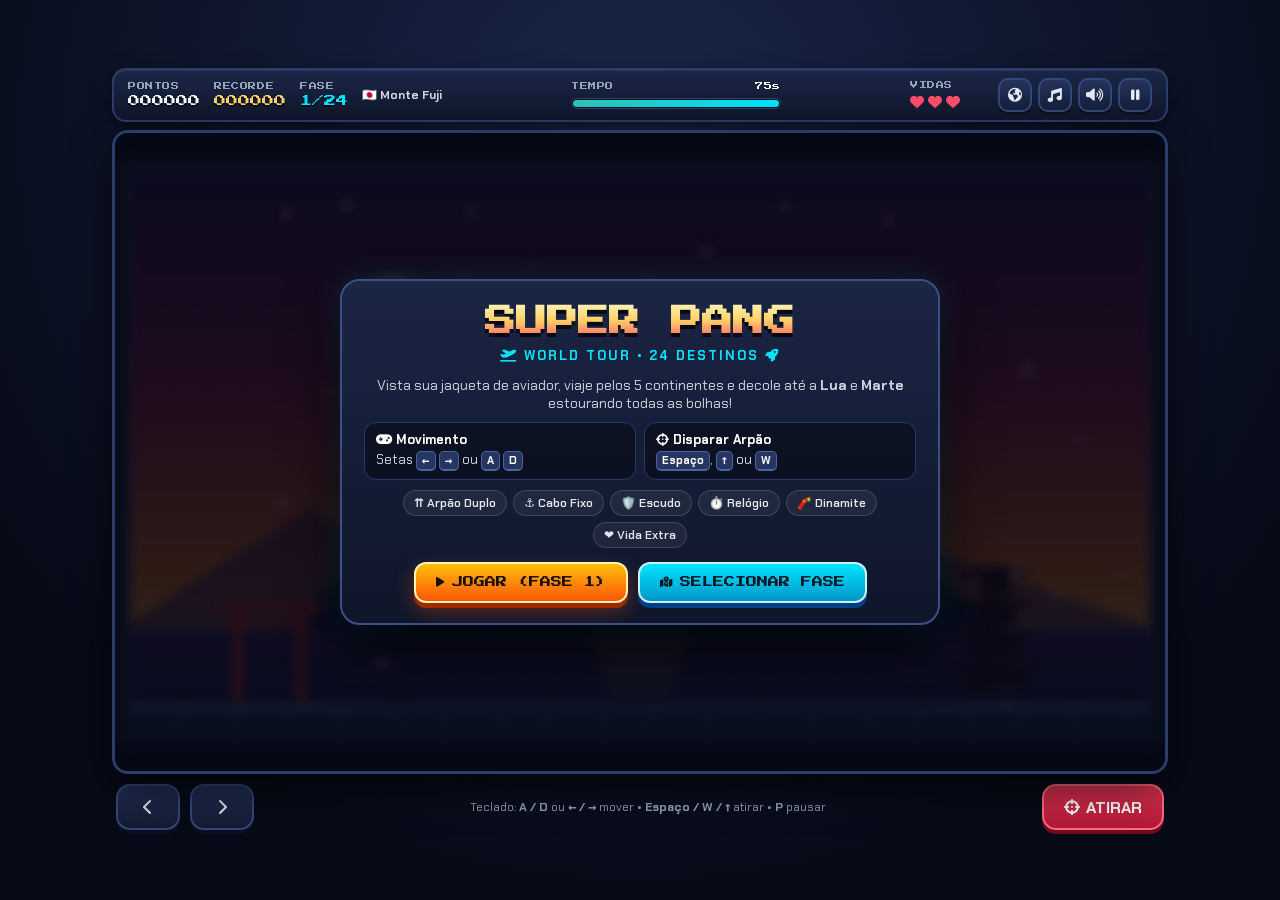
<file: public/assets/aistudio/super_pang_world_tour_remastered__1__a6880c5c.html>
<!DOCTYPE html>
<html lang="pt-BR">
<head>
  <meta charset="UTF-8" />
  <meta name="viewport" content="width=device-width, initial-scale=1.0, maximum-scale=1.0, user-scalable=no" />
  <title>Super Pang World Tour — Arcade Sprite Edition</title>

  <!-- Fontes Arcade & UI via Google Fonts -->
  <link rel="preconnect" href="https://fonts.googleapis.com">
  <link rel="preconnect" href="https://fonts.gstatic.com" crossorigin>
  <link href="https://fonts.googleapis.com/css2?family=Chakra+Petch:wght@500;600;700&family=Press+Start+2P&display=swap" rel="stylesheet">

  <!-- Ícones de UI via Font Awesome CDN -->
  <link rel="stylesheet" href="https://cdnjs.cloudflare.com/ajax/libs/font-awesome/6.5.1/css/all.min.css" />

  <style>
    :root {
      --bg-dark: #070b18;
      --cabinet-bg: #121a30;
      --cabinet-border: #2c3c6b;
      --accent-gold: #ffd166;
      --accent-pink: #ff3b5c;
      --accent-cyan: #00e5ff;
      --accent-green: #2ec4b6;
      --text-light: #f8fafc;
      --text-muted: #94a3b8;
    }

    * {
      box-sizing: border-box;
      margin: 0;
      padding: 0;
      user-select: none;
      -webkit-user-select: none;
      -webkit-touch-callout: none;
    }

    html, body {
      width: 100%;
      height: 100%;
      background: radial-gradient(circle at 50% 15%, #1a264a 0%, #070b18 75%);
      color: var(--text-light);
      font-family: 'Chakra Petch', system-ui, -apple-system, sans-serif;
      overflow: hidden;
      display: flex;
      flex-direction: column;
      align-items: center;
      justify-content: center;
    }

    /* Gabinete Principal em Flexbox */
    .arcade-shell {
      width: 100%;
      max-width: 1080px;
      height: 100dvh;
      max-height: 780px;
      display: flex;
      flex-direction: column;
      padding: 8px 12px;
      gap: 8px;
    }

    /* HUD SUPERIOR */
    .hud-bar {
      display: flex;
      align-items: center;
      justify-content: space-between;
      flex-wrap: wrap;
      gap: 8px 12px;
      background: linear-gradient(180deg, #1b2647 0%, #10172b 100%);
      border: 2px solid var(--cabinet-border);
      border-radius: 14px;
      padding: 8px 14px;
      box-shadow: 0 6px 20px rgba(0, 0, 0, 0.5), inset 0 1px 0 rgba(255, 255, 255, 0.08);
    }

    .hud-group {
      display: flex;
      align-items: center;
      gap: 14px;
    }

    .hud-stat {
      display: flex;
      flex-direction: column;
      line-height: 1.15;
    }

    .hud-label {
      font-family: 'Press Start 2P', monospace;
      font-size: 8px;
      color: var(--text-muted);
      letter-spacing: 0.6px;
      margin-bottom: 4px;
    }

    .hud-value {
      font-family: 'Press Start 2P', monospace;
      font-size: 12px;
      color: #fff;
      text-shadow: 0 2px 0 rgba(0, 0, 0, 0.65);
    }

    .hud-value.gold { color: var(--accent-gold); }
    .hud-value.cyan { color: var(--accent-cyan); }

    .hud-stage-name {
      font-size: 12px;
      font-weight: 700;
      color: #cbd5e1;
      max-width: 155px;
      white-space: nowrap;
      overflow: hidden;
      text-overflow: ellipsis;
    }

    /* Vidas */
    .lives-box {
      display: flex;
      align-items: center;
      gap: 4px;
      font-size: 14px;
      color: #ff4d6d;
      min-width: 60px;
    }

    /* Barra de Tempo */
    .timer-wrap {
      flex: 1;
      min-width: 115px;
      max-width: 210px;
      display: flex;
      flex-direction: column;
      gap: 4px;
    }

    .timer-header {
      display: flex;
      justify-content: space-between;
      align-items: center;
    }

    .timer-track {
      width: 100%;
      height: 11px;
      background: #080c17;
      border-radius: 999px;
      border: 1px solid #304170;
      overflow: hidden;
      padding: 1px;
    }

    .timer-fill {
      height: 100%;
      width: 100%;
      border-radius: 999px;
      background: linear-gradient(90deg, #2ec4b6, #00e5ff);
      transition: width 0.12s linear, background 0.3s ease;
    }

    .timer-fill.warning { background: linear-gradient(90deg, #ff9f1c, #ffd166); }
    .timer-fill.danger  { background: linear-gradient(90deg, #ff2a55, #ff6b6b); }

    /* Power-ups no HUD */
    .powerup-hud {
      display: flex;
      align-items: center;
      gap: 5px;
      min-height: 26px;
    }

    .pu-badge {
      display: inline-flex;
      align-items: center;
      gap: 4px;
      padding: 3px 7px;
      border-radius: 8px;
      font-size: 11px;
      font-weight: 700;
      background: rgba(255, 255, 255, 0.08);
      border: 1px solid rgba(255, 255, 255, 0.2);
      color: #fff;
      white-space: nowrap;
      animation: popIn 0.2s ease;
    }

    .pu-badge.double { border-color: #00e5ff; background: rgba(0, 229, 255, 0.18); color: #80f2ff; }
    .pu-badge.sticky { border-color: #ffd166; background: rgba(255, 209, 102, 0.18); color: #ffe599; }
    .pu-badge.shield { border-color: #4ea8de; background: rgba(78, 168, 222, 0.22); color: #a8d8ff; }
    .pu-badge.freeze { border-color: #c77dff; background: rgba(199, 125, 255, 0.22); color: #e6c2ff; }

    /* Botões utilitários */
    .hud-actions {
      display: flex;
      align-items: center;
      gap: 6px;
    }

    .icon-btn {
      width: 34px;
      height: 34px;
      border-radius: 10px;
      border: 2px solid #35477a;
      background: linear-gradient(180deg, #25335c 0%, #161f3b 100%);
      color: #e2e8f0;
      font-size: 14px;
      cursor: pointer;
      display: inline-flex;
      align-items: center;
      justify-content: center;
      transition: transform 0.1s ease, border-color 0.2s ease, color 0.2s ease;
      box-shadow: 0 3px 0 #0c1124;
    }

    .icon-btn:hover {
      border-color: var(--accent-cyan);
      color: #fff;
      transform: translateY(-1px);
    }

    .icon-btn:active {
      transform: translateY(2px);
      box-shadow: 0 1px 0 #0c1124;
    }

    /* PALCO DO JOGO */
    .stage-wrapper {
      position: relative;
      flex: 1;
      min-height: 0;
      width: 100%;
      display: flex;
      align-items: center;
      justify-content: center;
      background: #060913;
      border: 3px solid var(--cabinet-border);
      border-radius: 16px;
      overflow: hidden;
      box-shadow: 0 14px 40px rgba(0, 0, 0, 0.7), inset 0 0 28px rgba(0, 0, 0, 0.85);
    }

    canvas#gameCanvas {
      display: block;
      max-width: 100%;
      max-height: 100%;
      aspect-ratio: 16 / 9;
      background: #0b1120;
      border-radius: 12px;
      touch-action: none;
    }

    /* Botão flutuante para pular cutscene do mapa */
    .skip-map-btn {
      position: absolute;
      right: 18px;
      bottom: 18px;
      z-index: 15;
      font-family: 'Press Start 2P', monospace;
      font-size: 10px;
      padding: 10px 14px;
      border-radius: 10px;
      border: 2px solid var(--accent-gold);
      background: rgba(15, 23, 42, 0.88);
      color: var(--accent-gold);
      cursor: pointer;
      display: inline-flex;
      align-items: center;
      gap: 8px;
      box-shadow: 0 4px 16px rgba(0, 0, 0, 0.6);
      transition: transform 0.12s ease, background 0.15s ease;
    }

    .skip-map-btn:hover {
      background: rgba(30, 41, 59, 0.96);
      transform: translateY(-1px);
    }

    .skip-map-btn.hidden { display: none; }

    /* OVERLAYS / MODAIS */
    .overlay {
      position: absolute;
      inset: 0;
      background: rgba(6, 10, 22, 0.84);
      backdrop-filter: blur(5px);
      display: flex;
      align-items: center;
      justify-content: center;
      padding: 14px;
      z-index: 25;
      transition: opacity 0.22s ease;
    }

    .overlay.hidden {
      display: none;
      opacity: 0;
      pointer-events: none;
    }

    .modal-card {
      width: 100%;
      max-width: 600px;
      max-height: 96%;
      overflow-y: auto;
      background: linear-gradient(180deg, #1b2544 0%, #0f162b 100%);
      border: 2px solid #3c4f87;
      border-radius: 20px;
      padding: 20px 22px;
      text-align: center;
      box-shadow: 0 22px 55px rgba(0, 0, 0, 0.78), 0 0 32px rgba(0, 229, 255, 0.14);
      animation: popIn 0.25s cubic-bezier(0.2, 0.8, 0.2, 1);
    }

    .modal-card.wide {
      max-width: 820px;
    }

    .game-title {
      font-family: 'Press Start 2P', monospace;
      font-size: clamp(19px, 3.6vw, 31px);
      line-height: 1.35;
      background: linear-gradient(180deg, #fff8c4 0%, #ffd166 45%, #ff4d6d 100%);
      -webkit-background-clip: text;
      -webkit-text-fill-color: transparent;
      filter: drop-shadow(0 4px 0 rgba(0, 0, 0, 0.7));
      margin-bottom: 4px;
    }

    .game-subtitle {
      font-size: 13px;
      font-weight: 700;
      color: var(--accent-cyan);
      letter-spacing: 2px;
      text-transform: uppercase;
      margin-bottom: 12px;
    }

    .modal-heading {
      font-family: 'Press Start 2P', monospace;
      font-size: clamp(15px, 2.8vw, 22px);
      margin-bottom: 10px;
      color: var(--accent-gold);
      text-shadow: 0 3px 0 rgba(0, 0, 0, 0.6);
    }

    .modal-heading.danger { color: #ff4d6d; }
    .modal-heading.success { color: #38f9d7; }

    .controls-grid {
      display: grid;
      grid-template-columns: repeat(2, 1fr);
      gap: 8px;
      margin: 10px 0;
      text-align: left;
    }

    .info-box {
      background: rgba(8, 12, 24, 0.68);
      border: 1px solid #2b3a66;
      border-radius: 12px;
      padding: 8px 11px;
      font-size: 13px;
      line-height: 1.4;
      color: #cbd5e1;
    }

    .info-box strong {
      color: #fff;
      display: block;
      margin-bottom: 2px;
    }

    .kbd {
      display: inline-block;
      background: #273561;
      border: 1px solid #4c62a1;
      border-bottom-width: 2px;
      border-radius: 5px;
      padding: 1px 5px;
      font-size: 11px;
      font-weight: 700;
      color: #fff;
    }

    .powerups-legend {
      display: flex;
      flex-wrap: wrap;
      justify-content: center;
      gap: 6px;
      margin: 10px 0 14px;
    }

    .legend-chip {
      font-size: 12px;
      font-weight: 600;
      background: rgba(255, 255, 255, 0.06);
      border: 1px solid rgba(255, 255, 255, 0.14);
      border-radius: 999px;
      padding: 4px 10px;
      color: #e2e8f0;
    }

    .stats-summary {
      display: grid;
      grid-template-columns: repeat(2, 1fr);
      gap: 10px;
      margin: 12px 0 16px;
    }

    .summary-item {
      background: rgba(8, 12, 24, 0.72);
      border: 1px solid #2e3d6b;
      border-radius: 12px;
      padding: 10px;
    }

    .summary-item .s-label {
      font-size: 11px;
      color: var(--text-muted);
      text-transform: uppercase;
      margin-bottom: 4px;
    }

    .summary-item .s-val {
      font-family: 'Press Start 2P', monospace;
      font-size: 14px;
      color: #fff;
    }

    .record-badge {
      display: inline-block;
      background: linear-gradient(90deg, #ff9f1c, #ff3b5c);
      color: #fff;
      font-family: 'Press Start 2P', monospace;
      font-size: 10px;
      padding: 6px 12px;
      border-radius: 999px;
      margin-bottom: 10px;
      box-shadow: 0 4px 14px rgba(255, 59, 92, 0.45);
    }

    .record-badge.hidden { display: none; }

    /* Grade de Seleção das 24 Fases */
    .stage-grid {
      display: grid;
      grid-template-columns: repeat(auto-fill, minmax(168px, 1fr));
      gap: 8px;
      margin: 12px 0 16px;
      text-align: left;
    }

    .stage-card {
      background: linear-gradient(180deg, #212e54 0%, #141d38 100%);
      border: 1px solid #394d85;
      border-radius: 12px;
      padding: 9px 10px;
      color: #fff;
      cursor: pointer;
      display: flex;
      align-items: center;
      gap: 9px;
      transition: transform 0.12s ease, border-color 0.15s ease, box-shadow 0.15s ease;
    }

    .stage-card:hover {
      transform: translateY(-2px);
      border-color: var(--accent-cyan);
      box-shadow: 0 6px 16px rgba(0, 229, 255, 0.22);
    }

    .stage-card.space {
      background: linear-gradient(180deg, #2d1b4e 0%, #120c29 100%);
      border-color: #9d4edd;
    }

    .stage-card.space:hover {
      border-color: #ffd166;
      box-shadow: 0 6px 18px rgba(157, 78, 221, 0.4);
    }

    .stage-num {
      font-family: 'Press Start 2P', monospace;
      font-size: 10px;
      color: var(--accent-gold);
      min-width: 22px;
    }

    .stage-flag {
      font-size: 18px;
      line-height: 1;
    }

    .stage-meta {
      display: flex;
      flex-direction: column;
      min-width: 0;
    }

    .stage-city {
      font-size: 13px;
      font-weight: 700;
      color: #fff;
      white-space: nowrap;
      overflow: hidden;
      text-overflow: ellipsis;
    }

    .stage-country {
      font-size: 11px;
      color: var(--text-muted);
      white-space: nowrap;
      overflow: hidden;
      text-overflow: ellipsis;
    }

    /* Botões Arcade */
    .btn-row {
      display: flex;
      justify-content: center;
      flex-wrap: wrap;
      gap: 10px;
      margin-top: 6px;
    }

    .arcade-btn {
      font-family: 'Press Start 2P', monospace;
      font-size: 11px;
      padding: 13px 20px;
      border-radius: 12px;
      border: 2px solid #fff3b0;
      background: linear-gradient(180deg, #ffbe0b 0%, #fb5607 100%);
      color: #1a0f00;
      cursor: pointer;
      display: inline-flex;
      align-items: center;
      gap: 8px;
      box-shadow: 0 5px 0 #9e2a00, 0 8px 20px rgba(251, 86, 7, 0.35);
      transition: transform 0.1s ease, box-shadow 0.1s ease, filter 0.15s ease;
    }

    .arcade-btn:hover {
      filter: brightness(1.08);
      transform: translateY(-1px);
    }

    .arcade-btn:active {
      transform: translateY(4px);
      box-shadow: 0 1px 0 #9e2a00;
    }

    .arcade-btn.secondary {
      background: linear-gradient(180deg, #2e4278 0%, #1a264a 100%);
      border-color: #6b86cc;
      color: #fff;
      box-shadow: 0 5px 0 #0e162e;
    }

    .arcade-btn.secondary:active {
      box-shadow: 0 1px 0 #0e162e;
    }

    .arcade-btn.cyan {
      background: linear-gradient(180deg, #00e5ff 0%, #0096c7 100%);
      border-color: #caf0f8;
      color: #031926;
      box-shadow: 0 5px 0 #023e8a;
    }

    /* CONTROLES TÁTEIS INFERIORES */
    .touch-bar {
      display: flex;
      align-items: center;
      justify-content: space-between;
      gap: 12px;
      padding: 2px 4px;
    }

    .touch-dpad {
      display: flex;
      gap: 10px;
    }

    .touch-btn {
      min-width: 64px;
      height: 46px;
      padding: 0 18px;
      border-radius: 14px;
      border: 2px solid #35477a;
      background: linear-gradient(180deg, rgba(37, 51, 92, 0.92) 0%, rgba(19, 27, 51, 0.96) 100%);
      color: #e2e8f0;
      font-family: 'Chakra Petch', sans-serif;
      font-size: 16px;
      font-weight: 700;
      display: inline-flex;
      align-items: center;
      justify-content: center;
      gap: 6px;
      cursor: pointer;
      box-shadow: 0 4px 0 #0b1021;
      touch-action: none;
      transition: transform 0.08s ease, background 0.1s ease, border-color 0.1s ease;
    }

    .touch-btn:active, .touch-btn.pressed {
      transform: translateY(3px);
      box-shadow: 0 1px 0 #0b1021;
      border-color: var(--accent-cyan);
      background: rgba(0, 229, 255, 0.25);
      color: #fff;
    }

    .touch-btn.fire-btn {
      min-width: 122px;
      border-color: #ff6b81;
      background: linear-gradient(180deg, rgba(255, 59, 92, 0.88) 0%, rgba(186, 24, 54, 0.96) 100%);
      color: #fff;
      box-shadow: 0 4px 0 #6e0d20;
    }

    .touch-btn.fire-btn:active, .touch-btn.fire-btn.pressed {
      background: #ff3b5c;
      border-color: #ffd166;
    }

    .desktop-hint {
      font-size: 12px;
      color: var(--text-muted);
      text-align: center;
    }

    @keyframes popIn {
      0% { transform: scale(0.93); opacity: 0; }
      100% { transform: scale(1); opacity: 1; }
    }

    @media (max-width: 760px) {
      .arcade-shell { padding: 6px 8px; gap: 6px; }
      .hud-bar { padding: 6px 10px; gap: 6px 8px; }
      .hud-stage-name { display: none; }
      .hud-label { font-size: 7px; }
      .hud-value { font-size: 10px; }
      .desktop-hint { display: none; }
      .controls-grid { grid-template-columns: 1fr; }
      .modal-card { padding: 15px; }
      .stage-grid { grid-template-columns: repeat(2, 1fr); }
      .touch-btn { height: 50px; min-width: 66px; }
    }
  </style>
</head>
<body>
  <div class="arcade-shell">
    <!-- HUD SUPERIOR ESTILO ARCADE -->
    <header class="hud-bar">
      <div class="hud-group">
        <div class="hud-stat">
          <span class="hud-label">PONTOS</span>
          <span id="hudScore" class="hud-value">000000</span>
        </div>
        <div class="hud-stat">
          <span class="hud-label">RECORDE</span>
          <span id="hudHighScore" class="hud-value gold">000000</span>
        </div>
        <div class="hud-stat">
          <span class="hud-label">FASE</span>
          <span id="hudLevel" class="hud-value cyan">1/24</span>
        </div>
        <div id="hudStageName" class="hud-stage-name">🇯🇵 Monte Fuji</div>
      </div>

      <div class="timer-wrap">
        <div class="timer-header">
          <span class="hud-label">TEMPO</span>
          <span id="hudTimerText" class="hud-label" style="color:#fff;">75s</span>
        </div>
        <div class="timer-track">
          <div id="hudTimerFill" class="timer-fill"></div>
        </div>
      </div>

      <div class="hud-group">
        <div class="hud-stat">
          <span class="hud-label">VIDAS</span>
          <div id="hudLives" class="lives-box" aria-label="Vidas"></div>
        </div>
        <div id="hudPowerups" class="powerup-hud"></div>
        <div class="hud-actions">
          <button id="btnOpenStagesHud" class="icon-btn" title="Selecionar Fase (24 Destinos)" aria-label="Selecionar fase">
            <i class="fa-solid fa-earth-americas"></i>
          </button>
          <button id="btnMusic" class="icon-btn" title="Ativar/Desativar Música (OST)" aria-label="Ativar ou desativar música">
            <i class="fa-solid fa-music"></i>
          </button>
          <button id="btnMute" class="icon-btn" title="Ativar/Desativar Som" aria-label="Ativar ou desativar som">
            <i class="fa-solid fa-volume-high"></i>
          </button>
          <button id="btnPause" class="icon-btn" title="Pausar (P ou ESC)" aria-label="Pausar jogo">
            <i class="fa-solid fa-pause"></i>
          </button>
        </div>
      </div>
    </header>

    <!-- PALCO PRINCIPAL -->
    <main class="stage-wrapper">
      <canvas id="gameCanvas"></canvas>

      <!-- BOTÃO PULAR CUTSCENE DO MAPA -->
      <button id="btnSkipMap" class="skip-map-btn hidden">
        PULAR VIAGEM <i class="fa-solid fa-forward"></i> [ESPAÇO]
      </button>

      <!-- TELA INICIAL -->
      <div id="screenStart" class="overlay">
        <div class="modal-card">
          <h1 class="game-title">SUPER PANG</h1>
          <div class="game-subtitle"><i class="fa-solid fa-plane-departure"></i> WORLD TOUR • 24 DESTINOS <i class="fa-solid fa-rocket"></i></div>
          <p style="font-size:14px; color:#cbd5e1; margin-bottom:10px;">
            Vista sua jaqueta de aviador, viaje pelos 5 continentes e decole até a <strong>Lua</strong> e <strong>Marte</strong> estourando todas as bolhas!
          </p>

          <div class="controls-grid">
            <div class="info-box">
              <strong><i class="fa-solid fa-gamepad"></i> Movimento</strong>
              Setas <span class="kbd">←</span> <span class="kbd">→</span> ou <span class="kbd">A</span> <span class="kbd">D</span>
            </div>
            <div class="info-box">
              <strong><i class="fa-solid fa-crosshairs"></i> Disparar Arpão</strong>
              <span class="kbd">Espaço</span>, <span class="kbd">↑</span> ou <span class="kbd">W</span>
            </div>
          </div>

          <div class="powerups-legend">
            <span class="legend-chip">⇈ Arpão Duplo</span>
            <span class="legend-chip">⚓ Cabo Fixo</span>
            <span class="legend-chip">🛡️ Escudo</span>
            <span class="legend-chip">⏱️ Relógio</span>
            <span class="legend-chip">🧨 Dinamite</span>
            <span class="legend-chip">❤️ Vida Extra</span>
          </div>

          <div class="btn-row">
            <button id="btnPlay" class="arcade-btn">
              <i class="fa-solid fa-play"></i> JOGAR (FASE 1)
            </button>
            <button id="btnStageSelect" class="arcade-btn cyan">
              <i class="fa-solid fa-map-location-dot"></i> SELECIONAR FASE
            </button>
          </div>
        </div>
      </div>

      <!-- MODAL DE SELEÇÃO DAS 24 FASES -->
      <div id="screenStageSelect" class="overlay hidden">
        <div class="modal-card wide">
          <h2 class="modal-heading"><i class="fa-solid fa-globe"></i> ESCOLHA SEU DESTINO (24 FASES)</h2>
          <p style="font-size:13px; color:#cbd5e1; margin-bottom:6px;">
            Todas as cidades, a <strong>Lua</strong> e <strong>Marte</strong> estão liberadas para você explorar!
          </p>
          <div id="stageGrid" class="stage-grid"></div>
          <div class="btn-row">
            <button id="btnCloseStageSelect" class="arcade-btn secondary">
              <i class="fa-solid fa-arrow-left"></i> VOLTAR
            </button>
          </div>
        </div>
      </div>

      <!-- TELA DE PAUSA -->
      <div id="screenPause" class="overlay hidden">
        <div class="modal-card" style="max-width:420px;">
          <h2 class="modal-heading">JOGO PAUSADO</h2>
          <p style="color:#cbd5e1; font-size:14px; margin-bottom:16px;">
            Pressione <span class="kbd">P</span> ou <span class="kbd">ESC</span> para retomar o voo.
          </p>
          <div class="btn-row">
            <button id="btnResume" class="arcade-btn"><i class="fa-solid fa-play"></i> CONTINUAR</button>
            <button id="btnStagesFromPause" class="arcade-btn cyan"><i class="fa-solid fa-map"></i> FASES</button>
            <button id="btnRestartFromPause" class="arcade-btn secondary"><i class="fa-solid fa-rotate-right"></i> REINICIAR</button>
          </div>
        </div>
      </div>

      <!-- TELA DE FASE CONCLUÍDA -->
      <div id="screenStageClear" class="overlay hidden">
        <div class="modal-card" style="max-width:460px;">
          <h2 class="modal-heading success">FASE CONCLUÍDA!</h2>
          <p id="stageClearName" style="color:#00e5ff; font-weight:700; font-size:15px; margin-bottom:8px;"></p>
          <div class="stats-summary">
            <div class="summary-item">
              <div class="s-label">Bônus de Tempo</div>
              <div id="stageTimeBonus" class="s-val" style="color:#ffd166;">+0</div>
            </div>
            <div class="summary-item">
              <div class="s-label">Pontuação Total</div>
              <div id="stageTotalScore" class="s-val">0</div>
            </div>
          </div>
          <div class="btn-row">
            <button id="btnNextStage" class="arcade-btn">
              <i class="fa-solid fa-plane-departure"></i> PRÓXIMO DESTINO
            </button>
          </div>
        </div>
      </div>

      <!-- TELA DE GAME OVER -->
      <div id="screenGameOver" class="overlay hidden">
        <div class="modal-card" style="max-width:460px;">
          <h2 class="modal-heading danger">FIM DE JOGO</h2>
          <div id="goRecordBadge" class="record-badge hidden"><i class="fa-solid fa-trophy"></i> NOVO RECORDE!</div>
          <p id="goReason" style="color:#cbd5e1; font-size:14px; margin-bottom:8px;">Suas vidas acabaram!</p>
          <div class="stats-summary">
            <div class="summary-item">
              <div class="s-label">Pontuação Final</div>
              <div id="goScore" class="s-val">0</div>
            </div>
            <div class="summary-item">
              <div class="s-label">Recorde</div>
              <div id="goHighScore" class="s-val" style="color:#ffd166;">0</div>
            </div>
          </div>
          <div class="btn-row">
            <button id="btnRetryStage" class="arcade-btn"><i class="fa-solid fa-rotate-right"></i> TENTAR FASE</button>
            <button id="btnRetry" class="arcade-btn secondary"><i class="fa-solid fa-house"></i> RECOMEÇAR</button>
          </div>
        </div>
      </div>

      <!-- TELA DE VITÓRIA FINAL -->
      <div id="screenVictory" class="overlay hidden">
        <div class="modal-card" style="max-width:500px;">
          <h2 class="modal-heading success"><i class="fa-solid fa-trophy"></i> VOLTA AO UNIVERSO COMPLETA!</h2>
          <div id="vicRecordBadge" class="record-badge hidden"><i class="fa-solid fa-star"></i> NOVO RECORDE MUNDIAL!</div>
          <p style="color:#e2e8f0; font-size:14px; margin-bottom:10px;">
            Incrível! Você conquistou todas as 24 fases da Terra até a Lua e Marte no <strong>Super Pang World Tour</strong>!
          </p>
          <div class="stats-summary">
            <div class="summary-item">
              <div class="s-label">Bônus de Vidas</div>
              <div id="vicLivesBonus" class="s-val" style="color:#38f9d7;">+0</div>
            </div>
            <div class="summary-item">
              <div class="s-label">Pontuação Final</div>
              <div id="vicScore" class="s-val" style="color:#ffd166;">0</div>
            </div>
          </div>
          <div class="btn-row">
            <button id="btnPlayAgain" class="arcade-btn"><i class="fa-solid fa-play"></i> JOGAR NOVAMENTE</button>
            <button id="btnStagesFromVictory" class="arcade-btn cyan"><i class="fa-solid fa-map"></i> ESCOLHER FASE</button>
          </div>
        </div>
      </div>
    </main>

    <!-- CONTROLES TÁTEIS INFERIORES -->
    <footer class="touch-bar">
      <div class="touch-dpad">
        <button id="touchLeft" class="touch-btn" aria-label="Mover para esquerda"><i class="fa-solid fa-chevron-left"></i></button>
        <button id="touchRight" class="touch-btn" aria-label="Mover para direita"><i class="fa-solid fa-chevron-right"></i></button>
      </div>
      <div class="desktop-hint">
        Teclado: <strong>A / D</strong> ou <strong>← / →</strong> mover • <strong>Espaço / W / ↑</strong> atirar • <strong>P</strong> pausar
      </div>
      <div>
        <button id="touchFire" class="touch-btn fire-btn" aria-label="Disparar arpão">
          <i class="fa-solid fa-crosshairs"></i> ATIRAR
        </button>
      </div>
    </footer>
  </div>

  <script>
    /**
     * =========================================================================
     * SUPER PANG WORLD TOUR — 24 FASES + PROTAGONISTA AVIADOR + MAPA ANIMADO
     * =========================================================================
     */

    // =========================================================================
    // 1. CONSTANTES DE MUNDO E FÍSICA
    // =========================================================================
    const WORLD_W = 960;
    const WORLD_H = 540;
    const WALL_THICKNESS = 14;
    const FLOOR_H = 38;
    const GROUND_Y = WORLD_H - FLOOR_H;
    const CEILING_Y = WALL_THICKNESS;
    const LEFT_WALL = WALL_THICKNESS;
    const RIGHT_WALL = WORLD_W - WALL_THICKNESS;

    const BASE_GRAVITY = 880; // px/s² na Terra

    // 4 Tamanhos de bolhas (0: Pequena, 1: Média, 2: Grande, 3: Gigante)
    const BUBBLE_SPECS = [
      { name: 'Pequena', radius: 13, bounceVy: -425, speedX: 176, points: 800, defaultColors: ['#3a86ff', '#90e0ef', '#1d3557'] },
      { name: 'Média',   radius: 22, bounceVy: -518, speedX: 156, points: 400, defaultColors: ['#2ec4b6', '#9bf6ff', '#0f5c55'] },
      { name: 'Grande',  radius: 34, bounceVy: -600, speedX: 138, points: 200, defaultColors: ['#ff9f1c', '#ffe599', '#9c4a00'] },
      { name: 'Gigante', radius: 48, bounceVy: -682, speedX: 122, points: 100, defaultColors: ['#ff3b5c', '#ffb3c1', '#800f2f'] }
    ];

    // 5 Power-ups + Vida Extra rara
    const POWERUP_TYPES = {
      double:    { label: 'ARPÃO DUPLO', icon: '⇈',  color: '#00e5ff', bg: '#005f73', duration: 18 },
      sticky:    { label: 'CABO FIXO',   icon: '⚓', color: '#ffd166', bg: '#7f5539', duration: 18 },
      shield:    { label: 'ESCUDO',      icon: '🛡️', color: '#4ea8de', bg: '#1d3557', duration: 0  },
      freeze:    { label: 'RELÓGIO',     icon: '⏱️', color: '#c77dff', bg: '#3c096c', duration: 5.5 },
      dynamite:  { label: 'DINAMITE',    icon: '🧨', color: '#ff595e', bg: '#780000', duration: 0  },
      extralife: { label: 'VIDA EXTRA!', icon: '❤️', color: '#ff4d6d', bg: '#590d22', duration: 0  }
    };

    // =========================================================================
    // 2. SISTEMA DE ÁUDIO ARCADE (WEB AUDIO API)
    // =========================================================================
    class SoundFX {
      constructor() {
        this.ctx = null;
        this.muted = false;
      }

      init() {
        if (!this.ctx) {
          const AudioCtx = window.AudioContext || window.webkitAudioContext;
          if (AudioCtx) this.ctx = new AudioCtx();
        }
        if (this.ctx && this.ctx.state === 'suspended') {
          this.ctx.resume().catch(() => {});
        }
      }

      toggleMute() {
        this.muted = !this.muted;
        return this.muted;
      }

      playTone({ freqStart, freqEnd, duration, type = 'square', volume = 0.11, delay = 0 }) {
        if (this.muted || !this.ctx) return;
        try {
          const now = this.ctx.currentTime + delay;
          const osc = this.ctx.createOscillator();
          const gain = this.ctx.createGain();
          osc.type = type;
          osc.frequency.setValueAtTime(freqStart, now);
          if (freqEnd && freqEnd !== freqStart) {
            osc.frequency.exponentialRampToValueAtTime(Math.max(20, freqEnd), now + duration);
          }
          gain.gain.setValueAtTime(0.0001, now);
          gain.gain.linearRampToValueAtTime(volume, now + 0.01);
          gain.gain.exponentialRampToValueAtTime(0.0001, now + duration);
          osc.connect(gain);
          gain.connect(this.ctx.destination);
          osc.start(now);
          osc.stop(now + duration + 0.02);
        } catch (e) {}
      }

      playNoise({ duration = 0.2, volume = 0.14, filterFreq = 800, filterType = 'lowpass', delay = 0 }) {
        if (this.muted || !this.ctx) return;
        try {
          const now = this.ctx.currentTime + delay;
          const bufferSize = Math.floor(this.ctx.sampleRate * duration);
          const buffer = this.ctx.createBuffer(1, bufferSize, this.ctx.sampleRate);
          const data = buffer.getChannelData(0);
          for (let i = 0; i < bufferSize; i++) data[i] = Math.random() * 2 - 1;
          const src = this.ctx.createBufferSource();
          src.buffer = buffer;

          const filter = this.ctx.createBiquadFilter();
          filter.type = filterType;
          filter.frequency.setValueAtTime(filterFreq, now);

          const gain = this.ctx.createGain();
          gain.gain.setValueAtTime(volume, now);
          gain.gain.exponentialRampToValueAtTime(0.001, now + duration);

          src.connect(filter);
          filter.connect(gain);
          gain.connect(this.ctx.destination);
          src.start(now);
        } catch (e) {}
      }

      shoot() {
        this.playTone({ freqStart: 540, freqEnd: 1220, duration: 0.09, type: 'triangle', volume: 0.11 });
      }

      hookLatch() {
        this.playTone({ freqStart: 920, freqEnd: 640, duration: 0.07, type: 'square', volume: 0.08 });
      }

      pop(sizeIndex) {
        const base = [700, 510, 355, 235][sizeIndex] || 400;
        this.playTone({ freqStart: base, freqEnd: base * 1.65, duration: 0.11, type: 'sine', volume: 0.17 });
        this.playNoise({ duration: 0.06, volume: 0.06, filterFreq: 1900 });
      }

      blockBreak() {
        this.playNoise({ duration: 0.14, volume: 0.12, filterFreq: 1100 });
        this.playTone({ freqStart: 230, freqEnd: 90, duration: 0.12, type: 'square', volume: 0.09 });
      }

      powerup() {
        [523.25, 659.25, 783.99, 1046.5].forEach((n, i) => {
          this.playTone({ freqStart: n, freqEnd: n, duration: 0.09, type: 'triangle', volume: 0.13, delay: i * 0.05 });
        });
      }

      extraLife() {
        [523.25, 659.25, 783.99, 1046.5, 1318.5].forEach((n, i) => {
          this.playTone({ freqStart: n, freqEnd: n, duration: 0.11, type: 'square', volume: 0.1, delay: i * 0.07 });
        });
      }

      freeze() {
        [1200, 960, 1440, 1120].forEach((n, i) => {
          this.playTone({ freqStart: n, freqEnd: n * 0.9, duration: 0.12, type: 'sine', volume: 0.1, delay: i * 0.05 });
        });
      }

      dynamite() {
        this.playNoise({ duration: 0.42, volume: 0.22, filterFreq: 520 });
        this.playTone({ freqStart: 150, freqEnd: 38, duration: 0.38, type: 'sawtooth', volume: 0.16 });
      }

      shieldBlock() {
        this.playTone({ freqStart: 620, freqEnd: 280, duration: 0.2, type: 'triangle', volume: 0.14 });
        this.playTone({ freqStart: 880, freqEnd: 440, duration: 0.18, type: 'sine', volume: 0.11, delay: 0.04 });
      }

      hit() {
        this.playTone({ freqStart: 320, freqEnd: 75, duration: 0.35, type: 'sawtooth', volume: 0.16 });
        this.playNoise({ duration: 0.2, volume: 0.12, filterFreq: 600 });
      }

      planeFlight() {
        // Som suave de motor de avião + fanfarra curta de embarque
        this.playTone({ freqStart: 110, freqEnd: 175, duration: 1.6, type: 'sawtooth', volume: 0.045 });
        this.playNoise({ duration: 1.8, volume: 0.05, filterFreq: 420 });
        this.playTone({ freqStart: 440, freqEnd: 554.37, duration: 0.12, type: 'triangle', volume: 0.08, delay: 0.1 });
        this.playTone({ freqStart: 659.25, freqEnd: 880, duration: 0.22, type: 'triangle', volume: 0.08, delay: 0.24 });
      }

      rocketLaunch() {
        // Som de propulsor espacial + pulso futurista
        this.playNoise({ duration: 2.3, volume: 0.12, filterFreq: 320 });
        this.playTone({ freqStart: 85, freqEnd: 260, duration: 2.0, type: 'sawtooth', volume: 0.06 });
        [523.25, 783.99, 1046.5].forEach((n, i) => {
          this.playTone({ freqStart: n, freqEnd: n * 1.1, duration: 0.16, type: 'sine', volume: 0.09, delay: 0.15 + i * 0.14 });
        });
      }

      stageClear() {
        const melody = [523.25, 659.25, 783.99, 659.25, 1046.5];
        const delays = [0, 0.1, 0.2, 0.3, 0.42];
        melody.forEach((n, i) => {
          this.playTone({ freqStart: n, freqEnd: n, duration: i === 4 ? 0.35 : 0.1, type: 'square', volume: 0.1, delay: delays[i] });
        });
      }

      gameOver() {
        [392, 369.99, 349.23, 329.63, 261.63].forEach((n, i) => {
          this.playTone({ freqStart: n, freqEnd: n * 0.96, duration: i === 4 ? 0.5 : 0.16, type: 'sawtooth', volume: 0.11, delay: i * 0.17 });
        });
      }

      victory() {
        const fanfare = [523.25, 659.25, 783.99, 1046.5, 783.99, 1046.5, 1318.5];
        const delays = [0, 0.1, 0.2, 0.32, 0.48, 0.58, 0.72];
        fanfare.forEach((n, i) => {
          this.playTone({ freqStart: n, freqEnd: n, duration: i === 6 ? 0.55 : 0.12, type: 'triangle', volume: 0.14, delay: delays[i] });
        });
      }
    }

    const sfx = new SoundFX();

    // =========================================================================
    // 2B. TRILHA SONORA ORIGINAL (OST) — 24 TEMAS REGIONAIS VIA WEB AUDIO API
    // =========================================================================
    const NOTE_FREQ = {
      C2:65.41, Cs2:69.30, D2:73.42, Eb2:77.78, E2:82.41, F2:87.31, Fs2:92.50, G2:98.00, Ab2:103.83, A2:110.00, Bb2:116.54, B2:123.47,
      C3:130.81, Cs3:138.59, D3:146.83, Eb3:155.56, E3:164.81, F3:174.61, Fs3:185.00, G3:196.00, Ab3:207.65, A3:220.00, Bb3:233.08, B3:246.94,
      C4:261.63, Cs4:277.18, D4:293.66, Eb4:311.13, E4:329.63, F4:349.23, Fs4:369.99, G4:392.00, Ab4:415.30, A4:440.00, Bb4:466.16, B4:493.88,
      C5:523.25, Cs5:554.37, D5:587.33, Eb5:622.25, E5:659.25, F5:698.46, Fs5:739.99, G5:783.99, Ab5:830.61, A5:880.00, Bb5:932.33, B5:987.77,
      C6:1046.50, D6:1174.66, E6:1318.51
    };

    // Catálogo de 24 faixas regionais + tema de viagem no mapa (16 passos por compasso)
    const OST_TRACKS = {
      fuji: {
        title: 'Koto no Sakura (Japão)', bpm: 114, leadWave: 'triangle', bassWave: 'sine', drumStyle: 'taiko',
        melody: ['D5',0,'Eb5','G5', 'A5',0,'G5','Eb5', 'D5',0,'C5','A4', 'G4','A4','C5','D5'],
        bass:   ['D2',0,0,0, 'A2',0,'D2',0, 'G2',0,0,0, 'A2',0,'D2',0]
      },
      pyramids: {
        title: 'Dunas de Gizé (Hijaz Egípcio)', bpm: 118, leadWave: 'sawtooth', bassWave: 'triangle', drumStyle: 'darbuka',
        melody: ['D4','Eb4','Fs4','G4', 'A4',0,'G4','Fs4', 'Eb4','D4','Eb4','Fs4', 'G4','Fs4','Eb4','D4'],
        bass:   ['D2',0,'A2',0, 'D2',0,'A2','D2', 'G2',0,'D2',0, 'A2',0,'D2',0]
      },
      neon: {
        title: 'Tokyo Outrun 1989 (Synthwave)', bpm: 132, leadWave: 'sawtooth', bassWave: 'sawtooth', drumStyle: 'synth',
        melody: ['A4',0,'C5','E5', 'G5',0,'E5','D5', 'C5',0,'A4','G4', 'A4','C5','E5','G5'],
        bass:   ['A2','A2','A3','A2', 'F2','F2','F3','F2', 'C2','C2','C3','C2', 'G2','G2','G3','G2']
      },
      alps: {
        title: 'Valsa Alpina (Yodel Suíço)', bpm: 126, leadWave: 'triangle', bassWave: 'triangle', drumStyle: 'polka',
        melody: ['C5','E5','G5','C6', 'A5','G5','E5',0, 'D5','F5','A5','G5', 'E5','D5','C5',0],
        bass:   ['C3',0,'G2',0, 'C3',0,'G2',0, 'G2',0,'D3',0, 'C3',0,'G2',0]
      },
      caribbean: {
        title: 'Steelpan Calypso (Caribe)', bpm: 122, leadWave: 'sine', bassWave: 'triangle', drumStyle: 'calypso',
        melody: ['E5',0,'G5','E5', 0,'C5','D5','E5', 'F5',0,'A5','G5', 0,'E5','D5','C5'],
        bass:   ['C3',0,0,'G2', 0,'C3',0,0, 'F2',0,0,'C3', 0,'G2',0,0]
      },
      temple: {
        title: 'Sinos do Templo Dourado (Ásia)', bpm: 108, leadWave: 'triangle', bassWave: 'sine', drumStyle: 'taiko',
        melody: ['E5',0,'G5','A5', 'B5',0,'A5','G5', 'E5','D5','E5',0, 'G5','E5','D5','B4'],
        bass:   ['E2',0,0,0, 'B2',0,0,0, 'A2',0,0,0, 'B2',0,'E2',0]
      },
      rio: {
        title: 'Samba de Copacabana (Brasil)', bpm: 130, leadWave: 'triangle', bassWave: 'triangle', drumStyle: 'samba',
        melody: ['G4','A4','B4','D5', 0,'C5','B4','A4', 'B4',0,'G4','E4', 'A4','B4','D5','G5'],
        bass:   ['G2',0,'D2',0, 'G2',0,'D2','E2', 'C2',0,'G2',0, 'D2',0,'G2',0]
      },
      saopaulo: {
        title: 'Paulista Night Groove (Funk-Electro)', bpm: 126, leadWave: 'square', bassWave: 'sawtooth', drumStyle: 'groove',
        melody: ['E4',0,'G4','A4', 0,'Bb4','A4','G4', 'E4',0,'D4','E4', 'G4',0,'B4','A4'],
        bass:   ['E2',0,'E2','G2', 0,'A2',0,'G2', 'E2',0,'D2','E2', 'G2',0,'B2','A2']
      },
      buenosaires: {
        title: 'Tango de La Boca (Argentina)', bpm: 118, leadWave: 'sawtooth', bassWave: 'triangle', drumStyle: 'tango',
        melody: ['E5',0,'C5','B4', 'A4',0,'Ab4','A4', 'F5',0,'D5','C5', 'B4',0,'Ab4','E4'],
        bass:   ['A2',0,0,'E2', 'A2',0,'E2',0, 'D2',0,0,'A2', 'E2',0,'Ab2',0]
      },
      machupicchu: {
        title: 'Flauta dos Andes (Huayno Peruano)', bpm: 116, leadWave: 'sine', bassWave: 'triangle', drumStyle: 'huayno',
        melody: ['A4','C5','D5','E5', 'G5','E5','D5','C5', 'D5','E5','C5','A4', 'G4','A4','C5','A4'],
        bass:   ['A2',0,'E2','A2', 'C3',0,'G2','C3', 'G2',0,'D2','G2', 'A2',0,'E2','A2']
      },
      habana: {
        title: 'Son del Malecón (Salsa Cubana)', bpm: 134, leadWave: 'square', bassWave: 'triangle', drumStyle: 'salsa',
        melody: ['C5',0,'E5','G5', 0,'A5','G5','E5', 'D5',0,'F5','A5', 0,'G5','F5','D5'],
        bass:   ['C2',0,0,'G2', 0,0,'C3',0, 'F2',0,0,'C3', 0,0,'G2',0]
      },
      vegas: {
        title: 'Strip Big Band (Swing Jazz)', bpm: 136, leadWave: 'square', bassWave: 'triangle', drumStyle: 'swing',
        melody: ['Bb4',0,'D5','F5', 'G5',0,'F5','D5', 'Eb5',0,'G5','Bb5', 'A5','G5','F5','D5'],
        bass:   ['Bb2',0,'D3',0, 'F3',0,'G3',0, 'Eb3',0,'G3',0, 'F3',0,'D3',0]
      },
      nyc: {
        title: 'Manhattan Midnight (Jazz-Hop)', bpm: 116, leadWave: 'triangle', bassWave: 'sine', drumStyle: 'groove',
        melody: ['D5',0,'F5','A5', 'C6',0,'A5','G5', 'F5',0,'E5','D5', 'C5','D5','F5','E5'],
        bass:   ['D2',0,0,'A2', 'C3',0,'A2',0, 'Bb2',0,0,'F2', 'A2',0,'C3',0]
      },
      madrid: {
        title: 'Pasodoble de Alcalá (Flamenco)', bpm: 134, leadWave: 'sawtooth', bassWave: 'triangle', drumStyle: 'flamenco',
        melody: ['E5','F5','Ab5','A5', 'B5','A5','Ab5','F5', 'E5','D5','C5','B4', 'C5','D5','F5','E5'],
        bass:   ['E2','E2','B2',0, 'F2','F2','C3',0, 'G2','G2','D3',0, 'F2','E2','B2','E2']
      },
      london: {
        title: 'Thames Brit-Rock (Arcade Anthem)', bpm: 138, leadWave: 'square', bassWave: 'sawtooth', drumStyle: 'rock',
        melody: ['E4','E4','G4','A4', 'B4',0,'A4','G4', 'D4','D4','Fs4','A4', 'B4','A4','G4','Fs4'],
        bass:   ['E2','E2','E2','E2', 'G2','G2','G2','G2', 'D2','D2','D2','D2', 'A2','A2','B2','B2']
      },
      rome: {
        title: 'Tarantella Romana (Itália)', bpm: 148, leadWave: 'triangle', bassWave: 'triangle', drumStyle: 'tarantella',
        melody: ['A4','C5','E5','A5', 'G5','F5','E5','D5', 'C5','B4','A4','Ab4', 'A4','C5','E5','A4'],
        bass:   ['A2',0,'E2',0, 'D2',0,'A2',0, 'E2',0,'Ab2',0, 'A2',0,'E2',0]
      },
      moscow: {
        title: 'Balalaika na Neve (Folclore Russo)', bpm: 140, leadWave: 'square', bassWave: 'triangle', drumStyle: 'polka',
        melody: ['E5',0,'B4','C5', 'D5',0,'C5','B4', 'A4',0,'A4','C5', 'E5',0,'D5','C5'],
        bass:   ['E2',0,'B2',0, 'Ab2',0,'E2',0, 'A2',0,'E2',0, 'B2',0,'E2',0]
      },
      delhi: {
        title: 'Raga de Nova Délhi (Sitar & Tabla)', bpm: 124, leadWave: 'sawtooth', bassWave: 'sine', drumStyle: 'darbuka',
        melody: ['C5','Cs5','E5','F5', 'G5','Ab5','G5','F5', 'E5','Cs5','C5','E5', 'G5','F5','E5','C5'],
        bass:   ['C2',0,'G2',0, 'C2',0,'G2',0, 'C2',0,'G2',0, 'C2',0,'G2','C2']
      },
      bangkok: {
        title: 'Lanternas do Chao Phraya (Tailândia)', bpm: 120, leadWave: 'triangle', bassWave: 'sine', drumStyle: 'calypso',
        melody: ['C5','D5','E5','G5', 'A5','G5','E5','D5', 'C5','E5','G5','A5', 'C6','A5','G5','E5'],
        bass:   ['C3',0,'G2',0, 'A2',0,'E2',0, 'F2',0,'C3',0, 'G2',0,'C3',0]
      },
      beijing: {
        title: 'Dragão Imperial (Pequim)', bpm: 128, leadWave: 'triangle', bassWave: 'triangle', drumStyle: 'taiko',
        melody: ['G4','A4','C5','D5', 'E5',0,'D5','C5', 'A4','C5','D5','E5', 'G5','E5','D5','C5'],
        bass:   ['C2',0,'G2',0, 'A2',0,'E2',0, 'F2',0,'C2',0, 'G2',0,'C2',0]
      },
      sydney: {
        title: 'Harbour Surf Rock (Austrália)', bpm: 142, leadWave: 'square', bassWave: 'sawtooth', drumStyle: 'rock',
        melody: ['E4','Fs4','G4','B4', 'E5','D5','B4','G4', 'A4','B4','C5','E5', 'D5','B4','A4','G4'],
        bass:   ['E2','E2','G2','A2', 'B2','A2','G2','Fs2', 'A2','A2','C3','A2', 'B2','B2','G2','Fs2']
      },
      honolulu: {
        title: 'Aloha Ukulele Breeze (Havaí)', bpm: 112, leadWave: 'sine', bassWave: 'triangle', drumStyle: 'calypso',
        melody: ['C5',0,'E5','G5', 'A5',0,'G5','E5', 'F5',0,'A5','G5', 'E5',0,'D5','C5'],
        bass:   ['C3',0,'G2',0, 'A2',0,'E2',0, 'F2',0,'C3',0, 'G2',0,'C3',0]
      },
      moon: {
        title: 'Órbita Lunar (Space Ambient)', bpm: 96, leadWave: 'sine', bassWave: 'sine', drumStyle: 'space',
        melody: ['E5',0,'B4',0, 'G5',0,'Fs5',0, 'D5',0,'A4',0, 'E5',0,'B4',0],
        bass:   ['E2',0,0,0, 'C2',0,0,0, 'D2',0,0,0, 'B2',0,0,0]
      },
      mars: {
        title: 'Tempestade em Marte (Boss Synth)', bpm: 148, leadWave: 'sawtooth', bassWave: 'sawtooth', drumStyle: 'boss',
        melody: ['D5','D5','F5','G5', 'A5','Bb5','A5','G5', 'F5','E5','D5','F5', 'A5','G5','F5','E5'],
        bass:   ['D2','D2','D3','D2', 'Bb2','Bb2','Bb2','A2', 'G2','G2','G2','F2', 'A2','A2','Cs3','A2']
      },
      travel: {
        title: 'Embarque Mundial', bpm: 134, leadWave: 'triangle', bassWave: 'triangle', drumStyle: 'swing',
        melody: ['C5','E5','G5','C6', 'B5','G5','E5','D5', 'F5','A5','C6','A5', 'G5','E5','D5','C5'],
        bass:   ['C3',0,'G2',0, 'E2',0,'G2',0, 'F2',0,'C3',0, 'G2',0,'C3',0]
      }
    };

    class MusicPlayer {
      constructor(soundFx) {
        this.sfx = soundFx;
        this.enabled = true;
        this.currentTheme = null;
        this.step = 0;
        this.timerId = null;
        this.ducked = false;
      }

      playTheme(themeKey) {
        if (!OST_TRACKS[themeKey]) return;
        const changed = this.currentTheme !== themeKey;
        this.currentTheme = themeKey;
        if (changed) this.step = 0;
        this.ducked = false;
        this._restartLoop();
      }

      setDucked(isDucked) {
        this.ducked = isDucked;
      }

      stop() {
        if (this.timerId) {
          clearInterval(this.timerId);
          this.timerId = null;
        }
      }

      toggleEnabled() {
        this.enabled = !this.enabled;
        if (this.enabled && this.currentTheme) {
          this._restartLoop();
        } else {
          this.stop();
        }
        return this.enabled;
      }

      _restartLoop() {
        this.stop();
        if (!this.enabled || !this.currentTheme) return;
        const track = OST_TRACKS[this.currentTheme];
        const stepMs = (60 / track.bpm / 4) * 1000;
        this.timerId = setInterval(() => this._tick(), stepMs);
      }

      _playSynthNote(freq, duration, wave, volume) {
        const ctxAudio = this.sfx.ctx;
        if (!ctxAudio || this.sfx.muted || !this.enabled) return;
        try {
          const now = ctxAudio.currentTime;
          const osc = ctxAudio.createOscillator();
          const gain = ctxAudio.createGain();
          const filter = ctxAudio.createBiquadFilter();
          osc.type = wave;
          osc.frequency.setValueAtTime(freq, now);

          filter.type = 'lowpass';
          filter.frequency.setValueAtTime(wave === 'sawtooth' ? 1600 : 2800, now);

          const finalVol = volume * (this.ducked ? 0.32 : 1.0);
          gain.gain.setValueAtTime(0.0001, now);
          gain.gain.linearRampToValueAtTime(finalVol, now + 0.015);
          gain.gain.exponentialRampToValueAtTime(0.0001, now + duration);

          osc.connect(filter);
          filter.connect(gain);
          gain.connect(ctxAudio.destination);
          osc.start(now);
          osc.stop(now + duration + 0.02);
        } catch (e) {}
      }

      _playDrum(style, step) {
        if (!this.sfx.ctx || this.sfx.muted || !this.enabled) return;
        const volScale = this.ducked ? 0.3 : 1.0;
        const kick = (f = 130, v = 0.08) => this.sfx.playTone({ freqStart: f, freqEnd: 42, duration: 0.1, type: 'sine', volume: v * volScale });
        const hat = (f = 4200, v = 0.022) => this.sfx.playNoise({ duration: 0.035, volume: v * volScale, filterFreq: f, filterType: 'highpass' });
        const snare = (f = 1400, v = 0.04) => this.sfx.playNoise({ duration: 0.08, volume: v * volScale, filterFreq: f, filterType: 'bandpass' });

        if (style === 'samba') {
          if (step === 0 || step === 8) kick(105, 0.06);
          if (step === 4 || step === 12) kick(150, 0.095); // surdo marcante no 2º tempo
          if ([0, 2, 3, 6, 8, 10, 11, 14].includes(step)) hat(3600, 0.025);
        } else if (style === 'tango') {
          if (step === 0 || step === 6 || step === 8 || step === 12) kick(115, 0.08); // ritmo habanera
          if (step === 4 || step === 12) snare(1600, 0.03);
        } else if (style === 'salsa') {
          if ([0, 3, 6, 10, 12].includes(step)) hat(2800, 0.03); // clave 3-2
          if (step === 0 || step === 6 || step === 14) kick(125, 0.075);
        } else if (style === 'flamenco') {
          if ([0, 3, 6, 8, 10, 12].includes(step)) snare(2200, 0.035); // palmas
          if (step === 0 || step === 8) kick(120, 0.075);
        } else if (style === 'taiko') {
          if (step === 0 || step === 6 || step === 8 || step === 14) kick(95, 0.09);
          if (step === 4 || step === 12) snare(900, 0.035);
        } else if (style === 'darbuka') {
          if (step === 0 || step === 6 || step === 10) kick(135, 0.075);
          if (step === 2 || step === 4 || step === 8 || step === 12 || step === 14) hat(2600, 0.026);
        } else if (style === 'space') {
          if (step === 0 || step === 8) kick(82, 0.06);
          if (step === 4 || step === 12) hat(5200, 0.014);
        } else if (style === 'boss') {
          if (step % 4 === 0 || step === 14) kick(145, 0.095);
          if (step === 4 || step === 12) snare(1500, 0.05);
          if (step % 2 === 1) hat(4600, 0.024);
        } else {
          // groove / rock / synth / polka / swing / calypso / huayno / tarantella
          if (step === 0 || step === 8) kick(130, 0.08);
          if (step === 4 || step === 12) snare(1400, 0.042);
          if (step % 2 === 0) hat(4200, 0.02);
        }
      }

      _tick() {
        if (!this.enabled || this.sfx.muted || !this.sfx.ctx || this.sfx.ctx.state !== 'running') return;
        const track = OST_TRACKS[this.currentTheme];
        if (!track) return;

        const s = this.step % 16;
        const stepSec = 60 / track.bpm / 4;
        const melNote = track.melody[s];
        const bassNote = track.bass[s];

        if (melNote && NOTE_FREQ[melNote]) {
          this._playSynthNote(NOTE_FREQ[melNote], stepSec * 1.65, track.leadWave, 0.046);
        }
        if (bassNote && NOTE_FREQ[bassNote]) {
          this._playSynthNote(NOTE_FREQ[bassNote], stepSec * 1.45, track.bassWave, 0.052);
        }
        this._playDrum(track.drumStyle, s);
        this.step = (this.step + 1) % 16;
      }
    }

    const music = new MusicPlayer(sfx);

    // =========================================================================
    // 3. AS 24 FASES COMPLETAS (6 ORIGINAIS + 18 DESTINOS MUNDIAIS E ESPACIAIS)
    // =========================================================================
    // Coordenadas (mapX, mapY) normalizadas 0..1 para o mapa-múndi estilizado
    const LEVELS = [
      // --- 6 FASES ORIGINAIS ---
      {
        id: 1, name: 'Monte Fuji', country: 'Japão', flag: '🇯🇵', theme: 'fuji',
        mapX: 0.87, mapY: 0.37, gravityScale: 1.0, timeLimit: 75,
        palette: ['#3a86ff', '#2ec4b6', '#ff9f1c', '#ff3b5c'],
        bubbles: [{ x: 260, y: 150, size: 3, dir: 1 }],
        blocks: []
      },
      {
        id: 2, name: 'Pirâmides de Gizé', country: 'Egito', flag: '🇪🇬', theme: 'pyramids',
        mapX: 0.56, mapY: 0.42, gravityScale: 1.0, timeLimit: 85,
        palette: ['#00b4d8', '#2ec4b6', '#f4a261', '#e63946'],
        bubbles: [
          { x: 220, y: 145, size: 3, dir: 1 },
          { x: 740, y: 165, size: 2, dir: -1 }
        ],
        blocks: [
          { x: 210, y: 270, w: 120, h: 24, destructible: false },
          { x: 630, y: 270, w: 120, h: 24, destructible: false },
          { x: 420, y: 210, w: 120, h: 24, destructible: true }
        ]
      },
      {
        id: 3, name: 'Metrópole Neon', country: 'Tóquio', flag: '🇯🇵', theme: 'neon',
        mapX: 0.88, mapY: 0.36, gravityScale: 1.0, timeLimit: 90,
        palette: ['#00f5d4', '#00bbf9', '#fee440', '#f15bb5'],
        bubbles: [
          { x: 200, y: 125, size: 2, dir: 1 },
          { x: 760, y: 125, size: 2, dir: -1 },
          { x: 480, y: 110, size: 1, dir: 1 }
        ],
        blocks: [
          { x: 320, y: 255, w: 100, h: 24, destructible: true },
          { x: 430, y: 255, w: 100, h: 24, destructible: false },
          { x: 540, y: 255, w: 100, h: 24, destructible: true },
          { x: 140, y: 185, w: 90, h: 22, destructible: true },
          { x: 730, y: 185, w: 90, h: 22, destructible: true }
        ]
      },
      {
        id: 4, name: 'Alpes Suíços', country: 'Suíça', flag: '🇨🇭', theme: 'alps',
        mapX: 0.50, mapY: 0.30, gravityScale: 1.0, timeLimit: 95,
        palette: ['#48cae4', '#80ed99', '#ffd166', '#ef476f'],
        bubbles: [
          { x: 240, y: 130, size: 3, dir: 1 },
          { x: 720, y: 130, size: 3, dir: -1 }
        ],
        blocks: [
          { x: 180, y: 295, w: 110, h: 24, destructible: true },
          { x: 670, y: 295, w: 110, h: 24, destructible: true },
          { x: 360, y: 215, w: 240, h: 24, destructible: false },
          { x: 420, y: 135, w: 120, h: 22, destructible: true }
        ]
      },
      {
        id: 5, name: 'Praia Tropical', country: 'Caribe', flag: '🏝️', theme: 'caribbean',
        mapX: 0.27, mapY: 0.46, gravityScale: 1.0, timeLimit: 95,
        palette: ['#00e5ff', '#38b000', '#ffb703', '#fb5607'],
        bubbles: [
          { x: 480, y: 120, size: 3, dir: 1 },
          { x: 180, y: 160, size: 2, dir: 1 },
          { x: 780, y: 160, size: 2, dir: -1 }
        ],
        blocks: [
          { x: 120, y: 280, w: 110, h: 24, destructible: false },
          { x: 230, y: 280, w: 90, h: 24, destructible: true },
          { x: 640, y: 280, w: 90, h: 24, destructible: true },
          { x: 730, y: 280, w: 110, h: 24, destructible: false },
          { x: 400, y: 190, w: 160, h: 24, destructible: true }
        ]
      },
      {
        id: 6, name: 'Templo Dourado', country: 'Ásia', flag: '🏯', theme: 'temple',
        mapX: 0.75, mapY: 0.44, gravityScale: 1.0, timeLimit: 100,
        palette: ['#4cc9f0', '#06d6a0', '#ffd166', '#ff4d6d'],
        bubbles: [
          { x: 210, y: 125, size: 3, dir: 1 },
          { x: 750, y: 125, size: 3, dir: -1 },
          { x: 480, y: 110, size: 1, dir: 1 }
        ],
        blocks: [
          { x: 250, y: 310, w: 100, h: 24, destructible: true },
          { x: 610, y: 310, w: 100, h: 24, destructible: true },
          { x: 410, y: 245, w: 140, h: 24, destructible: false },
          { x: 150, y: 205, w: 110, h: 24, destructible: false },
          { x: 700, y: 205, w: 110, h: 24, destructible: false }
        ]
      },

      // --- 18 NOVAS FASES MUNDIAIS E ESPACIAIS ---
      {
        id: 7, name: 'Rio de Janeiro', country: 'Brasil', flag: '🇧🇷', theme: 'rio',
        mapX: 0.35, mapY: 0.72, gravityScale: 1.0, timeLimit: 95,
        palette: ['#00bbf9', '#00f5d4', '#ffd166', '#2ec4b6'],
        bubbles: [
          { x: 200, y: 135, size: 3, dir: 1 },
          { x: 760, y: 145, size: 2, dir: -1 },
          { x: 480, y: 115, size: 2, dir: 1 }
        ],
        blocks: [
          { x: 280, y: 280, w: 130, h: 24, destructible: false },
          { x: 550, y: 280, w: 130, h: 24, destructible: false },
          { x: 420, y: 195, w: 120, h: 24, destructible: true }
        ]
      },
      {
        id: 8, name: 'São Paulo', country: 'Brasil', flag: '🇧🇷', theme: 'saopaulo',
        mapX: 0.33, mapY: 0.74, gravityScale: 1.0, timeLimit: 95,
        palette: ['#4ea8de', '#ffd166', '#ff6b6b', '#9b5de5'],
        bubbles: [
          { x: 190, y: 125, size: 3, dir: 1 },
          { x: 770, y: 125, size: 3, dir: -1 }
        ],
        blocks: [
          { x: 140, y: 295, w: 100, h: 24, destructible: true },
          { x: 310, y: 235, w: 120, h: 24, destructible: false },
          { x: 530, y: 235, w: 120, h: 24, destructible: false },
          { x: 720, y: 295, w: 100, h: 24, destructible: true },
          { x: 430, y: 165, w: 100, h: 22, destructible: true }
        ]
      },
      {
        id: 9, name: 'Buenos Aires', country: 'Argentina', flag: '🇦🇷', theme: 'buenosaires',
        mapX: 0.31, mapY: 0.81, gravityScale: 1.0, timeLimit: 95,
        palette: ['#72efdd', '#48bfe3', '#ffb703', '#ff4d6d'],
        bubbles: [
          { x: 240, y: 140, size: 2, dir: 1 },
          { x: 480, y: 120, size: 3, dir: -1 },
          { x: 720, y: 140, size: 2, dir: -1 }
        ],
        blocks: [
          { x: 455, y: 210, w: 50, h: 120, destructible: false },
          { x: 200, y: 265, w: 120, h: 24, destructible: true },
          { x: 640, y: 265, w: 120, h: 24, destructible: true }
        ]
      },
      {
        id: 10, name: 'Macchu-Picchu', country: 'Peru', flag: '🇵🇪', theme: 'machupicchu',
        mapX: 0.25, mapY: 0.67, gravityScale: 1.0, timeLimit: 100,
        palette: ['#80ed99', '#57cc99', '#ffd166', '#f77f00'],
        bubbles: [
          { x: 200, y: 130, size: 3, dir: 1 },
          { x: 760, y: 130, size: 3, dir: -1 },
          { x: 480, y: 105, size: 1, dir: 1 }
        ],
        blocks: [
          { x: 160, y: 310, w: 120, h: 24, destructible: false },
          { x: 300, y: 255, w: 110, h: 24, destructible: true },
          { x: 550, y: 255, w: 110, h: 24, destructible: true },
          { x: 680, y: 310, w: 120, h: 24, destructible: false },
          { x: 420, y: 195, w: 120, h: 24, destructible: false }
        ]
      },
      {
        id: 11, name: 'La Habana', country: 'Cuba', flag: '🇨🇺', theme: 'habana',
        mapX: 0.24, mapY: 0.45, gravityScale: 1.0, timeLimit: 95,
        palette: ['#00e5ff', '#ff9f1c', '#ff4d6d', '#2ec4b6'],
        bubbles: [
          { x: 220, y: 130, size: 2, dir: 1 },
          { x: 420, y: 130, size: 2, dir: -1 },
          { x: 620, y: 130, size: 2, dir: 1 },
          { x: 780, y: 150, size: 1, dir: -1 }
        ],
        blocks: [
          { x: 220, y: 255, w: 110, h: 24, destructible: true },
          { x: 425, y: 255, w: 110, h: 24, destructible: false },
          { x: 630, y: 255, w: 110, h: 24, destructible: true }
        ]
      },
      {
        id: 12, name: 'Las Vegas', country: 'EUA', flag: '🇺🇸', theme: 'vegas',
        mapX: 0.16, mapY: 0.36, gravityScale: 1.0, timeLimit: 100,
        palette: ['#ff006e', '#ffbe0b', '#00f5d4', '#8338ec'],
        bubbles: [
          { x: 210, y: 125, size: 3, dir: 1 },
          { x: 750, y: 125, size: 3, dir: -1 },
          { x: 480, y: 130, size: 2, dir: 1 }
        ],
        blocks: [
          { x: 140, y: 230, w: 110, h: 24, destructible: false },
          { x: 350, y: 295, w: 110, h: 24, destructible: true },
          { x: 500, y: 295, w: 110, h: 24, destructible: true },
          { x: 710, y: 230, w: 110, h: 24, destructible: false }
        ]
      },
      {
        id: 13, name: 'Nova Iorque', country: 'EUA', flag: '🇺🇸', theme: 'nyc',
        mapX: 0.27, mapY: 0.34, gravityScale: 1.0, timeLimit: 100,
        palette: ['#00b4d8', '#ffd166', '#ef476f', '#06d6a0'],
        bubbles: [
          { x: 180, y: 125, size: 3, dir: 1 },
          { x: 480, y: 110, size: 2, dir: 1 },
          { x: 780, y: 125, size: 3, dir: -1 }
        ],
        blocks: [
          { x: 220, y: 200, w: 95, h: 24, destructible: true },
          { x: 360, y: 260, w: 240, h: 24, destructible: false },
          { x: 645, y: 200, w: 95, h: 24, destructible: true },
          { x: 430, y: 155, w: 100, h: 22, destructible: true }
        ]
      },
      {
        id: 14, name: 'Madri', country: 'Espanha', flag: '🇪🇸', theme: 'madrid',
        mapX: 0.46, mapY: 0.34, gravityScale: 1.0, timeLimit: 100,
        palette: ['#ffd166', '#ef233c', '#ff9f1c', '#4cc9f0'],
        bubbles: [
          { x: 230, y: 130, size: 3, dir: 1 },
          { x: 730, y: 130, size: 3, dir: -1 },
          { x: 390, y: 115, size: 1, dir: -1 },
          { x: 570, y: 115, size: 1, dir: 1 }
        ],
        blocks: [
          { x: 170, y: 270, w: 120, h: 24, destructible: false },
          { x: 350, y: 215, w: 110, h: 24, destructible: true },
          { x: 500, y: 215, w: 110, h: 24, destructible: true },
          { x: 670, y: 270, w: 120, h: 24, destructible: false }
        ]
      },
      {
        id: 15, name: 'Londres', country: 'Reino Unido', flag: '🇬🇧', theme: 'london',
        mapX: 0.47, mapY: 0.26, gravityScale: 1.0, timeLimit: 100,
        palette: ['#e63946', '#457b9d', '#a8dadc', '#ffd166'],
        bubbles: [
          { x: 200, y: 120, size: 3, dir: 1 },
          { x: 480, y: 135, size: 2, dir: -1 },
          { x: 760, y: 120, size: 3, dir: -1 }
        ],
        blocks: [
          { x: 250, y: 240, w: 110, h: 24, destructible: false },
          { x: 360, y: 240, w: 80, h: 24, destructible: true },
          { x: 520, y: 240, w: 80, h: 24, destructible: true },
          { x: 600, y: 240, w: 110, h: 24, destructible: false },
          { x: 430, y: 315, w: 100, h: 22, destructible: true }
        ]
      },
      {
        id: 16, name: 'Roma', country: 'Itália', flag: '🇮🇹', theme: 'rome',
        mapX: 0.52, mapY: 0.34, gravityScale: 1.0, timeLimit: 105,
        palette: ['#2ec4b6', '#ff9f1c', '#e63946', '#ffd166'],
        bubbles: [
          { x: 190, y: 135, size: 2, dir: 1 },
          { x: 360, y: 120, size: 3, dir: 1 },
          { x: 600, y: 120, size: 3, dir: -1 },
          { x: 770, y: 135, size: 2, dir: -1 }
        ],
        blocks: [
          { x: 150, y: 290, w: 110, h: 24, destructible: true },
          { x: 320, y: 220, w: 110, h: 24, destructible: false },
          { x: 530, y: 220, w: 110, h: 24, destructible: false },
          { x: 700, y: 290, w: 110, h: 24, destructible: true }
        ]
      },
      {
        id: 17, name: 'Moscou', country: 'Rússia', flag: '🇷🇺', theme: 'moscow',
        mapX: 0.60, mapY: 0.24, gravityScale: 1.0, timeLimit: 105,
        palette: ['#48cae4', '#ff4d6d', '#ffd166', '#9b5de5'],
        bubbles: [
          { x: 220, y: 125, size: 3, dir: 1 },
          { x: 480, y: 120, size: 3, dir: 1 },
          { x: 740, y: 125, size: 2, dir: -1 }
        ],
        blocks: [
          { x: 200, y: 240, w: 100, h: 24, destructible: false },
          { x: 340, y: 185, w: 90, h: 24, destructible: true },
          { x: 530, y: 185, w: 90, h: 24, destructible: true },
          { x: 660, y: 240, w: 100, h: 24, destructible: false },
          { x: 420, y: 295, w: 120, h: 24, destructible: false }
        ]
      },
      {
        id: 18, name: 'Nova Délhi', country: 'Índia', flag: '🇮🇳', theme: 'delhi',
        mapX: 0.70, mapY: 0.44, gravityScale: 1.0, timeLimit: 105,
        palette: ['#ff9f1c', '#2ec4b6', '#ff3b5c', '#ffd166'],
        bubbles: [
          { x: 210, y: 120, size: 3, dir: 1 },
          { x: 750, y: 120, size: 3, dir: -1 },
          { x: 480, y: 140, size: 2, dir: -1 }
        ],
        blocks: [
          { x: 140, y: 265, w: 110, h: 24, destructible: true },
          { x: 270, y: 265, w: 110, h: 24, destructible: false },
          { x: 580, y: 265, w: 110, h: 24, destructible: false },
          { x: 710, y: 265, w: 110, h: 24, destructible: true },
          { x: 420, y: 175, w: 120, h: 24, destructible: true }
        ]
      },
      {
        id: 19, name: 'Bangcoc', country: 'Tailândia', flag: '🇹🇭', theme: 'bangkok',
        mapX: 0.78, mapY: 0.51, gravityScale: 1.0, timeLimit: 105,
        palette: ['#ffd166', '#00e5ff', '#ff4d6d', '#06d6a0'],
        bubbles: [
          { x: 190, y: 130, size: 3, dir: 1 },
          { x: 410, y: 115, size: 2, dir: -1 },
          { x: 550, y: 115, size: 2, dir: 1 },
          { x: 770, y: 130, size: 3, dir: -1 }
        ],
        blocks: [
          { x: 240, y: 295, w: 110, h: 24, destructible: false },
          { x: 425, y: 220, w: 110, h: 24, destructible: false },
          { x: 610, y: 295, w: 110, h: 24, destructible: false },
          { x: 315, y: 165, w: 80, h: 22, destructible: true },
          { x: 565, y: 165, w: 80, h: 22, destructible: true }
        ]
      },
      {
        id: 20, name: 'Beijing', country: 'China', flag: '🇨🇳', theme: 'beijing',
        mapX: 0.81, mapY: 0.35, gravityScale: 1.0, timeLimit: 110,
        palette: ['#ff2a55', '#ffd166', '#ff9f1c', '#00bbf9'],
        bubbles: [
          { x: 200, y: 120, size: 3, dir: 1 },
          { x: 480, y: 115, size: 3, dir: -1 },
          { x: 760, y: 120, size: 3, dir: -1 }
        ],
        blocks: [
          { x: 150, y: 245, w: 110, h: 24, destructible: false },
          { x: 300, y: 245, w: 90, h: 24, destructible: true },
          { x: 435, y: 245, w: 90, h: 24, destructible: false },
          { x: 570, y: 245, w: 90, h: 24, destructible: true },
          { x: 700, y: 245, w: 110, h: 24, destructible: false }
        ]
      },
      {
        id: 21, name: 'Sydney', country: 'Austrália', flag: '🇦🇺', theme: 'sydney',
        mapX: 0.88, mapY: 0.78, gravityScale: 1.0, timeLimit: 110,
        palette: ['#00e5ff', '#3a86ff', '#ffd166', '#ff595e'],
        bubbles: [
          { x: 200, y: 125, size: 3, dir: 1 },
          { x: 760, y: 125, size: 3, dir: -1 },
          { x: 380, y: 110, size: 2, dir: -1 },
          { x: 580, y: 110, size: 2, dir: 1 }
        ],
        blocks: [
          { x: 210, y: 280, w: 120, h: 24, destructible: true },
          { x: 400, y: 215, w: 160, h: 24, destructible: false },
          { x: 630, y: 280, w: 120, h: 24, destructible: true },
          { x: 120, y: 185, w: 90, h: 22, destructible: false },
          { x: 750, y: 185, w: 90, h: 22, destructible: false }
        ]
      },
      {
        id: 22, name: 'Honolulu', country: 'Havaí', flag: '🌺', theme: 'honolulu',
        mapX: 0.07, mapY: 0.47, gravityScale: 1.0, timeLimit: 110,
        palette: ['#00f5d4', '#ffbe0b', '#fb5607', '#ff006e'],
        bubbles: [
          { x: 190, y: 120, size: 3, dir: 1 },
          { x: 480, y: 115, size: 3, dir: 1 },
          { x: 770, y: 120, size: 3, dir: -1 }
        ],
        blocks: [
          { x: 150, y: 295, w: 100, h: 24, destructible: false },
          { x: 290, y: 235, w: 110, h: 24, destructible: true },
          { x: 560, y: 235, w: 110, h: 24, destructible: true },
          { x: 710, y: 295, w: 100, h: 24, destructible: false },
          { x: 430, y: 175, w: 100, h: 24, destructible: false }
        ]
      },
      {
        id: 23, name: 'Lua', country: 'Espaço • Baixa Gravidade', flag: '🌙', theme: 'moon',
        mapX: 0.50, mapY: 0.45, spaceStage: true, gravityScale: 0.62, timeLimit: 115,
        palette: ['#caf0f8', '#90e0ef', '#c77dff', '#4cc9f0'],
        bubbles: [
          { x: 210, y: 120, size: 3, dir: 1 },
          { x: 750, y: 120, size: 3, dir: -1 },
          { x: 480, y: 105, size: 2, dir: 1 }
        ],
        blocks: [
          { x: 180, y: 270, w: 120, h: 24, destructible: false },
          { x: 380, y: 200, w: 200, h: 24, destructible: true },
          { x: 660, y: 270, w: 120, h: 24, destructible: false }
        ]
      },
      {
        id: 24, name: 'Marte', country: 'Espaço • Desafio Final', flag: '🪐', theme: 'mars',
        mapX: 0.82, mapY: 0.34, spaceStage: true, gravityScale: 0.75, timeLimit: 120,
        palette: ['#ffd166', '#ff9f1c', '#ff4d6d', '#c77dff'],
        bubbles: [
          { x: 180, y: 115, size: 3, dir: 1 },
          { x: 410, y: 115, size: 3, dir: -1 },
          { x: 550, y: 115, size: 2, dir: 1 },
          { x: 780, y: 115, size: 3, dir: -1 }
        ],
        blocks: [
          { x: 150, y: 290, w: 105, h: 24, destructible: true },
          { x: 310, y: 235, w: 115, h: 24, destructible: false },
          { x: 535, y: 235, w: 115, h: 24, destructible: false },
          { x: 705, y: 290, w: 105, h: 24, destructible: true },
          { x: 430, y: 165, w: 100, h: 24, destructible: true }
        ]
      }
    ];

    // =========================================================================
    // 4. ESTADO DO JOGO E REFERÊNCIAS DO DOM
    // =========================================================================
    const canvas = document.getElementById('gameCanvas');
    const ctx = canvas.getContext('2d');

    const ui = {
      score: document.getElementById('hudScore'),
      highScore: document.getElementById('hudHighScore'),
      level: document.getElementById('hudLevel'),
      stageName: document.getElementById('hudStageName'),
      lives: document.getElementById('hudLives'),
      timerText: document.getElementById('hudTimerText'),
      timerFill: document.getElementById('hudTimerFill'),
      powerups: document.getElementById('hudPowerups'),
      btnMusic: document.getElementById('btnMusic'),
      btnMute: document.getElementById('btnMute'),
      btnPause: document.getElementById('btnPause'),
      btnSkipMap: document.getElementById('btnSkipMap'),
      stageGrid: document.getElementById('stageGrid'),
      screens: {
        start: document.getElementById('screenStart'),
        stageSelect: document.getElementById('screenStageSelect'),
        pause: document.getElementById('screenPause'),
        stageClear: document.getElementById('screenStageClear'),
        gameOver: document.getElementById('screenGameOver'),
        victory: document.getElementById('screenVictory')
      },
      stageClearName: document.getElementById('stageClearName'),
      stageTimeBonus: document.getElementById('stageTimeBonus'),
      stageTotalScore: document.getElementById('stageTotalScore'),
      btnNextStage: document.getElementById('btnNextStage'),
      goRecordBadge: document.getElementById('goRecordBadge'),
      goReason: document.getElementById('goReason'),
      goScore: document.getElementById('goScore'),
      goHighScore: document.getElementById('goHighScore'),
      vicRecordBadge: document.getElementById('vicRecordBadge'),
      vicLivesBonus: document.getElementById('vicLivesBonus'),
      vicScore: document.getElementById('vicScore')
    };

    const HIGHSCORE_KEY = 'super_pang_world_tour_highscore_v2';

    const input = {
      left: false,
      right: false,
      firePressed: false
    };

    const game = {
      state: 'START', // START, PLAYING, PAUSED, STAGE_CLEAR, MAP_TRAVEL, GAME_OVER, VICTORY
      prevStateBeforeStages: 'START',
      levelIndex: 0,
      score: 0,
      highScore: parseInt(localStorage.getItem(HIGHSCORE_KEY) || '0', 10) || 0,
      newRecordReached: false,
      lives: 3,
      timeRemaining: 75,
      timeLimit: 75,
      freezeTimer: 0,
      shakeTimer: 0,
      shakeIntensity: 0,
      flashAlpha: 0,
      stageIntroTimer: 0,
      bgTime: 0,
      player: null,
      bubbles: [],
      harpoons: [],
      blocks: [],
      powerups: [],
      particles: [],
      shards: [],
      rings: [],
      popups: [],
      // Estado da cutscene de viagem no mapa
      travel: {
        fromIndex: 0,
        toIndex: 1,
        progress: 0,
        duration: 4.2,
        isSpace: false,
        exhaust: []
      }
    };

    // Estrelas, neve, pétalas, chuva, poeira e lanternas pré-gerados para cenários dinâmicos
    const BG_STARS = Array.from({ length: 120 }, () => ({
      x: Math.random() * WORLD_W,
      y: Math.random() * WORLD_H,
      r: Math.random() * 1.9 + 0.5,
      phase: Math.random() * Math.PI * 2
    }));

    const SNOW_FLAKES = Array.from({ length: 75 }, () => ({
      x: Math.random() * WORLD_W,
      y: Math.random() * GROUND_Y,
      r: Math.random() * 2.8 + 1.0,
      depth: 0.5 + Math.random() * 0.9,
      speed: 22 + Math.random() * 44,
      drift: Math.random() * Math.PI * 2
    }));

    const PETALS = Array.from({ length: 30 }, () => ({
      x: Math.random() * WORLD_W,
      y: Math.random() * GROUND_Y,
      vx: -26 - Math.random() * 26,
      vy: 16 + Math.random() * 22,
      rot: Math.random() * Math.PI * 2,
      size: 3.5 + Math.random() * 2.5
    }));

    const RAIN_DROPS = Array.from({ length: 85 }, () => ({
      x: Math.random() * WORLD_W,
      y: Math.random() * GROUND_Y,
      len: 10 + Math.random() * 14,
      speed: 360 + Math.random() * 220
    }));

    const DUST_PARTICLES = Array.from({ length: 55 }, () => ({
      x: Math.random() * WORLD_W,
      y: Math.random() * GROUND_Y,
      vx: 95 + Math.random() * 140,
      vy: -8 + Math.random() * 16,
      r: 1.4 + Math.random() * 2.6,
      alpha: 0.25 + Math.random() * 0.45
    }));

    const SKY_LANTERNS = Array.from({ length: 14 }, (_, i) => ({
      x: 50 + (i * 68) % (WORLD_W - 100),
      y: Math.random() * (GROUND_Y - 120),
      vy: 12 + Math.random() * 14,
      sway: Math.random() * Math.PI * 2,
      scale: 0.7 + Math.random() * 0.5
    }));

    const SHOOTING_STAR = { x: 180, y: 60, vx: 340, vy: 120, life: 0, cooldown: 2.5 };

    // =========================================================================
    // 5. REDIMENSIONAMENTO RESPONSIVO DO CANVAS
    // =========================================================================
    function resizeCanvas() {
      const parent = canvas.parentElement;
      if (!parent) return;
      const pw = parent.clientWidth;
      const ph = parent.clientHeight;
      const targetRatio = WORLD_W / WORLD_H;
      let cw = pw;
      let ch = pw / targetRatio;
      if (ch > ph) {
        ch = ph;
        cw = ph * targetRatio;
      }
      const dpr = Math.min(window.devicePixelRatio || 1, 2);
      canvas.style.width = Math.floor(cw) + 'px';
      canvas.style.height = Math.floor(ch) + 'px';
      canvas.width = Math.floor(WORLD_W * dpr);
      canvas.height = Math.floor(WORLD_H * dpr);
      ctx.setTransform(dpr, 0, 0, dpr, 0, 0);
    }

    window.addEventListener('resize', resizeCanvas);

    // =========================================================================
    // 6. CRIAÇÃO DE ENTIDADES, FASES E GRADE DE SELEÇÃO
    // =========================================================================
    function buildStageSelectGrid() {
      ui.stageGrid.innerHTML = '';
      LEVELS.forEach((lvl, idx) => {
        const btn = document.createElement('button');
        btn.className = 'stage-card' + (lvl.spaceStage ? ' space' : '');
        btn.innerHTML = `
          <span class="stage-num">${String(lvl.id).padStart(2, '0')}</span>
          <span class="stage-flag">${lvl.flag}</span>
          <div class="stage-meta">
            <span class="stage-city">${lvl.name}</span>
            <span class="stage-country">${lvl.country}</span>
          </div>
        `;
        btn.addEventListener('click', () => {
          sfx.init();
          startAtLevel(idx);
        });
        ui.stageGrid.appendChild(btn);
      });
    }

    function createPlayer() {
      const startX = WORLD_W / 2;
      return {
        x: startX,
        y: GROUND_Y,
        w: 38,
        h: 54,
        speed: 325,
        facing: 1,
        prevMoveDir: 0,
        vx: 0,
        tilt: 0,
        walkCycle: 0,
        shootAnim: 0,
        recoil: 0,
        blinkTimer: 2.8,
        isBlinking: false,
        goggleGlint: 0,
        invulnTimer: 0,
        hasShield: false,
        doubleTimer: 0,
        stickyTimer: 0,
        // Segmentos físicos do cachecol vermelho esvoaçante
        scarfNodes: Array.from({ length: 6 }, (_, i) => ({
          x: startX - i * 5,
          y: GROUND_Y - 37 + i * 1.2
        }))
      };
    }

    function createBubble(x, y, size, dir, vy = -100) {
      const spec = BUBBLE_SPECS[size];
      return {
        x,
        y,
        size,
        r: spec.radius,
        vx: spec.speedX * (dir >= 0 ? 1 : -1),
        vy,
        scaleX: 1,
        scaleY: 1,
        rotAngle: Math.random() * Math.PI * 2,
        wobble: Math.random() * Math.PI * 2
      };
    }

    function loadLevel(index, keepPowerups = false) {
      const lvl = LEVELS[index];
      game.levelIndex = index;
      game.timeLimit = lvl.timeLimit;
      game.timeRemaining = lvl.timeLimit;
      game.freezeTimer = 0;
      game.stageIntroTimer = 2.4;

      const prevPlayer = game.player;
      game.player = createPlayer();
      if (keepPowerups && prevPlayer) {
        game.player.hasShield = prevPlayer.hasShield;
        game.player.doubleTimer = prevPlayer.doubleTimer;
        game.player.stickyTimer = prevPlayer.stickyTimer;
      }
      game.player.invulnTimer = 1.4;

      game.bubbles = lvl.bubbles.map(b => createBubble(b.x, b.y, b.size, b.dir, -80));
      game.blocks = lvl.blocks.map(bl => ({
        x: bl.x, y: bl.y, w: bl.w, h: bl.h, destructible: bl.destructible
      }));
      game.harpoons = [];
      game.powerups = [];
      game.particles = [];
      game.shards = [];
      game.rings = [];
      game.popups = [];

      if (game.state === 'PLAYING') {
        music.playTheme(lvl.theme);
      }

      updateHUD();
    }

    function startAtLevel(index) {
      sfx.init();
      game.score = 0;
      game.lives = 3;
      game.newRecordReached = false;
      game.state = 'PLAYING';
      hideAllScreens();
      ui.btnSkipMap.classList.add('hidden');
      loadLevel(index, false);
    }

    function startMapTravel(fromIdx, toIdx) {
      hideAllScreens();
      game.state = 'MAP_TRAVEL';
      const isSpace = Boolean(LEVELS[toIdx].spaceStage);
      game.travel = {
        fromIndex: fromIdx,
        toIndex: toIdx,
        progress: 0,
        duration: 4.1,
        isSpace,
        exhaust: []
      };
      ui.btnSkipMap.classList.remove('hidden');
      music.playTheme('travel');
      if (isSpace) sfx.rocketLaunch();
      else sfx.planeFlight();
    }

    function finishMapTravel() {
      if (game.state !== 'MAP_TRAVEL') return;
      ui.btnSkipMap.classList.add('hidden');
      game.state = 'PLAYING';
      loadLevel(game.travel.toIndex, true);
    }

    // =========================================================================
    // 7. DISPARO DO ARPÃO, PONTUAÇÃO E PARTÍCULAS
    // =========================================================================
    function tryFireHarpoon() {
      const pl = game.player;
      if (!pl || game.state !== 'PLAYING') return;
      const maxHarpoons = pl.doubleTimer > 0 ? 2 : 1;
      if (game.harpoons.length >= maxHarpoons) return;

      game.harpoons.push({
        x: pl.x,
        topY: pl.y - pl.h,
        bottomY: GROUND_Y,
        speed: 640,
        sticky: pl.stickyTimer > 0,
        latched: false,
        latchTimer: 4.5,
        waveOffset: 0
      });
      pl.shootAnim = 0.24;
      pl.recoil = 1.0;
      sfx.shoot();
    }

    function addScore(points, x, y, text, color = '#fff3b0') {
      game.score += points;
      if (game.score > game.highScore) {
        game.highScore = game.score;
        game.newRecordReached = true;
        try {
          localStorage.setItem(HIGHSCORE_KEY, String(game.highScore));
        } catch (e) {}
      }
      if (x !== undefined && y !== undefined) {
        game.popups.push({
          x,
          y,
          text: text || `+${points}`,
          color,
          life: 0.9,
          maxLife: 0.9
        });
      }
    }

    function spawnFootDust(x, dir) {
      for (let i = 0; i < 6; i++) {
        game.particles.push({
          x: x + (Math.random() - 0.5) * 10,
          y: GROUND_Y - 3,
          vx: -dir * (30 + Math.random() * 65) + (Math.random() - 0.5) * 20,
          vy: -25 - Math.random() * 45,
          r: 2.5 + Math.random() * 3.2,
          color: 'rgba(226, 232, 240, 0.85)',
          life: 0.28 + Math.random() * 0.18,
          maxLife: 0.46
        });
      }
    }

    function spawnBlockShards(bl, theme) {
      const style = getBlockThemeStyle(theme);
      for (let i = 0; i < 12; i++) {
        game.shards.push({
          x: bl.x + Math.random() * bl.w,
          y: bl.y + Math.random() * bl.h,
          vx: (Math.random() - 0.5) * 260,
          vy: -120 - Math.random() * 190,
          w: 5 + Math.random() * 7,
          h: 4 + Math.random() * 6,
          rot: Math.random() * Math.PI * 2,
          vrot: (Math.random() - 0.5) * 14,
          color: i % 2 === 0 ? style.destTop : style.destBot,
          border: style.destBorder,
          life: 0.75 + Math.random() * 0.35,
          maxLife: 1.1
        });
      }
    }

    function spawnParticles(x, y, color, count = 14, speedScale = 1) {
      for (let i = 0; i < count; i++) {
        const angle = (Math.PI * 2 * i) / count + (Math.random() - 0.5) * 0.5;
        const speed = (70 + Math.random() * 195) * speedScale;
        game.particles.push({
          x, y,
          vx: Math.cos(angle) * speed,
          vy: Math.sin(angle) * speed - 45,
          r: 2.5 + Math.random() * 4.5,
          color,
          life: 0.45 + Math.random() * 0.35,
          maxLife: 0.8
        });
      }
    }

    function spawnRing(x, y, maxR, color) {
      game.rings.push({ x, y, r: 8, maxR, color, life: 0.32, maxLife: 0.32 });
    }

    function maybeSpawnPowerup(x, y, chance = 0.19) {
      if (Math.random() > chance) return;
      // 5% de chance de Vida Extra rara (se vidas < 5), restante distribuído nos 5 power-ups
      let type;
      if (game.lives < 5 && Math.random() < 0.06) {
        type = 'extralife';
      } else {
        const standard = ['double', 'sticky', 'shield', 'freeze', 'dynamite'];
        type = standard[Math.floor(Math.random() * standard.length)];
      }
      game.powerups.push({
        x: Math.max(LEFT_WALL + 22, Math.min(RIGHT_WALL - 22, x)),
        y,
        vy: -115,
        r: 17,
        type,
        life: 8.5
      });
    }

    function getBubbleColors(sizeIndex) {
      const lvl = LEVELS[game.levelIndex];
      const main = (lvl && lvl.palette && lvl.palette[sizeIndex]) || BUBBLE_SPECS[sizeIndex].defaultColors[0];
      return { main, light: '#ffffff', dark: '#0b1024' };
    }

    function popBubble(bubbleIndex, fromDynamite = false) {
      const b = game.bubbles[bubbleIndex];
      if (!b) return;
      const spec = BUBBLE_SPECS[b.size];
      const colors = getBubbleColors(b.size);

      game.bubbles.splice(bubbleIndex, 1);
      spawnParticles(b.x, b.y, colors.main, 14 + b.size * 4, 1);
      spawnParticles(b.x, b.y, '#ffffff', 6, 0.7);
      spawnRing(b.x, b.y, b.r * 1.75, colors.main);

      if (!fromDynamite) {
        sfx.pop(b.size);
        addScore(spec.points, b.x, b.y - 10, `+${spec.points}`, '#fff3b0');
        maybeSpawnPowerup(b.x, b.y, 0.19);
      } else {
        addScore(Math.floor(spec.points / 2), b.x, b.y - 8, `+${Math.floor(spec.points / 2)}`, '#ffd166');
      }

      if (b.size > 0) {
        const nextSize = b.size - 1;
        const nextR = BUBBLE_SPECS[nextSize].radius;
        const offset = nextR * 0.68;
        const splitVy = Math.min(-255, -180 - nextSize * 44);
        const leftB = createBubble(Math.max(LEFT_WALL + nextR, b.x - offset), b.y, nextSize, -1, splitVy);
        const rightB = createBubble(Math.min(RIGHT_WALL - nextR, b.x + offset), b.y, nextSize, 1, splitVy);
        game.bubbles.push(leftB, rightB);
      }
    }

    function triggerDynamite() {
      sfx.dynamite();
      game.shakeTimer = 0.4;
      game.shakeIntensity = 9;
      game.flashAlpha = 0.65;

      const toSplit = [];
      for (let i = game.bubbles.length - 1; i >= 0; i--) {
        if (game.bubbles[i].size > 0) toSplit.push(i);
      }
      if (toSplit.length > 0) {
        toSplit.forEach(idx => popBubble(idx, true));
      } else {
        for (let i = game.bubbles.length - 1; i >= 0; i--) popBubble(i, true);
      }
    }

    function collectPowerup(p) {
      const def = POWERUP_TYPES[p.type];
      addScore(250, p.x, p.y - 16, def.label, def.color);

      if (p.type === 'double') {
        game.player.doubleTimer = def.duration;
        sfx.powerup();
      } else if (p.type === 'sticky') {
        game.player.stickyTimer = def.duration;
        sfx.powerup();
      } else if (p.type === 'shield') {
        game.player.hasShield = true;
        sfx.powerup();
      } else if (p.type === 'freeze') {
        game.freezeTimer = def.duration;
        sfx.freeze();
      } else if (p.type === 'dynamite') {
        triggerDynamite();
      } else if (p.type === 'extralife') {
        game.lives = Math.min(5, game.lives + 1);
        sfx.extraLife();
      }
      updateHUD();
    }

    function damagePlayer(reason = 'Você foi atingido!') {
      const pl = game.player;
      if (!pl || pl.invulnTimer > 0) return;

      if (pl.hasShield) {
        pl.hasShield = false;
        pl.invulnTimer = 2.0;
        game.shakeTimer = 0.25;
        game.shakeIntensity = 6;
        spawnParticles(pl.x, pl.y - pl.h / 2, '#4ea8de', 22, 1.1);
        game.popups.push({ x: pl.x, y: pl.y - pl.h - 10, text: 'ESCUDO PROTEGEU!', color: '#80f2ff', life: 1.2, maxLife: 1.2 });
        sfx.shieldBlock();
        updateHUD();
        return;
      }

      game.lives -= 1;
      sfx.hit();
      game.shakeTimer = 0.35;
      game.shakeIntensity = 8;
      spawnParticles(pl.x, pl.y - pl.h / 2, '#ff3b5c', 26, 1.2);
      updateHUD();

      if (game.lives <= 0) {
        triggerGameOver(reason);
      } else {
        loadLevel(game.levelIndex, false);
      }
    }

    function resolveBubbleBlockCollision(b, block) {
      const closestX = Math.max(block.x, Math.min(b.x, block.x + block.w));
      const closestY = Math.max(block.y, Math.min(b.y, block.y + block.h));
      const dx = b.x - closestX;
      const dy = b.y - closestY;

      if (dx * dx + dy * dy < b.r * b.r) {
        const overlapLeft = (b.x + b.r) - block.x;
        const overlapRight = (block.x + block.w) - (b.x - b.r);
        const overlapTop = (b.y + b.r) - block.y;
        const overlapBottom = (block.y + block.h) - (b.y - b.r);
        const minOverlap = Math.min(overlapLeft, overlapRight, overlapTop, overlapBottom);

        if (minOverlap === overlapTop) {
          b.y = block.y - b.r;
          b.vy = -Math.max(Math.abs(b.vy) * 0.92, Math.abs(BUBBLE_SPECS[b.size].bounceVy) * 0.72);
          b.scaleX = 1.2;
          b.scaleY = 0.82;
        } else if (minOverlap === overlapBottom) {
          b.y = block.y + block.h + b.r;
          b.vy = Math.abs(b.vy) * 0.8 + 40;
        } else if (minOverlap === overlapLeft) {
          b.x = block.x - b.r;
          b.vx = -Math.abs(b.vx);
          b.scaleX = 0.85;
          b.scaleY = 1.15;
        } else {
          b.x = block.x + block.w + b.r;
          b.vx = Math.abs(b.vx);
          b.scaleX = 0.85;
          b.scaleY = 1.15;
        }
      }
    }

    function circleIntersectsVerticalLine(cx, cy, r, lineX, topY, bottomY) {
      const clampedY = Math.max(topY, Math.min(cy, bottomY));
      const dx = cx - lineX;
      const dy = cy - clampedY;
      return (dx * dx + dy * dy) <= (r + 5) * (r + 5);
    }

    // =========================================================================
    // 8. LOOP DE ATUALIZAÇÃO (JOGO + CUTSCENE DE VIAGEM NO MAPA)
    // =========================================================================
    function updateAmbientBackground(dt, theme) {
      if (theme === 'moscow' || theme === 'alps') {
        SNOW_FLAKES.forEach(f => {
          f.y += f.speed * f.depth * dt;
          f.x += Math.sin(game.bgTime * 1.9 + f.drift) * (theme === 'moscow' ? 32 : 18) * f.depth * dt;
          if (f.y > GROUND_Y) { f.y = -4; f.x = Math.random() * WORLD_W; }
          if (f.x < 0) f.x = WORLD_W;
          if (f.x > WORLD_W) f.x = 0;
        });
      }
      if (theme === 'fuji' || theme === 'delhi' || theme === 'beijing' || theme === 'buenosaires') {
        PETALS.forEach(p => {
          p.x += p.vx * dt;
          p.y += p.vy * dt + Math.sin(game.bgTime * 3 + p.rot) * 8 * dt;
          p.rot += dt * 2.6;
          if (p.x < -12 || p.y > GROUND_Y) {
            p.x = WORLD_W + Math.random() * 80;
            p.y = Math.random() * (GROUND_Y * 0.65);
          }
        });
      }
      if (theme === 'neon' || theme === 'london') {
        RAIN_DROPS.forEach(r => {
          r.y += r.speed * dt;
          r.x -= (theme === 'neon' ? 55 : 35) * dt;
          if (r.y > GROUND_Y) { r.y = -r.len; r.x = Math.random() * (WORLD_W + 60); }
        });
      }
      if (theme === 'mars' || theme === 'pyramids' || theme === 'temple') {
        DUST_PARTICLES.forEach(d => {
          if (theme === 'temple') {
            d.y -= 18 * dt;
            d.x += Math.sin(game.bgTime * 2 + d.r) * 14 * dt;
            if (d.y < 10) { d.y = GROUND_Y - 10; d.x = Math.random() * WORLD_W; }
          } else {
            const mult = theme === 'mars' ? 1.35 : 0.65;
            d.x += d.vx * mult * dt;
            d.y += d.vy * dt;
            if (d.x > WORLD_W + 10) { d.x = -10; d.y = Math.random() * GROUND_Y; }
            if (d.y < 0) d.y = GROUND_Y - 5;
            if (d.y > GROUND_Y) d.y = 5;
          }
        });
      }
      if (theme === 'bangkok') {
        SKY_LANTERNS.forEach(l => {
          l.y -= l.vy * dt;
          l.x += Math.sin(game.bgTime * 1.4 + l.sway) * 10 * dt;
          if (l.y < -30) { l.y = GROUND_Y - 60; l.x = 50 + Math.random() * (WORLD_W - 100); }
        });
      }
      if (theme === 'moon') {
        if (SHOOTING_STAR.life > 0) {
          SHOOTING_STAR.x += SHOOTING_STAR.vx * dt;
          SHOOTING_STAR.y += SHOOTING_STAR.vy * dt;
          SHOOTING_STAR.life -= dt;
        } else {
          SHOOTING_STAR.cooldown -= dt;
          if (SHOOTING_STAR.cooldown <= 0) {
            SHOOTING_STAR.x = 80 + Math.random() * 520;
            SHOOTING_STAR.y = 30 + Math.random() * 110;
            SHOOTING_STAR.vx = 320 + Math.random() * 180;
            SHOOTING_STAR.vy = 90 + Math.random() * 80;
            SHOOTING_STAR.life = 0.65;
            SHOOTING_STAR.cooldown = 3.2 + Math.random() * 4;
          }
        }
      }
    }

    function updateScarfPhysics(pl, dt) {
      if (!pl || !pl.scarfNodes) return;
      const isMoving = Math.abs(pl.vx) > 5;
      const anchorX = pl.x - pl.facing * 2;
      const anchorY = pl.y - 37 - (isMoving ? Math.abs(Math.cos(pl.walkCycle)) * 2.5 : Math.sin(game.bgTime * 3.5));
      pl.scarfNodes[0].x = anchorX;
      pl.scarfNodes[0].y = anchorY;

      const windX = isMoving ? -Math.sign(pl.vx) * 210 : -pl.facing * 52;
      const segLen = 5.4;

      for (let i = 1; i < pl.scarfNodes.length; i++) {
        const prev = pl.scarfNodes[i - 1];
        const curr = pl.scarfNodes[i];
        const flutter = Math.sin(game.bgTime * (isMoving ? 19 : 7) - i * 0.9) * (isMoving ? 55 : 22);
        curr.x += windX * dt;
        curr.y += (32 + flutter) * dt;

        const dx = curr.x - prev.x;
        const dy = curr.y - prev.y;
        const dist = Math.hypot(dx, dy) || 0.001;
        curr.x = prev.x + (dx / dist) * segLen;
        curr.y = prev.y + (dy / dist) * segLen;
      }
    }

    function update(dt) {
      game.bgTime += dt;

      const currentTheme = LEVELS[game.levelIndex]?.theme;
      updateAmbientBackground(dt, currentTheme);

      // Estado de Cutscene de Viagem no Mapa
      if (game.state === 'MAP_TRAVEL') {
        game.travel.progress += dt / game.travel.duration;
        for (let i = game.travel.exhaust.length - 1; i >= 0; i--) {
          const ex = game.travel.exhaust[i];
          ex.x += ex.vx * dt;
          ex.y += ex.vy * dt;
          ex.life -= dt;
          if (ex.life <= 0) game.travel.exhaust.splice(i, 1);
        }
        if (game.travel.progress >= 1) {
          finishMapTravel();
        }
        return;
      }

      if (game.state !== 'PLAYING') {
        if (game.player) updateScarfPhysics(game.player, dt);
        updateEffects(dt);
        return;
      }

      const lvl = LEVELS[game.levelIndex];
      const gravity = BASE_GRAVITY * (lvl.gravityScale || 1.0);

      if (game.stageIntroTimer > 0) game.stageIntroTimer = Math.max(0, game.stageIntroTimer - dt);
      if (game.shakeTimer > 0) game.shakeTimer = Math.max(0, game.shakeTimer - dt);
      if (game.flashAlpha > 0) game.flashAlpha = Math.max(0, game.flashAlpha - dt * 2.2);

      // 1. Temporizador
      if (game.freezeTimer > 0) {
        game.freezeTimer = Math.max(0, game.freezeTimer - dt);
      } else {
        game.timeRemaining -= dt;
        if (game.timeRemaining <= 0) {
          game.timeRemaining = 0;
          damagePlayer('O tempo da fase acabou!');
          return;
        }
      }

      // 2. Jogador Aviador (corrida fluida, inclinação, poeira nos pés, piscada, brilho nos óculos e cachecol)
      const pl = game.player;
      let moveDir = 0;
      if (input.left) moveDir -= 1;
      if (input.right) moveDir += 1;

      if (moveDir !== 0 && moveDir !== pl.prevMoveDir) {
        spawnFootDust(pl.x, moveDir);
      }
      pl.prevMoveDir = moveDir;

      pl.vx = moveDir * pl.speed;
      if (moveDir !== 0) {
        pl.facing = moveDir;
        pl.x += pl.vx * dt;
        pl.walkCycle += dt * 15;
      } else {
        pl.walkCycle = 0;
      }
      pl.x = Math.max(LEFT_WALL + pl.w / 2, Math.min(RIGHT_WALL - pl.w / 2, pl.x));

      // Inclinação suave do corpo na direção da corrida
      const targetTilt = moveDir * 0.095;
      pl.tilt += (targetTilt - pl.tilt) * Math.min(1, dt * 14);

      if (pl.shootAnim > 0) pl.shootAnim = Math.max(0, pl.shootAnim - dt);
      if (pl.recoil > 0) pl.recoil = Math.max(0, pl.recoil - dt * 6.5);
      if (pl.invulnTimer > 0) pl.invulnTimer = Math.max(0, pl.invulnTimer - dt);
      if (pl.doubleTimer > 0) pl.doubleTimer = Math.max(0, pl.doubleTimer - dt);
      if (pl.stickyTimer > 0) pl.stickyTimer = Math.max(0, pl.stickyTimer - dt);

      // Piscada natural e brilho nos óculos de piloto
      pl.blinkTimer -= dt;
      if (pl.blinkTimer <= 0) {
        pl.isBlinking = !pl.isBlinking;
        pl.blinkTimer = pl.isBlinking ? 0.13 : (2.2 + Math.random() * 2.8);
        if (!pl.isBlinking && Math.random() < 0.6) pl.goggleGlint = 1.0;
      }
      if (pl.goggleGlint > 0) pl.goggleGlint = Math.max(0, pl.goggleGlint - dt * 2.4);

      updateScarfPhysics(pl, dt);

      if (input.firePressed) {
        tryFireHarpoon();
        input.firePressed = false;
      }

      // 3. Arpões
      for (let i = game.harpoons.length - 1; i >= 0; i--) {
        const h = game.harpoons[i];
        h.waveOffset += dt * 24;

        if (!h.latched) {
          h.topY -= h.speed * dt;
          let hitBlock = false;
          for (let bi = game.blocks.length - 1; bi >= 0; bi--) {
            const bl = game.blocks[bi];
            if (h.x >= bl.x - 4 && h.x <= bl.x + bl.w + 4 && h.topY <= bl.y + bl.h && h.bottomY >= bl.y) {
              h.topY = bl.y + bl.h;
              hitBlock = true;
              if (bl.destructible) {
                game.blocks.splice(bi, 1);
                sfx.blockBreak();
                spawnBlockShards(bl, lvl.theme);
                spawnParticles(bl.x + bl.w / 2, bl.y + bl.h / 2, '#ffd166', 10, 0.9);
                addScore(150, bl.x + bl.w / 2, bl.y, '+150', '#ffd166');
                maybeSpawnPowerup(bl.x + bl.w / 2, bl.y + bl.h / 2, 0.28);
                game.harpoons.splice(i, 1);
              } else if (h.sticky) {
                h.latched = true;
                sfx.hookLatch();
              } else {
                game.harpoons.splice(i, 1);
              }
              break;
            }
          }
          if (hitBlock) continue;

          if (h.topY <= CEILING_Y) {
            h.topY = CEILING_Y;
            if (h.sticky) {
              h.latched = true;
              sfx.hookLatch();
            } else {
              game.harpoons.splice(i, 1);
              continue;
            }
          }
        } else {
          h.latchTimer -= dt;
          if (h.latchTimer <= 0) {
            game.harpoons.splice(i, 1);
            continue;
          }
        }
      }

      // 4. Bolhas (com gravidade espacial na Lua/Marte, rotação especular e Squash-and-Stretch)
      const isFrozen = game.freezeTimer > 0;
      const bounceFactor = lvl.spaceStage ? 0.88 : 1.0;
      for (let i = game.bubbles.length - 1; i >= 0; i--) {
        const b = game.bubbles[i];
        const spec = BUBBLE_SPECS[b.size];

        b.scaleX += (1 - b.scaleX) * Math.min(1, dt * 14);
        b.scaleY += (1 - b.scaleY) * Math.min(1, dt * 14);

        if (!isFrozen) {
          b.vy += gravity * dt;
          b.x += b.vx * dt;
          b.y += b.vy * dt;
          b.rotAngle += (b.vx / b.r) * dt * 0.55;
          b.wobble += dt * 5;

          if (b.x - b.r < LEFT_WALL) {
            b.x = LEFT_WALL + b.r;
            b.vx = Math.abs(b.vx);
            b.scaleX = 0.84;
            b.scaleY = 1.16;
          } else if (b.x + b.r > RIGHT_WALL) {
            b.x = RIGHT_WALL - b.r;
            b.vx = -Math.abs(b.vx);
            b.scaleX = 0.84;
            b.scaleY = 1.16;
          }

          if (b.y - b.r < CEILING_Y) {
            b.y = CEILING_Y + b.r;
            b.vy = Math.abs(b.vy) * 0.55;
            b.scaleX = 1.16;
            b.scaleY = 0.84;
          }

          if (b.y + b.r >= GROUND_Y) {
            b.y = GROUND_Y - b.r;
            b.vy = spec.bounceVy * bounceFactor;
            // Efeito Squash-and-Stretch marcante ao quicar no chão
            b.scaleX = 1.24;
            b.scaleY = 0.78;
          }

          for (const bl of game.blocks) {
            resolveBubbleBlockCollision(b, bl);
          }
        }

        // Colisão Bolha vs Arpões
        let popped = false;
        for (let hi = game.harpoons.length - 1; hi >= 0; hi--) {
          const h = game.harpoons[hi];
          if (circleIntersectsVerticalLine(b.x, b.y, b.r, h.x, h.topY, h.bottomY)) {
            game.harpoons.splice(hi, 1);
            popBubble(i, false);
            popped = true;
            break;
          }
        }
        if (popped) continue;

        // Colisão Bolha vs Jogador
        const px = pl.x;
        const py = pl.y - pl.h * 0.48;
        const hitHalfW = pl.w * 0.34;
        const hitHalfH = pl.h * 0.43;
        const closestX = Math.max(px - hitHalfW, Math.min(b.x, px + hitHalfW));
        const closestY = Math.max(py - hitHalfH, Math.min(b.y, py + hitHalfH));
        const dx = b.x - closestX;
        const dy = b.y - closestY;
        if (dx * dx + dy * dy < (b.r * 0.86) * (b.r * 0.86)) {
          damagePlayer('Uma bolha atingiu você!');
          return;
        }
      }

      // 5. Power-ups
      for (let i = game.powerups.length - 1; i >= 0; i--) {
        const p = game.powerups[i];
        p.vy += 460 * dt;
        p.y += p.vy * dt;
        p.life -= dt;

        if (p.y + p.r >= GROUND_Y) {
          p.y = GROUND_Y - p.r;
          p.vy = Math.abs(p.vy) > 65 ? -p.vy * 0.38 : 0;
        }

        const dx = p.x - pl.x;
        const dy = p.y - (pl.y - pl.h * 0.5);
        if (Math.hypot(dx, dy) < p.r + 24) {
          collectPowerup(p);
          game.powerups.splice(i, 1);
          continue;
        }
        if (p.life <= 0) game.powerups.splice(i, 1);
      }

      // 6. Efeitos e Vitória da Fase
      updateEffects(dt);
      if (game.bubbles.length === 0) {
        handleStageClear();
      }
      updateHUD();
    }

    function updateEffects(dt) {
      for (let i = game.particles.length - 1; i >= 0; i--) {
        const pt = game.particles[i];
        pt.vy += 420 * dt;
        pt.x += pt.vx * dt;
        pt.y += pt.vy * dt;
        pt.life -= dt;
        if (pt.life <= 0) game.particles.splice(i, 1);
      }
      for (let i = game.shards.length - 1; i >= 0; i--) {
        const sh = game.shards[i];
        sh.vy += 580 * dt;
        sh.x += sh.vx * dt;
        sh.y += sh.vy * dt;
        sh.rot += sh.vrot * dt;
        sh.life -= dt;
        if (sh.life <= 0) game.shards.splice(i, 1);
      }
      for (let i = game.rings.length - 1; i >= 0; i--) {
        const rg = game.rings[i];
        rg.life -= dt;
        rg.r = rg.maxR * (1 - rg.life / rg.maxLife);
        if (rg.life <= 0) game.rings.splice(i, 1);
      }
      for (let i = game.popups.length - 1; i >= 0; i--) {
        const pop = game.popups[i];
        pop.y -= 42 * dt;
        pop.life -= dt;
        if (pop.life <= 0) game.popups.splice(i, 1);
      }
    }

    // =========================================================================
    // 9. CONTROLE DE TELAS, PAUSA, VITÓRIA, GAME OVER E HUD
    // =========================================================================
    function hideAllScreens() {
      Object.values(ui.screens).forEach(el => el.classList.add('hidden'));
    }

    function openStageSelect() {
      if (game.state === 'PLAYING' || game.state === 'PAUSED') {
        game.prevStateBeforeStages = 'PAUSED';
        game.state = 'PAUSED';
      } else {
        game.prevStateBeforeStages = game.state;
      }
      hideAllScreens();
      ui.btnSkipMap.classList.add('hidden');
      ui.screens.stageSelect.classList.remove('hidden');
    }

    function togglePause() {
      if (game.state === 'PLAYING') {
        game.state = 'PAUSED';
        music.setDucked(true);
        ui.screens.pause.classList.remove('hidden');
        ui.btnPause.innerHTML = '<i class="fa-solid fa-play"></i>';
      } else if (game.state === 'PAUSED') {
        game.state = 'PLAYING';
        music.setDucked(false);
        ui.screens.pause.classList.add('hidden');
        ui.btnPause.innerHTML = '<i class="fa-solid fa-pause"></i>';
      }
    }

    function handleStageClear() {
      const lvl = LEVELS[game.levelIndex];
      const timeBonus = Math.ceil(game.timeRemaining) * 50;
      addScore(timeBonus);
      updateHUD();

      if (game.levelIndex >= LEVELS.length - 1) {
        game.state = 'VICTORY';
        music.stop();
        const livesBonus = game.lives * 2000;
        addScore(livesBonus);
        sfx.victory();
        ui.vicLivesBonus.textContent = `+${livesBonus}`;
        ui.vicScore.textContent = game.score.toLocaleString('pt-BR');
        ui.vicRecordBadge.classList.toggle('hidden', !game.newRecordReached);
        hideAllScreens();
        ui.screens.victory.classList.remove('hidden');
        updateHUD();
        return;
      }

      game.state = 'STAGE_CLEAR';
      music.stop();
      sfx.stageClear();
      const nextLvl = LEVELS[game.levelIndex + 1];
      ui.stageClearName.textContent = `${lvl.flag} ${lvl.name} — ${lvl.country}`;
      ui.stageTimeBonus.textContent = `+${timeBonus}`;
      ui.stageTotalScore.textContent = game.score.toLocaleString('pt-BR');
      ui.btnNextStage.innerHTML = nextLvl.spaceStage
        ? `<i class="fa-solid fa-rocket"></i> DECOLAR PARA ${nextLvl.name.toUpperCase()}`
        : `<i class="fa-solid fa-plane-departure"></i> PRÓXIMO DESTINO`;
      hideAllScreens();
      ui.screens.stageClear.classList.remove('hidden');
    }

    function triggerGameOver(reason = 'Suas vidas acabaram!') {
      game.state = 'GAME_OVER';
      music.stop();
      sfx.gameOver();
      ui.goReason.textContent = reason;
      ui.goScore.textContent = game.score.toLocaleString('pt-BR');
      ui.goHighScore.textContent = game.highScore.toLocaleString('pt-BR');
      ui.goRecordBadge.classList.toggle('hidden', !game.newRecordReached);
      hideAllScreens();
      ui.screens.gameOver.classList.remove('hidden');
    }

    function updateHUD() {
      const lvl = LEVELS[game.levelIndex] || LEVELS[0];
      ui.score.textContent = String(game.score).padStart(6, '0');
      ui.highScore.textContent = String(game.highScore).padStart(6, '0');
      ui.level.textContent = `${lvl.id}/${LEVELS.length}`;
      ui.stageName.textContent = `${lvl.flag} ${lvl.name}`;

      ui.lives.innerHTML = '';
      for (let i = 0; i < Math.max(0, game.lives); i++) {
        ui.lives.innerHTML += '<i class="fa-solid fa-heart"></i>';
      }

      const pct = Math.max(0, Math.min(100, (game.timeRemaining / Math.max(1, game.timeLimit)) * 100));
      ui.timerText.textContent = `${Math.ceil(game.timeRemaining)}s`;
      ui.timerFill.style.width = `${pct}%`;
      ui.timerFill.classList.remove('warning', 'danger');
      if (pct < 20) ui.timerFill.classList.add('danger');
      else if (pct < 40) ui.timerFill.classList.add('warning');

      const badges = [];
      const pl = game.player;
      if (pl) {
        if (pl.doubleTimer > 0) badges.push(`<span class="pu-badge double">⇈ ${Math.ceil(pl.doubleTimer)}s</span>`);
        if (pl.stickyTimer > 0) badges.push(`<span class="pu-badge sticky">⚓ ${Math.ceil(pl.stickyTimer)}s</span>`);
        if (pl.hasShield) badges.push(`<span class="pu-badge shield">🛡️ ESCUDO</span>`);
      }
      if (game.freezeTimer > 0) {
        badges.push(`<span class="pu-badge freeze">⏱️ ${Math.ceil(game.freezeTimer)}s</span>`);
      }
      ui.powerups.innerHTML = badges.join('');
    }

    // =========================================================================
    // 10. RENDERIZAÇÃO DOS 24 CENÁRIOS EXCLUSIVOS E DINÂMICOS NO CANVAS
    // =========================================================================
    function fillSky(stops) {
      const g = ctx.createLinearGradient(0, 0, 0, GROUND_Y);
      stops.forEach(([pos, col]) => g.addColorStop(pos, col));
      ctx.fillStyle = g;
      ctx.fillRect(0, 0, WORLD_W, GROUND_Y);
    }

    function drawStars(maxY = GROUND_Y * 0.72) {
      const t = game.bgTime;
      BG_STARS.forEach(s => {
        if (s.y > maxY) return;
        const alpha = 0.35 + 0.65 * Math.sin(t * 2.5 + s.phase);
        ctx.fillStyle = `rgba(255,255,255,${alpha.toFixed(2)})`;
        ctx.beginPath();
        ctx.arc(s.x, s.y, s.r, 0, Math.PI * 2);
        ctx.fill();
      });
    }

    function drawBird(x, y, size, flapPhase, color = '#1e293b') {
      const flap = Math.sin(flapPhase) * size * 0.55;
      ctx.strokeStyle = color;
      ctx.lineWidth = Math.max(1.5, size * 0.16);
      ctx.lineCap = 'round';
      ctx.beginPath();
      ctx.moveTo(x - size, y - flap);
      ctx.quadraticCurveTo(x - size * 0.4, y - size * 0.45, x, y);
      ctx.quadraticCurveTo(x + size * 0.4, y - size * 0.45, x + size, y - flap);
      ctx.stroke();
    }

    function drawSwayingPalm(baseX, dir, height, swayPhase) {
      const sway = Math.sin(game.bgTime * 2.1 + swayPhase) * 10;
      const topX = baseX + dir * (height * 0.28) + sway;
      const topY = GROUND_Y - height;
      ctx.strokeStyle = '#4a2c16';
      ctx.lineWidth = 12;
      ctx.lineCap = 'round';
      ctx.beginPath();
      ctx.moveTo(baseX, GROUND_Y);
      ctx.quadraticCurveTo(baseX + dir * 20 + sway * 0.35, GROUND_Y - height * 0.55, topX, topY);
      ctx.stroke();

      ctx.fillStyle = '#1b4332';
      for (let a = 0; a < 6; a++) {
        const ang = -Math.PI * 0.92 + a * 0.48 + sway * 0.012;
        ctx.beginPath();
        ctx.ellipse(topX + Math.cos(ang) * 42, topY + Math.sin(ang) * 24, 46, 11, ang, 0, Math.PI * 2);
        ctx.fill();
      }
    }

    function drawBackground(theme) {
      const t = game.bgTime;

      switch (theme) {
        case 'fuji': {
          // Fase 1: Monte Fuji, sol poente, lago com reflexo cintilante, pagode e sakura ao vento
          fillSky([[0, '#240b4c'], [0.42, '#9d174d'], [0.76, '#f97316'], [1, '#fde047']]);
          const sunG = ctx.createLinearGradient(0, 125, 0, 310);
          sunG.addColorStop(0, '#fff7ad'); sunG.addColorStop(1, '#ff4d6d');
          ctx.fillStyle = sunG;
          ctx.beginPath(); ctx.arc(480, 235, 88, 0, Math.PI * 2); ctx.fill();

          // Montanhas distantes
          ctx.fillStyle = 'rgba(46, 16, 101, 0.55)';
          ctx.beginPath(); ctx.moveTo(0, GROUND_Y - 68); ctx.lineTo(180, 320); ctx.lineTo(340, GROUND_Y - 68); ctx.lineTo(660, 330); ctx.lineTo(960, GROUND_Y - 68); ctx.lineTo(960, GROUND_Y); ctx.lineTo(0, GROUND_Y); ctx.fill();

          // Monte Fuji nevado
          ctx.fillStyle = '#1e1440';
          ctx.beginPath(); ctx.moveTo(150, GROUND_Y - 68); ctx.lineTo(432, 188); ctx.lineTo(528, 188); ctx.lineTo(810, GROUND_Y - 68); ctx.closePath(); ctx.fill();
          ctx.fillStyle = '#f8fafc';
          ctx.beginPath(); ctx.moveTo(432, 188); ctx.lineTo(528, 188); ctx.lineTo(582, 260); ctx.lineTo(524, 244); ctx.lineTo(480, 266); ctx.lineTo(436, 244); ctx.lineTo(378, 260); ctx.closePath(); ctx.fill();

          // Lago Kawaguchiko com reflexo cintilante do sol e do Fuji
          const lakeG = ctx.createLinearGradient(0, GROUND_Y - 70, 0, GROUND_Y);
          lakeG.addColorStop(0, '#3b1d5e'); lakeG.addColorStop(1, '#1e1b4b');
          ctx.fillStyle = lakeG; ctx.fillRect(0, GROUND_Y - 70, WORLD_W, 70);
          // Reflexo ondulante dourado
          ctx.fillStyle = 'rgba(255, 209, 102, 0.45)';
          for (let i = 0; i < 6; i++) {
            const rw = 96 - i * 11 + Math.sin(t * 4 + i) * 12;
            ctx.fillRect(480 - rw / 2, GROUND_Y - 62 + i * 10, rw, 4);
          }

          // Pagode japonês à direita + Portal Torii à esquerda
          ctx.fillStyle = '#2d0a1a';
          for (let f = 0; f < 4; f++) {
            const py = GROUND_Y - 36 - f * 29;
            const pw = 84 - f * 11;
            ctx.fillRect(805 - pw / 2 + 12, py, pw - 24, 22);
            ctx.beginPath(); ctx.moveTo(805 - pw / 2 - 10, py + 4); ctx.quadraticCurveTo(805, py - 14, 805 + pw / 2 + 10, py + 4); ctx.closePath(); ctx.fill();
          }
          ctx.fillStyle = '#dc2626';
          ctx.fillRect(108, GROUND_Y - 92, 9, 92); ctx.fillRect(166, GROUND_Y - 92, 9, 92);
          ctx.fillRect(92, GROUND_Y - 94, 98, 9); ctx.fillRect(102, GROUND_Y - 76, 78, 6);

          // Pétalas de cerejeira (sakura) ao vento
          ctx.fillStyle = '#ffb3c6';
          PETALS.forEach(p => {
            ctx.save(); ctx.translate(p.x, p.y); ctx.rotate(p.rot);
            ctx.beginPath(); ctx.ellipse(0, 0, p.size, p.size * 0.5, 0, 0, Math.PI * 2); ctx.fill();
            ctx.restore();
          });
          break;
        }

        case 'pyramids': {
          // Fase 2: Deserto dourado, 3 pirâmides + Esfinge, caravana de camelos e areia cintilante
          fillSky([[0, '#1e3a5f'], [0.42, '#d97706'], [0.78, '#f59e0b'], [1, '#fde68a']]);
          // Brilho solar pulsante
          const halo = 56 + Math.sin(t * 2.5) * 6;
          ctx.fillStyle = 'rgba(255, 243, 176, 0.25)'; ctx.beginPath(); ctx.arc(765, 118, halo, 0, Math.PI * 2); ctx.fill();
          ctx.fillStyle = '#fffbeb'; ctx.beginPath(); ctx.arc(765, 118, 42, 0, Math.PI * 2); ctx.fill();

          // Dunas de fundo
          ctx.fillStyle = '#c26d2d';
          ctx.beginPath(); ctx.moveTo(0, GROUND_Y - 72); ctx.quadraticCurveTo(280, GROUND_Y - 125, 580, GROUND_Y - 62); ctx.quadraticCurveTo(780, GROUND_Y - 95, WORLD_W, GROUND_Y - 65); ctx.lineTo(WORLD_W, GROUND_Y); ctx.lineTo(0, GROUND_Y); ctx.fill();

          // 3 Pirâmides
          const pyr = (cx, bw, h) => {
            ctx.fillStyle = '#eab354'; ctx.beginPath(); ctx.moveTo(cx, GROUND_Y - h); ctx.lineTo(cx - bw / 2, GROUND_Y); ctx.lineTo(cx + bw * 0.08, GROUND_Y); ctx.closePath(); ctx.fill();
            ctx.fillStyle = '#a16207'; ctx.beginPath(); ctx.moveTo(cx, GROUND_Y - h); ctx.lineTo(cx + bw * 0.08, GROUND_Y); ctx.lineTo(cx + bw / 2, GROUND_Y); ctx.closePath(); ctx.fill();
          };
          pyr(215, 240, 165); pyr(475, 340, 225); pyr(700, 195, 130);

          // Esfinge de Gizé
          ctx.fillStyle = '#92400e';
          ctx.fillRect(755, GROUND_Y - 40, 118, 40);
          ctx.fillRect(735, GROUND_Y - 16, 42, 16);
          ctx.beginPath(); ctx.arc(782, GROUND_Y - 56, 18, 0, Math.PI * 2); ctx.fill();
          ctx.fillRect(762, GROUND_Y - 60, 40, 24);

          // Caravana de 4 camelos atravessando lentamente o horizonte
          const carX = ((t * 16) % (WORLD_W + 240)) - 180;
          ctx.fillStyle = '#451a03';
          for (let c = 0; c < 4; c++) {
            const cx = carX + c * 42;
            const cy = GROUND_Y - 22 - Math.abs(Math.sin(t * 4 + c)) * 2;
            ctx.beginPath(); ctx.ellipse(cx, cy, 11, 6, 0, 0, Math.PI * 2); ctx.fill();
            ctx.beginPath(); ctx.arc(cx, cy - 6, 5.5, 0, Math.PI * 2); ctx.fill(); // corcova
            ctx.fillRect(cx + 9, cy - 11, 3.5, 11); ctx.beginPath(); ctx.arc(cx + 12, cy - 12, 3.2, 0, Math.PI * 2); ctx.fill(); // pescoço/cabeça
            const stride = Math.sin(t * 5 + c) * 3;
            ctx.fillRect(cx - 7 + stride, cy + 4, 2.2, 11); ctx.fillRect(cx + 5 - stride, cy + 4, 2.2, 11);
          }

          // Partículas de areia fina ao vento
          ctx.fillStyle = 'rgba(255, 237, 179, 0.5)';
          DUST_PARTICLES.forEach(d => { ctx.fillRect(d.x, d.y, d.r * 1.8, 1.5); });
          break;
        }

        case 'neon': {
          // Fase 3: Metrópole Neon cyberpunk, letreiros piscantes, carros voadores em paralaxe e chuva luminosa
          fillSky([[0, '#070014'], [0.55, '#1d0538'], [1, '#5b147a']]);
          // Lua Synthwave fatiada
          ctx.save(); ctx.beginPath(); ctx.arc(480, 175, 76, 0, Math.PI * 2); ctx.clip();
          const mg = ctx.createLinearGradient(0, 95, 0, 255); mg.addColorStop(0, '#ffea00'); mg.addColorStop(1, '#ff006e');
          ctx.fillStyle = mg; ctx.fillRect(395, 95, 170, 170);
          ctx.fillStyle = '#1d0538'; for (let sy = 188; sy < 255; sy += 12) ctx.fillRect(395, sy, 170, 4);
          ctx.restore();

          // Camada distante de carros voadores
          for (let i = 0; i < 6; i++) {
            const dir = i % 2 === 0 ? 1 : -1;
            const speed = 75 + (i % 3) * 35;
            const fx = dir > 0 ? ((t * speed + i * 190) % (WORLD_W + 100)) - 50 : WORLD_W + 50 - ((t * speed + i * 170) % (WORLD_W + 100));
            const fy = 120 + i * 38;
            ctx.fillStyle = dir > 0 ? '#00f5d4' : '#ff006e';
            ctx.fillRect(fx, fy, 16, 3.5);
            ctx.fillStyle = dir > 0 ? 'rgba(0,245,212,0.28)' : 'rgba(255,0,110,0.28)';
            ctx.fillRect(fx - dir * 32, fy + 0.5, 32, 2.5);
          }

          // Arranha-céus + letreiros neon piscantes
          const blds = [[30, 225, 78], [116, 290, 88], [212, 200, 72], [292, 250, 78], [590, 260, 82], [682, 205, 72], [764, 295, 90], [864, 230, 76]];
          blds.forEach(([bx, bh, bw], idx) => {
            ctx.fillStyle = '#0d0221'; ctx.fillRect(bx, GROUND_Y - bh, bw, bh);
            ctx.strokeStyle = idx % 2 === 0 ? '#00e5ff' : '#ff007f'; ctx.lineWidth = 1.5; ctx.strokeRect(bx, GROUND_Y - bh, bw, bh);
            ctx.fillStyle = idx % 2 === 0 ? 'rgba(0,229,255,0.45)' : 'rgba(255,209,102,0.45)';
            for (let wy = GROUND_Y - bh + 18; wy < GROUND_Y - 22; wy += 20)
              for (let wx = bx + 10; wx < bx + bw - 14; wx += 18) ctx.fillRect(wx, wy, 9, 10);

            // Letreiros verticais neon piscando
            if (idx === 1 || idx === 4 || idx === 6) {
              const blink = Math.sin(t * 7 + idx * 2) > -0.65;
              if (blink) {
                ctx.fillStyle = idx === 4 ? '#ffbe0b' : '#ff006e';
                ctx.fillRect(bx + bw - 14, GROUND_Y - bh + 28, 10, 62);
                ctx.fillStyle = '#fff';
                for (let k = 0; k < 4; k++) ctx.fillRect(bx + bw - 12, GROUND_Y - bh + 34 + k * 14, 6, 6);
              }
            }
          });

          // Chuva fina luminosa cyberpunk
          ctx.strokeStyle = 'rgba(0, 229, 255, 0.34)'; ctx.lineWidth = 1.2;
          ctx.beginPath();
          RAIN_DROPS.forEach(r => { ctx.moveTo(r.x, r.y); ctx.lineTo(r.x - 3, r.y + r.len); });
          ctx.stroke();
          break;
        }

        case 'alps': {
          // Fase 4: Alpes Estrelados com Aurora Boreal ondulante, chalés acesos e neve suave
          fillSky([[0, '#020617'], [0.55, '#0c1c3d'], [1, '#1e3a5f']]);
          drawStars(GROUND_Y * 0.65);

          // Aurora boreal em fitas ondulantes verde/ciano/violeta
          for (let band = 0; band < 3; band++) {
            const ag = ctx.createLinearGradient(0, 45 + band * 24, 0, 175 + band * 22);
            ag.addColorStop(0, 'rgba(0, 245, 212, 0)');
            ag.addColorStop(0.5, band === 1 ? 'rgba(139, 92, 246, 0.25)' : 'rgba(46, 230, 166, 0.28)');
            ag.addColorStop(1, 'rgba(0, 245, 212, 0)');
            ctx.fillStyle = ag;
            ctx.beginPath();
            ctx.moveTo(0, 175);
            for (let x = 0; x <= WORLD_W; x += 30) {
              const y = 92 + band * 26 + Math.sin(x * 0.008 + t * (1.1 + band * 0.35) + band) * 24;
              ctx.lineTo(x, y);
            }
            ctx.lineTo(WORLD_W, 210); ctx.lineTo(0, 210); ctx.closePath(); ctx.fill();
          }

          // Picos alpinos nevados
          const peaks = [[0, 300, 270], [170, 215, 350], [420, 245, 330], [650, 200, 370]];
          peaks.forEach(([px, py, pw]) => {
            ctx.fillStyle = '#14284b'; ctx.beginPath(); ctx.moveTo(px, GROUND_Y); ctx.lineTo(px + pw / 2, py); ctx.lineTo(px + pw, GROUND_Y); ctx.closePath(); ctx.fill();
            ctx.fillStyle = '#e0f2fe'; ctx.beginPath(); ctx.moveTo(px + pw / 2, py); ctx.lineTo(px + pw * 0.36, py + 54); ctx.lineTo(px + pw * 0.5, py + 38); ctx.lineTo(px + pw * 0.64, py + 54); ctx.closePath(); ctx.fill();
          });

          // Chalés com janelas quentes e fumaça da chaminé
          [[110, 48], [760, 42]].forEach(([cx, ch], idx) => {
            ctx.fillStyle = '#582f0e'; ctx.fillRect(cx, GROUND_Y - ch, 74, ch);
            ctx.fillStyle = '#f1f5f9'; ctx.beginPath(); ctx.moveTo(cx - 12, GROUND_Y - ch + 2); ctx.lineTo(cx + 37, GROUND_Y - ch - 30); ctx.lineTo(cx + 86, GROUND_Y - ch + 2); ctx.closePath(); ctx.fill();
            ctx.fillStyle = '#ffd166'; ctx.fillRect(cx + 16, GROUND_Y - ch + 14, 14, 14); ctx.fillRect(cx + 44, GROUND_Y - ch + 14, 14, 14);
            // Fumaça subindo
            ctx.fillStyle = 'rgba(226,232,240,0.35)';
            for (let s = 0; s < 3; s++) {
              const sy = GROUND_Y - ch - 32 - ((t * 22 + s * 16 + idx * 9) % 45);
              ctx.beginPath(); ctx.arc(cx + 58 + Math.sin(t * 2 + s) * 6, sy, 5 + s * 2, 0, Math.PI * 2); ctx.fill();
            }
          });

          // Flocos de neve suaves
          ctx.fillStyle = 'rgba(255,255,255,0.82)';
          SNOW_FLAKES.forEach(f => { ctx.beginPath(); ctx.arc(f.x, f.y, f.r * 0.85, 0, Math.PI * 2); ctx.fill(); });
          break;
        }

        case 'caribbean': {
          // Fase 5: Praia Tropical - pôr do sol magenta/dourado, coqueiros balançando, ondas e gaivotas
          fillSky([[0, '#3a0ca3'], [0.38, '#f72585'], [0.74, '#fb8500'], [1, '#ffd166']]);
          ctx.fillStyle = '#fff3b0'; ctx.beginPath(); ctx.arc(480, 265, 62, 0, Math.PI * 2); ctx.fill();

          // Mar e reflexo
          const sea = ctx.createLinearGradient(0, GROUND_Y - 140, 0, GROUND_Y - 24);
          sea.addColorStop(0, '#0077b6'); sea.addColorStop(1, '#00b4d8');
          ctx.fillStyle = sea; ctx.fillRect(0, GROUND_Y - 140, WORLD_W, 116);
          ctx.fillStyle = 'rgba(255,243,176,0.45)';
          for (let i = 0; i < 6; i++) {
            const rw = 92 - i * 11 + Math.sin(t * 3.5 + i) * 10;
            ctx.fillRect(480 - rw / 2, GROUND_Y - 130 + i * 16, rw, 4.5);
          }

          // Areia dourada e ondas quebrando com espuma animada
          ctx.fillStyle = '#f4d58d'; ctx.fillRect(0, GROUND_Y - 26, WORLD_W, 26);
          const waveShift = Math.sin(t * 2.8) * 6;
          ctx.fillStyle = 'rgba(255,255,255,0.75)';
          ctx.beginPath(); ctx.moveTo(0, GROUND_Y - 22 + waveShift);
          for (let x = 0; x <= WORLD_W; x += 40) {
            ctx.quadraticCurveTo(x + 20, GROUND_Y - 30 + waveShift, x + 40, GROUND_Y - 22 + waveShift);
          }
          ctx.lineTo(WORLD_W, GROUND_Y - 16 + waveShift); ctx.lineTo(0, GROUND_Y - 16 + waveShift); ctx.closePath(); ctx.fill();

          // Coqueiros balançando
          drawSwayingPalm(75, 1, 205, 0);
          drawSwayingPalm(885, -1, 190, 1.5);

          // Gaivotas voando
          for (let b = 0; b < 4; b++) {
            const bx = ((t * (42 + b * 7) + b * 240) % (WORLD_W + 80)) - 40;
            const by = 90 + b * 26 + Math.sin(t * 2.5 + b) * 10;
            drawBird(bx, by, 10, t * 7 + b * 1.4, '#240046');
          }
          break;
        }

        case 'temple': {
          // Fase 6: Templo Dourado - ruínas iluminadas, pilares esculpidos, tochas tremeluzentes e partículas douradas
          fillSky([[0, '#1c0b07'], [0.48, '#5a189a'], [0.82, '#c95f12'], [1, '#fbbf24']]);
          // Templo central e pilares esculpidos
          ctx.fillStyle = '#925e18'; ctx.fillRect(250, GROUND_Y - 135, 460, 135);
          ctx.fillStyle = '#f59e0b';
          ctx.beginPath(); ctx.moveTo(220, GROUND_Y - 135); ctx.lineTo(480, GROUND_Y - 235); ctx.lineTo(740, GROUND_Y - 135); ctx.closePath(); ctx.fill();
          ctx.strokeStyle = '#fef08a'; ctx.lineWidth = 3; ctx.stroke();

          // Pilares laterais com tochas acesas
          [110, 290, 385, 575, 670, 850].forEach((px, idx) => {
            const h = (idx === 0 || idx === 5) ? 160 : 120;
            ctx.fillStyle = '#b45309'; ctx.fillRect(px - 14, GROUND_Y - h, 28, h);
            ctx.fillStyle = '#fcd34d'; ctx.fillRect(px - 18, GROUND_Y - h, 36, 10); ctx.fillRect(px - 18, GROUND_Y - 12, 36, 12);

            // Chamas tremeluzentes nas tochas
            if (idx === 0 || idx === 1 || idx === 4 || idx === 5) {
              const fy = GROUND_Y - h - 6;
              const fh = 22 + Math.sin(t * 16 + idx * 2) * 5;
              ctx.fillStyle = 'rgba(251, 146, 60, 0.25)'; ctx.beginPath(); ctx.arc(px, fy - 10, 26, 0, Math.PI * 2); ctx.fill();
              ctx.fillStyle = '#f97316';
              ctx.beginPath(); ctx.moveTo(px - 9, fy); ctx.quadraticCurveTo(px, fy - fh - 6, px + 9, fy); ctx.closePath(); ctx.fill();
              ctx.fillStyle = '#fef08a';
              ctx.beginPath(); ctx.moveTo(px - 4.5, fy); ctx.quadraticCurveTo(px, fy - fh * 0.65, px + 4.5, fy); ctx.closePath(); ctx.fill();
            }
          });

          // Partículas douradas subindo suavemente
          ctx.fillStyle = 'rgba(254, 240, 138, 0.75)';
          DUST_PARTICLES.forEach(d => { ctx.beginPath(); ctx.arc(d.x, d.y, d.r * 0.9, 0, Math.PI * 2); ctx.fill(); });
          break;
        }

        case 'rio': {
          // Fase 7: Rio de Janeiro - Cristo Redentor, Pão de Açúcar com bondinho no cabo, Baía, Copacabana e asa-delta
          fillSky([[0, '#0284c7'], [0.5, '#38bdf8'], [0.84, '#fde047'], [1, '#fb923c']]);
          ctx.fillStyle = '#fef9c3'; ctx.beginPath(); ctx.arc(155, 118, 44, 0, Math.PI * 2); ctx.fill();

          // Baía de Guanabara cintilante
          const bayG = ctx.createLinearGradient(0, GROUND_Y - 82, 0, GROUND_Y - 22);
          bayG.addColorStop(0, '#0369a1'); bayG.addColorStop(1, '#0284c7');
          ctx.fillStyle = bayG; ctx.fillRect(0, GROUND_Y - 82, WORLD_W, 60);
          ctx.fillStyle = 'rgba(255,255,255,0.45)';
          for (let i = 0; i < 10; i++) {
            const sx = (i * 105 + Math.sin(t * 2 + i) * 14) % WORLD_W;
            ctx.fillRect(sx, GROUND_Y - 68 + (i % 3) * 14, 22, 2.5);
          }

          // Morro do Corcovado + Cristo Redentor
          ctx.fillStyle = '#14532d';
          ctx.beginPath(); ctx.moveTo(60, GROUND_Y - 58); ctx.quadraticCurveTo(235, 175, 295, 175); ctx.quadraticCurveTo(355, 175, 470, GROUND_Y - 58); ctx.closePath(); ctx.fill();
          ctx.fillStyle = '#f8fafc';
          ctx.fillRect(290, 120, 10, 56);
          ctx.fillRect(262, 132, 66, 8);
          ctx.beginPath(); ctx.arc(295, 114, 6, 0, Math.PI * 2); ctx.fill();

          // Morro da Urca + Pão de Açúcar + Cabo e Bondinho animado!
          ctx.fillStyle = '#166534';
          ctx.beginPath(); ctx.moveTo(540, GROUND_Y - 58); ctx.quadraticCurveTo(615, 232, 685, GROUND_Y - 58); ctx.fill();
          ctx.fillStyle = '#14532d';
          ctx.beginPath(); ctx.moveTo(675, GROUND_Y - 58); ctx.quadraticCurveTo(790, 148, 880, GROUND_Y - 58); ctx.fill();

          // Cabo de aço entre Morro da Urca (615, 240) e Pão de Açúcar (786, 165)
          ctx.strokeStyle = '#1e293b'; ctx.lineWidth = 2;
          ctx.beginPath(); ctx.moveTo(615, 240); ctx.lineTo(786, 165); ctx.stroke();
          const cableT = (Math.sin(t * 0.7) + 1) * 0.5;
          const bx = 615 + (786 - 615) * cableT;
          const by = 240 + (165 - 240) * cableT;
          ctx.fillStyle = '#f8fafc'; ctx.strokeStyle = '#ef4444'; ctx.lineWidth = 2;
          ctx.fillRect(bx - 10, by + 4, 20, 12); ctx.strokeRect(bx - 10, by + 4, 20, 12);
          ctx.fillStyle = '#38bdf8'; ctx.fillRect(bx - 7, by + 6, 14, 5);

          // Asa-delta cruzando o céu carioca
          const gx = ((t * 58) % (WORLD_W + 140)) - 70;
          const gy = 105 + Math.sin(t * 1.8) * 14;
          ctx.fillStyle = '#ff006e';
          ctx.beginPath(); ctx.moveTo(gx + 22, gy); ctx.lineTo(gx - 12, gy - 10); ctx.lineTo(gx - 6, gy + 6); ctx.closePath(); ctx.fill();
          ctx.fillStyle = '#ffd166';
          ctx.beginPath(); ctx.moveTo(gx + 22, gy); ctx.lineTo(gx - 6, gy + 6); ctx.lineTo(gx + 4, gy + 10); ctx.closePath(); ctx.fill();

          // Calçadão de Copacabana na base
          ctx.fillStyle = '#f8fafc'; ctx.fillRect(0, GROUND_Y - 22, WORLD_W, 22);
          ctx.strokeStyle = '#0f172a'; ctx.lineWidth = 4;
          ctx.beginPath();
          for (let x = 0; x <= WORLD_W; x += 22) ctx.lineTo(x, GROUND_Y - 11 + Math.sin(x * 0.09) * 6);
          ctx.stroke();
          break;
        }

        case 'saopaulo': {
          // Fase 8: São Paulo - Ponte Estaiada iluminada, Av. Paulista + MASP, antenas piscantes, helicóptero e faróis
          fillSky([[0, '#070d1f'], [0.55, '#172554'], [1, '#334155']]);
          drawStars(250);

          // Skyline da Av. Paulista com antenas piscantes
          const spBlds = [[25, 190, 68], [100, 260, 76], [185, 220, 62], [255, 295, 74], [650, 268, 76], [736, 225, 68], [815, 298, 86]];
          spBlds.forEach(([bx, bh, bw], idx) => {
            ctx.fillStyle = '#0f172a'; ctx.fillRect(bx, GROUND_Y - bh, bw, bh);
            ctx.fillStyle = 'rgba(255, 214, 102, 0.36)';
            for (let wy = GROUND_Y - bh + 16; wy < GROUND_Y - 24; wy += 18)
              for (let wx = bx + 8; wx < bx + bw - 12; wx += 14) ctx.fillRect(wx, wy, 7, 8);
            if (idx === 1 || idx === 3 || idx === 6) {
              ctx.strokeStyle = '#94a3b8'; ctx.lineWidth = 2;
              ctx.beginPath(); ctx.moveTo(bx + bw / 2, GROUND_Y - bh); ctx.lineTo(bx + bw / 2, GROUND_Y - bh - 34); ctx.stroke();
              if (Math.sin(t * 5 + idx) > 0) {
                ctx.fillStyle = '#ef4444'; ctx.beginPath(); ctx.arc(bx + bw / 2, GROUND_Y - bh - 36, 3.5, 0, Math.PI * 2); ctx.fill();
              }
            }
          });

          // MASP (vão livre vermelho)
          ctx.fillStyle = '#dc2626';
          ctx.fillRect(108, GROUND_Y - 98, 14, 98); ctx.fillRect(238, GROUND_Y - 98, 14, 98);
          ctx.fillStyle = '#1e293b'; ctx.fillRect(100, GROUND_Y - 114, 160, 42);
          ctx.strokeStyle = '#ef4444'; ctx.lineWidth = 4; ctx.strokeRect(100, GROUND_Y - 114, 160, 42);

          // Ponte Estaiada com iluminação dinâmica
          const cableGlow = `hsl(${(t * 28) % 360}, 90%, 68%)`;
          ctx.strokeStyle = cableGlow; ctx.lineWidth = 2;
          for (let i = 0; i < 8; i++) {
            ctx.beginPath(); ctx.moveTo(480, 148 + i * 16); ctx.lineTo(315 + i * 17, GROUND_Y - 46); ctx.stroke();
            ctx.beginPath(); ctx.moveTo(480, 148 + i * 16); ctx.lineTo(645 - i * 17, GROUND_Y - 46); ctx.stroke();
          }
          ctx.strokeStyle = '#f8fafc'; ctx.lineWidth = 10;
          ctx.beginPath(); ctx.moveTo(444, GROUND_Y); ctx.lineTo(480, 128); ctx.lineTo(516, GROUND_Y); ctx.stroke();
          ctx.fillStyle = '#334155'; ctx.fillRect(290, GROUND_Y - 48, 380, 14);

          // Rastros de faróis na Marginal/ponte
          for (let f = 0; f < 5; f++) {
            const fx = ((t * 190 + f * 180) % (WORLD_W + 80)) - 40;
            ctx.fillStyle = f % 2 === 0 ? 'rgba(255, 240, 150, 0.8)' : 'rgba(255, 60, 80, 0.8)';
            ctx.fillRect(fx, GROUND_Y - 12 - (f % 2) * 8, 34, 3);
          }

          // Helicóptero cruzando o céu paulistano
          const hx = WORLD_W + 60 - ((t * 72) % (WORLD_W + 140));
          const hy = 98 + Math.sin(t * 3) * 6;
          ctx.fillStyle = '#e2e8f0'; ctx.beginPath(); ctx.ellipse(hx, hy, 14, 6, 0, 0, Math.PI * 2); ctx.fill();
          ctx.fillRect(hx + 10, hy - 2, 16, 3); ctx.fillRect(hx + 24, hy - 7, 3, 8);
          ctx.strokeStyle = '#94a3b8'; ctx.lineWidth = 2;
          const rotW = 16 + Math.sin(t * 45) * 10;
          ctx.beginPath(); ctx.moveTo(hx - rotW, hy - 9); ctx.lineTo(hx + rotW, hy - 9); ctx.stroke();
          if (Math.sin(t * 10) > 0) { ctx.fillStyle = '#ff3b5c'; ctx.beginPath(); ctx.arc(hx, hy + 6, 2.5, 0, Math.PI * 2); ctx.fill(); }
          break;
        }

        case 'buenosaires': {
          // Fase 9: Buenos Aires - Obelisco iluminado, Caminito colorido, postes quentes e notas musicais ao vento
          fillSky([[0, '#311068'], [0.48, '#d90368'], [0.82, '#fb8500'], [1, '#ffd166']]);
          // Obelisco na Av. 9 de Julho
          ctx.fillStyle = '#f1f5f9';
          ctx.beginPath(); ctx.moveTo(461, GROUND_Y); ctx.lineTo(470, 126); ctx.lineTo(480, 96); ctx.lineTo(490, 126); ctx.lineTo(499, GROUND_Y); ctx.closePath(); ctx.fill();
          ctx.fillStyle = '#cbd5e1';
          ctx.beginPath(); ctx.moveTo(480, 96); ctx.lineTo(490, 126); ctx.lineTo(499, GROUND_Y); ctx.lineTo(480, GROUND_Y); ctx.closePath(); ctx.fill();

          // Casinhas vibrantes do Caminito (La Boca)
          const houses = [
            [35, 140, 95, '#e63946'], [130, 118, 86, '#ffb703'], [216, 150, 96, '#219ebc'],
            [648, 145, 96, '#fb8500'], [744, 122, 86, '#2a9d8f'], [830, 154, 95, '#4361ee']
          ];
          houses.forEach(([hx, hh, hw, col]) => {
            ctx.fillStyle = col; ctx.fillRect(hx, GROUND_Y - hh, hw, hh);
            ctx.fillStyle = '#1e293b'; ctx.fillRect(hx + 16, GROUND_Y - hh + 24, 20, 26); ctx.fillRect(hx + hw - 36, GROUND_Y - hh + 24, 20, 26);
            ctx.fillStyle = '#ffd166'; ctx.fillRect(hx + 18, GROUND_Y - hh + 26, 16, 22);
            ctx.fillStyle = '#f8fafc'; ctx.fillRect(hx + 10, GROUND_Y - hh + 52, hw - 20, 5);
          });

          // Postes portenhos com luz quente
          [348, 612].forEach(lx => {
            ctx.fillStyle = '#1e293b'; ctx.fillRect(lx - 2, GROUND_Y - 90, 4, 90);
            ctx.fillStyle = 'rgba(255, 220, 130, 0.25)'; ctx.beginPath(); ctx.arc(lx, GROUND_Y - 94, 24, 0, Math.PI * 2); ctx.fill();
            ctx.fillStyle = '#fef08a'; ctx.beginPath(); ctx.arc(lx, GROUND_Y - 94, 6, 0, Math.PI * 2); ctx.fill();
          });

          // Notas musicais de tango e folhas flutuando no entardecer
          ctx.font = 'bold 16px sans-serif';
          PETALS.slice(0, 12).forEach((p, idx) => {
            ctx.fillStyle = idx % 2 === 0 ? 'rgba(255, 243, 176, 0.85)' : 'rgba(255, 179, 198, 0.8)';
            ctx.fillText(idx % 2 === 0 ? '♪' : '♫', p.x, p.y);
          });
          break;
        }

        case 'machupicchu': {
          // Fase 10: Machu Picchu - Andes, Huayna Picchu, terraços incas, nuvens deslizando e condor planando
          fillSky([[0, '#0369a1'], [0.55, '#7dd3fc'], [1, '#e0f2fe']]);
          // Montanhas distantes e Huayna Picchu
          ctx.fillStyle = '#15803d';
          ctx.beginPath(); ctx.moveTo(0, GROUND_Y); ctx.lineTo(175, 178); ctx.lineTo(360, GROUND_Y); ctx.fill();
          ctx.fillStyle = '#14532d';
          ctx.beginPath(); ctx.moveTo(450, GROUND_Y); ctx.lineTo(685, 118); ctx.lineTo(930, GROUND_Y); ctx.fill();

          // Nuvens densas deslizando entre os picos
          ctx.fillStyle = 'rgba(255,255,255,0.52)';
          for (let c = 0; c < 4; c++) {
            const cx = ((t * (16 + c * 4) + c * 260) % (WORLD_W + 240)) - 120;
            const cy = 195 + (c % 2) * 48;
            ctx.beginPath(); ctx.ellipse(cx, cy, 110, 22, 0, 0, Math.PI * 2); ctx.fill();
            ctx.beginPath(); ctx.ellipse(cx + 55, cy - 10, 70, 18, 0, 0, Math.PI * 2); ctx.fill();
          }

          // Terraços incas de pedra
          for (let s = 0; s < 4; s++) {
            ctx.fillStyle = s % 2 === 0 ? '#78716c' : '#57534e';
            ctx.fillRect(135 + s * 36, GROUND_Y - 26 - s * 24, 490 - s * 72, 24);
            ctx.fillStyle = '#22c55e';
            ctx.fillRect(135 + s * 36, GROUND_Y - 26 - s * 24, 490 - s * 72, 4);
          }
          // Ruínas de pedra
          ctx.fillStyle = '#a8a29e';
          ctx.fillRect(280, GROUND_Y - 144, 72, 46); ctx.fillRect(390, GROUND_Y - 154, 96, 56);
          ctx.fillStyle = '#292524';
          ctx.fillRect(306, GROUND_Y - 122, 18, 24); ctx.fillRect(426, GROUND_Y - 130, 22, 32);

          // Condor andino planando majestosamente
          const cx = ((t * 50) % (WORLD_W + 140)) - 70;
          const cy = 108 + Math.sin(t * 1.4) * 16;
          drawBird(cx, cy, 20, t * 3.2, '#1c1917');
          break;
        }

        case 'habana': {
          // Fase 11: La Habana - Malecón, casarões coloniais, Capitólio, palmeiras e carros clássicos anos 50
          fillSky([[0, '#0284c7'], [0.48, '#f59e0b'], [1, '#fde68a']]);
          ctx.fillStyle = '#0369a1'; ctx.fillRect(0, GROUND_Y - 78, WORLD_W, 78);

          // Cúpula do Capitólio de Havana ao fundo
          ctx.fillStyle = '#fef3c7';
          ctx.fillRect(425, GROUND_Y - 165, 110, 90);
          ctx.beginPath(); ctx.arc(480, GROUND_Y - 165, 42, Math.PI, 0); ctx.fill();
          ctx.fillRect(476, GROUND_Y - 224, 8, 22);

          // Casarões coloniais coloridos
          const colB = [[40, 195, 110, '#ff6b6b'], [150, 170, 105, '#ffd166'], [255, 210, 115, '#4ecdc4'], [620, 185, 115, '#ff9f1c'], [735, 215, 125, '#f15bb5']];
          colB.forEach(([bx, bh, bw, col]) => {
            ctx.fillStyle = col; ctx.fillRect(bx, GROUND_Y - bh, bw, bh);
            ctx.fillStyle = '#fff';
            for (let ax = bx + 15; ax < bx + bw - 20; ax += 32) {
              ctx.beginPath(); ctx.arc(ax + 10, GROUND_Y - bh + 45, 10, Math.PI, 0); ctx.fill();
              ctx.fillRect(ax, GROUND_Y - bh + 45, 20, 26);
            }
          });
          drawSwayingPalm(905, -1, 165, 0.8);

          // Muro do Malecón
          ctx.fillStyle = '#e9d8a6'; ctx.fillRect(0, GROUND_Y - 34, WORLD_W, 34);

          // Carros clássicos anos 50 passando na avenida
          [[0, '#00e5ff', 76, 1], [460, '#ff4d6d', 62, -1]].forEach(([off, col, spd, dir]) => {
            const x = dir > 0 ? ((t * spd + off) % (WORLD_W + 180)) - 120 : WORLD_W + 120 - ((t * spd + off) % (WORLD_W + 180));
            ctx.fillStyle = col;
            ctx.beginPath(); ctx.roundRect(x, GROUND_Y - 40, 88, 18, 6); ctx.fill();
            ctx.beginPath(); ctx.roundRect(x + 20, GROUND_Y - 52, 44, 15, 7); ctx.fill();
            ctx.fillStyle = '#0f172a';
            ctx.beginPath(); ctx.arc(x + 20, GROUND_Y - 22, 8, 0, Math.PI * 2); ctx.arc(x + 68, GROUND_Y - 22, 8, 0, Math.PI * 2); ctx.fill();
          });
          break;
        }

        case 'vegas': {
          // Fase 12: Las Vegas - Strip à noite, WELCOME neon, Luxor + feixe, Torre Eiffel, holofotes e fontes Bellagio
          fillSky([[0, '#070217'], [0.58, '#1e083b'], [1, '#4a124b']]);
          drawStars(220);

          // Holofotes varrendo o céu
          for (let s = 0; s < 3; s++) {
            const bx = 200 + s * 280;
            const ang = Math.sin(t * (1.2 + s * 0.4) + s * 2) * 0.42;
            ctx.save(); ctx.translate(bx, GROUND_Y); ctx.rotate(ang);
            const sg = ctx.createLinearGradient(0, 0, 0, -440);
            sg.addColorStop(0, 'rgba(255, 230, 128, 0.22)'); sg.addColorStop(1, 'rgba(255, 230, 128, 0)');
            ctx.fillStyle = sg; ctx.beginPath(); ctx.moveTo(-10, 0); ctx.lineTo(-55, -440); ctx.lineTo(55, -440); ctx.lineTo(10, 0); ctx.closePath(); ctx.fill();
            ctx.restore();
          }

          // Pirâmide Luxor com feixe de luz vertical
          ctx.fillStyle = '#0f172a'; ctx.beginPath(); ctx.moveTo(110, GROUND_Y); ctx.lineTo(215, GROUND_Y - 145); ctx.lineTo(320, GROUND_Y); ctx.closePath(); ctx.fill();
          ctx.fillStyle = 'rgba(0, 229, 255, 0.24)'; ctx.beginPath(); ctx.moveTo(210, GROUND_Y - 145); ctx.lineTo(185, 0); ctx.lineTo(245, 0); ctx.lineTo(220, GROUND_Y - 145); ctx.closePath(); ctx.fill();

          // Réplica Torre Eiffel à direita
          ctx.strokeStyle = '#fbbf24'; ctx.lineWidth = 3;
          ctx.beginPath(); ctx.moveTo(735, GROUND_Y); ctx.quadraticCurveTo(785, GROUND_Y - 130, 795, GROUND_Y - 265); ctx.quadraticCurveTo(805, GROUND_Y - 130, 855, GROUND_Y); ctx.stroke();
          ctx.fillStyle = '#fbbf24'; ctx.fillRect(760, GROUND_Y - 95, 70, 8); ctx.fillRect(775, GROUND_Y - 160, 40, 6);

          // Placa icônica "WELCOME TO VEGAS" cintilante
          const pulseNeon = Math.sin(t * 8) > 0 ? '#ffd166' : '#00f5d4';
          ctx.fillStyle = '#ff006e'; ctx.strokeStyle = pulseNeon; ctx.lineWidth = 4;
          ctx.beginPath(); ctx.moveTo(480, 126); ctx.lineTo(612, 185); ctx.lineTo(480, 244); ctx.lineTo(348, 185); ctx.closePath(); ctx.fill(); ctx.stroke();
          ctx.fillStyle = '#fff'; ctx.textAlign = 'center';
          ctx.font = 'bold 11px "Press Start 2P", monospace'; ctx.fillText('WELCOME', 480, 174);
          ctx.font = 'bold 17px "Press Start 2P", monospace'; ctx.fillStyle = '#ffd166'; ctx.fillText('VEGAS', 480, 202);

          // Fontes do Bellagio dançantes
          for (let f = 0; f < 13; f++) {
            const fh = 34 + Math.abs(Math.sin(t * 4.5 + f * 0.55)) * 68;
            ctx.strokeStyle = f % 2 === 0 ? 'rgba(144, 224, 239, 0.8)' : 'rgba(255, 243, 176, 0.8)';
            ctx.lineWidth = 3;
            ctx.beginPath(); ctx.moveTo(340 + f * 23, GROUND_Y); ctx.lineTo(340 + f * 23, GROUND_Y - fh); ctx.stroke();
          }
          break;
        }

        case 'nyc': {
          // Fase 13: Nova Iorque - Estátua da Liberdade, Empire State, Ponte do Brooklyn, táxis amarelos e dirigível
          fillSky([[0, '#091124'], [0.52, '#1e3a5f'], [0.85, '#c2410c'], [1, '#fb923c']]);
          drawStars(195);

          // Dirigível cruzando o céu
          const bx = ((t * 28) % (WORLD_W + 160)) - 80;
          ctx.fillStyle = '#cbd5e1'; ctx.beginPath(); ctx.ellipse(bx, 86, 36, 13, 0, 0, Math.PI * 2); ctx.fill();
          ctx.fillStyle = '#ef4444'; ctx.fillRect(bx - 16, 84, 32, 4);
          ctx.fillStyle = '#334155'; ctx.fillRect(bx - 10, 99, 20, 5);

          // Empire State Building com janelas acesas
          ctx.fillStyle = '#1e293b';
          ctx.fillRect(435, GROUND_Y - 260, 90, 260); ctx.fillRect(452, GROUND_Y - 310, 56, 50);
          ctx.fillRect(468, GROUND_Y - 340, 24, 30); ctx.fillRect(478, GROUND_Y - 388, 4, 48);
          ctx.fillStyle = 'rgba(254, 240, 138, 0.5)';
          for (let wy = GROUND_Y - 245; wy < GROUND_Y - 30; wy += 16)
            for (let wx = 445; wx < 515; wx += 14) ctx.fillRect(wx, wy, 7, 8);

          // Ponte do Brooklyn à direita
          ctx.fillStyle = '#475569';
          ctx.fillRect(675, GROUND_Y - 178, 42, 178); ctx.fillRect(825, GROUND_Y - 178, 42, 178);
          ctx.strokeStyle = '#cbd5e1'; ctx.lineWidth = 2;
          ctx.beginPath(); ctx.moveTo(590, GROUND_Y - 60); ctx.quadraticCurveTo(696, GROUND_Y - 172, 770, GROUND_Y - 82); ctx.quadraticCurveTo(846, GROUND_Y - 172, 960, GROUND_Y - 60); ctx.stroke();

          // Estátua da Liberdade à esquerda com chama pulsante
          ctx.fillStyle = '#2dd4bf';
          ctx.fillRect(142, GROUND_Y - 155, 34, 155);
          ctx.beginPath(); ctx.arc(159, GROUND_Y - 168, 13, 0, Math.PI * 2); ctx.fill();
          ctx.fillRect(169, GROUND_Y - 215, 7, 55);
          ctx.fillStyle = '#fde047'; ctx.beginPath(); ctx.arc(172, GROUND_Y - 222, 7 + Math.sin(t * 10) * 2, 0, Math.PI * 2); ctx.fill();

          // Táxis amarelos passando na base
          for (let c = 0; c < 3; c++) {
            const tx = ((t * (85 + c * 22) + c * 310) % (WORLD_W + 120)) - 60;
            ctx.fillStyle = '#facc15'; ctx.beginPath(); ctx.roundRect(tx, GROUND_Y - 22, 48, 14, 4); ctx.fill();
            ctx.fillRect(tx + 10, GROUND_Y - 30, 26, 10);
            ctx.fillStyle = '#0f172a'; ctx.beginPath(); ctx.arc(tx + 12, GROUND_Y - 8, 5, 0, Math.PI * 2); ctx.arc(tx + 36, GROUND_Y - 8, 5, 0, Math.PI * 2); ctx.fill();
          }
          break;
        }

        case 'madrid': {
          // Fase 14: Madri - Puerta de Alcalá, cúpulas da Gran Vía, Fonte de Cibeles animada e pombas voando
          fillSky([[0, '#4c1d95'], [0.42, '#dc2626'], [0.78, '#f59e0b'], [1, '#fef08a']]);
          // Cúpulas douradas da Gran Vía ao fundo
          [115, 845].forEach(dx => {
            ctx.fillStyle = '#b45309'; ctx.fillRect(dx - 50, GROUND_Y - 150, 100, 150);
            ctx.fillStyle = '#fbbf24'; ctx.beginPath(); ctx.arc(dx, GROUND_Y - 150, 38, Math.PI, 0); ctx.fill();
          });
          // Puerta de Alcalá
          ctx.fillStyle = '#e7d5be'; ctx.fillRect(240, GROUND_Y - 165, 480, 165);
          ctx.fillStyle = '#d6bfa2';
          ctx.beginPath(); ctx.moveTo(390, GROUND_Y - 165); ctx.lineTo(480, GROUND_Y - 216); ctx.lineTo(570, GROUND_Y - 165); ctx.closePath(); ctx.fill();
          ctx.fillStyle = '#6d4c41';
          [270, 355, 450, 545, 630].forEach((ax, i) => {
            const aw = i === 2 ? 60 : 48, ah = i === 2 ? 105 : 85;
            ctx.beginPath(); ctx.arc(ax + aw / 2, GROUND_Y - ah + 20, aw / 2, Math.PI, 0); ctx.fill();
            ctx.fillRect(ax, GROUND_Y - ah + 20, aw, ah - 20);
          });

          // Fonte de Cibeles na base com jatos d'água animados
          ctx.fillStyle = '#cbd5e1'; ctx.fillRect(410, GROUND_Y - 22, 140, 22);
          ctx.strokeStyle = 'rgba(186, 230, 253, 0.85)'; ctx.lineWidth = 3;
          for (let j = -2; j <= 2; j++) {
            const jh = 26 + Math.sin(t * 7 + j) * 8;
            ctx.beginPath(); ctx.moveTo(480 + j * 22, GROUND_Y - 22); ctx.quadraticCurveTo(480 + j * 28, GROUND_Y - 22 - jh, 480 + j * 34, GROUND_Y - 18); ctx.stroke();
          }

          // Pombas brancas voando
          for (let b = 0; b < 5; b++) {
            const px = ((t * (54 + b * 8) + b * 210) % (WORLD_W + 90)) - 45;
            const py = 82 + b * 22 + Math.sin(t * 3 + b) * 10;
            drawBird(px, py, 10, t * 9 + b, '#ffffff');
          }
          break;
        }

        case 'london': {
          // Fase 15: Londres - Big Ben, London Eye girando, Tower Bridge, névoa, chuva leve e ônibus vermelho
          fillSky([[0, '#1e293b'], [0.55, '#475569'], [1, '#94a3b8']]);
          // London Eye girando continuamente
          ctx.strokeStyle = '#e2e8f0'; ctx.lineWidth = 4;
          ctx.beginPath(); ctx.arc(225, GROUND_Y - 145, 94, 0, Math.PI * 2); ctx.stroke();
          for (let a = 0; a < 12; a++) {
            const ang = (a * Math.PI) / 6 + t * 0.25;
            ctx.lineWidth = 1.5;
            ctx.beginPath(); ctx.moveTo(225, GROUND_Y - 145); ctx.lineTo(225 + Math.cos(ang) * 94, GROUND_Y - 145 + Math.sin(ang) * 94); ctx.stroke();
            ctx.fillStyle = '#f8fafc'; ctx.beginPath(); ctx.arc(225 + Math.cos(ang) * 94, GROUND_Y - 145 + Math.sin(ang) * 94, 4, 0, Math.PI * 2); ctx.fill();
          }
          // Big Ben & Parlamento
          ctx.fillStyle = '#9a7b5c'; ctx.fillRect(340, GROUND_Y - 95, 115, 95);
          ctx.fillStyle = '#b08968'; ctx.fillRect(448, GROUND_Y - 275, 64, 275);
          ctx.fillStyle = '#334155'; ctx.beginPath(); ctx.moveTo(444, GROUND_Y - 275); ctx.lineTo(480, GROUND_Y - 350); ctx.lineTo(516, GROUND_Y - 275); ctx.closePath(); ctx.fill();
          ctx.fillStyle = '#fef9c3'; ctx.beginPath(); ctx.arc(480, GROUND_Y - 228, 20, 0, Math.PI * 2); ctx.fill();
          ctx.strokeStyle = '#0f172a'; ctx.lineWidth = 2.5;
          ctx.beginPath(); ctx.moveTo(480, GROUND_Y - 228); ctx.lineTo(480, GROUND_Y - 242); ctx.moveTo(480, GROUND_Y - 228); ctx.lineTo(492, GROUND_Y - 228); ctx.stroke();

          // Tower Bridge + ônibus vermelho de dois andares cruzando
          ctx.fillStyle = '#7f5539'; ctx.fillRect(665, GROUND_Y - 175, 38, 175); ctx.fillRect(825, GROUND_Y - 175, 38, 175);
          ctx.fillStyle = '#38bdf8'; ctx.fillRect(703, GROUND_Y - 138, 122, 12); ctx.fillRect(580, GROUND_Y - 46, 360, 12);

          const busX = ((t * 68) % (WORLD_W + 140)) - 90;
          ctx.fillStyle = '#dc2626'; ctx.beginPath(); ctx.roundRect(busX, GROUND_Y - 76, 64, 30, 5); ctx.fill();
          ctx.fillStyle = '#fef08a'; ctx.fillRect(busX + 6, GROUND_Y - 71, 50, 8); ctx.fillRect(busX + 6, GROUND_Y - 59, 44, 8);
          ctx.fillStyle = '#0f172a'; ctx.beginPath(); ctx.arc(busX + 14, GROUND_Y - 46, 5, 0, Math.PI * 2); ctx.arc(busX + 50, GROUND_Y - 46, 5, 0, Math.PI * 2); ctx.fill();

          // Névoa londrina suave + chuva leve
          ctx.fillStyle = 'rgba(226, 232, 240, 0.14)';
          ctx.fillRect(0, GROUND_Y - 110, WORLD_W, 110);
          ctx.strokeStyle = 'rgba(226, 232, 240, 0.32)'; ctx.lineWidth = 1;
          ctx.beginPath();
          RAIN_DROPS.slice(0, 50).forEach(r => { ctx.moveTo(r.x, r.y); ctx.lineTo(r.x - 2, r.y + r.len * 0.8); });
          ctx.stroke();
          break;
        }

        case 'rome': {
          // Fase 16: Roma - Coliseu com arcos iluminados, ciprestes balançando e andorinhas voando em arco
          fillSky([[0, '#3b0764'], [0.42, '#c2410c'], [0.8, '#f59e0b'], [1, '#fef08a']]);
          // Coliseu
          ctx.fillStyle = '#d4a373';
          ctx.beginPath(); ctx.roundRect(215, GROUND_Y - 190, 530, 190, [18, 18, 0, 0]); ctx.fill();
          ctx.fillStyle = '#c2410c';
          ctx.beginPath(); ctx.moveTo(525, GROUND_Y - 195); ctx.lineTo(750, GROUND_Y - 195); ctx.lineTo(750, GROUND_Y - 125); ctx.lineTo(595, GROUND_Y - 142); ctx.closePath(); ctx.fill();

          // Arcos iluminados com luz dourada quente
          for (let row = 0; row < 3; row++) {
            for (let col = 0; col < 10; col++) {
              if (row === 0 && col > 5) continue;
              const ax = 242 + col * 48, ay = GROUND_Y - 158 + row * 52;
              ctx.fillStyle = row === 2 ? '#fbbf24' : '#5c3a21';
              ctx.beginPath(); ctx.arc(ax + 12, ay + 12, 12, Math.PI, 0); ctx.fill();
              ctx.fillRect(ax, ay + 12, 24, 24);
            }
          }

          // Ciprestes mediterrâneos balançando suavemente
          [85, 138, 822, 875].forEach((cx, i) => {
            const sway = Math.sin(t * 1.9 + i) * 5;
            ctx.fillStyle = '#14532d';
            ctx.beginPath(); ctx.ellipse(cx + sway, GROUND_Y - 76, 15, 74, sway * 0.015, 0, Math.PI * 2); ctx.fill();
          });

          // Bando de andorinhas voando em arco
          for (let b = 0; b < 6; b++) {
            const prog = ((t * 0.22 + b * 0.05) % 1.2) - 0.1;
            const bx = prog * WORLD_W;
            const by = 140 - Math.sin(prog * Math.PI) * 75 + (b % 3) * 14;
            drawBird(bx, by, 8.5, t * 10 + b, '#292524');
          }
          break;
        }

        case 'moscow': {
          // Fase 17: Moscou - Catedral de São Basílio com cúpulas em espiral, muros do Kremlin e nevasca em camadas
          fillSky([[0, '#070b1e'], [0.55, '#1e3a8a'], [1, '#4f46e5']]);
          drawStars(220);
          // Muros vermelhos do Kremlin
          ctx.fillStyle = '#7f1d1d'; ctx.fillRect(40, GROUND_Y - 82, 880, 82);
          for (let mx = 48; mx < 910; mx += 26) ctx.fillRect(mx, GROUND_Y - 94, 14, 12);

          // Catedral de São Basílio
          ctx.fillStyle = '#b91c1c'; ctx.fillRect(280, GROUND_Y - 120, 400, 120);
          const domes = [
            [330, 180, 28, '#facc15', '#dc2626'], [405, 222, 32, '#00bbf9', '#f8fafc'],
            [480, 275, 38, '#ff3b5c', '#fde047'], [555, 222, 32, '#10b981', '#fef08a'], [630, 180, 28, '#a855f7', '#38bdf8']
          ];
          domes.forEach(([dx, dh, dr, col, stripe]) => {
            ctx.fillStyle = '#f8fafc'; ctx.fillRect(dx - dr * 0.52, GROUND_Y - dh, dr * 1.04, dh - 100);
            ctx.fillStyle = col;
            ctx.beginPath(); ctx.arc(dx, GROUND_Y - dh, dr, 0, Math.PI * 2); ctx.fill();
            // Listras espirais nas cúpulas
            ctx.strokeStyle = stripe; ctx.lineWidth = 3;
            ctx.beginPath(); ctx.arc(dx, GROUND_Y - dh, dr * 0.65, -0.5, 2.5); ctx.stroke();
            ctx.fillStyle = col;
            ctx.beginPath(); ctx.moveTo(dx - dr * 0.48, GROUND_Y - dh - dr * 0.6); ctx.lineTo(dx, GROUND_Y - dh - dr * 1.6); ctx.lineTo(dx + dr * 0.48, GROUND_Y - dh - dr * 0.6); ctx.closePath(); ctx.fill();
          });

          // Nevasca animada em múltiplas profundidades
          SNOW_FLAKES.forEach(f => {
            ctx.fillStyle = `rgba(255,255,255,${(0.4 + f.depth * 0.45).toFixed(2)})`;
            ctx.beginPath(); ctx.arc(f.x, f.y, f.r * f.depth, 0, Math.PI * 2); ctx.fill();
          });
          break;
        }

        case 'delhi': {
          // Fase 18: Nova Délhi - Taj Mahal estilizado com espelho d'água, nuvens lentas, pássaros e pétalas
          fillSky([[0, '#4a044e'], [0.42, '#c2410c'], [0.78, '#fb923c'], [1, '#fde68a']]);
          // Nuvens lentas alaranjadas
          ctx.fillStyle = 'rgba(255, 237, 213, 0.32)';
          for (let c = 0; c < 3; c++) {
            const cx = ((t * 14 + c * 340) % (WORLD_W + 200)) - 100;
            ctx.beginPath(); ctx.ellipse(cx, 95 + c * 32, 95, 18, 0, 0, Math.PI * 2); ctx.fill();
          }

          // Taj Mahal / Monumento indiano central com minaretes
          ctx.fillStyle = '#fffbeb';
          ctx.fillRect(340, GROUND_Y - 170, 280, 110);
          ctx.beginPath(); ctx.arc(480, GROUND_Y - 170, 62, Math.PI, 0); ctx.fill();
          ctx.beginPath(); ctx.moveTo(468, GROUND_Y - 230); ctx.lineTo(480, GROUND_Y - 262); ctx.lineTo(492, GROUND_Y - 230); ctx.closePath(); ctx.fill();
          // 4 Minaretes laterais
          [245, 310, 650, 715].forEach(mx => {
            ctx.fillRect(mx - 8, GROUND_Y - 205, 16, 145);
            ctx.beginPath(); ctx.arc(mx, GROUND_Y - 205, 10, Math.PI, 0); ctx.fill();
          });
          // Arco central
          ctx.fillStyle = '#d97706';
          ctx.beginPath(); ctx.arc(480, GROUND_Y - 102, 34, Math.PI, 0); ctx.fill();
          ctx.fillRect(446, GROUND_Y - 102, 68, 42);

          // Espelho d'água refletindo o monumento
          const poolG = ctx.createLinearGradient(0, GROUND_Y - 60, 0, GROUND_Y);
          poolG.addColorStop(0, '#0284c7'); poolG.addColorStop(1, '#1e3a8a');
          ctx.fillStyle = poolG; ctx.fillRect(0, GROUND_Y - 60, WORLD_W, 60);
          ctx.fillStyle = 'rgba(255, 251, 235, 0.34)';
          for (let r = 0; r < 5; r++) {
            const rw = 160 - r * 22 + Math.sin(t * 3 + r) * 10;
            ctx.fillRect(480 - rw / 2, GROUND_Y - 52 + r * 10, rw, 5);
          }

          // Pássaros + pétalas flutuantes
          for (let b = 0; b < 3; b++) drawBird(((t * 48 + b * 290) % (WORLD_W + 80)) - 40, 110 + b * 24, 9, t * 7 + b, '#451a03');
          ctx.fillStyle = '#fda4af';
          PETALS.slice(0, 14).forEach(p => { ctx.beginPath(); ctx.arc(p.x, p.y, 3, 0, Math.PI * 2); ctx.fill(); });
          break;
        }

        case 'bangkok': {
          // Fase 19: Bangcoc - Wat Arun refletido no Chao Phraya, lanternas subindo e barquinhos deslizando
          fillSky([[0, '#09001c'], [0.5, '#3b0764'], [0.85, '#ea580c'], [1, '#fbbf24']]);
          drawStars(220);

          // Torres prang douradas do Wat Arun
          const prang = (cx, bw, h) => {
            ctx.fillStyle = '#fef3c7';
            ctx.beginPath(); ctx.moveTo(cx - bw / 2, GROUND_Y - 64); ctx.quadraticCurveTo(cx - bw * 0.2, GROUND_Y - 64 - h * 0.72, cx, GROUND_Y - 64 - h);
            ctx.quadraticCurveTo(cx + bw * 0.2, GROUND_Y - 64 - h * 0.72, cx + bw / 2, GROUND_Y - 64); ctx.closePath(); ctx.fill();
            ctx.strokeStyle = '#f59e0b'; ctx.lineWidth = 2; ctx.stroke();
          };
          prang(345, 72, 138); prang(480, 126, 245); prang(615, 72, 138);

          // Rio Chao Phraya com reflexo dourado e barquinhos deslizando
          ctx.fillStyle = '#172554'; ctx.fillRect(0, GROUND_Y - 64, WORLD_W, 64);
          ctx.fillStyle = 'rgba(251, 191, 36, 0.35)';
          for (let r = 0; r < 4; r++) ctx.fillRect(425 + Math.sin(t * 3 + r) * 10, GROUND_Y - 54 + r * 12, 110 - r * 18, 4);

          // Barquinhos tailandeses (long-tail boats)
          [[0, 44, 1], [480, 38, -1]].forEach(([off, spd, dir]) => {
            const bx = dir > 0 ? ((t * spd + off) % (WORLD_W + 120)) - 60 : WORLD_W + 60 - ((t * spd + off) % (WORLD_W + 120));
            ctx.fillStyle = '#78350f';
            ctx.beginPath(); ctx.moveTo(bx - 26, GROUND_Y - 28); ctx.quadraticCurveTo(bx, GROUND_Y - 14, bx + 26, GROUND_Y - 28); ctx.closePath(); ctx.fill();
            ctx.fillStyle = '#fde047'; ctx.beginPath(); ctx.arc(bx, GROUND_Y - 34, 4, 0, Math.PI * 2); ctx.fill();
          });

          // Lanternas flutuantes subindo suavemente no céu noturno
          SKY_LANTERNS.forEach(l => {
            ctx.fillStyle = 'rgba(251, 191, 36, 0.28)'; ctx.beginPath(); ctx.arc(l.x, l.y, 14 * l.scale, 0, Math.PI * 2); ctx.fill();
            ctx.fillStyle = '#fbbf24'; ctx.beginPath(); ctx.roundRect(l.x - 6 * l.scale, l.y - 9 * l.scale, 12 * l.scale, 18 * l.scale, 4); ctx.fill();
            ctx.fillStyle = '#fffbeb'; ctx.beginPath(); ctx.arc(l.x, l.y + 4 * l.scale, 3 * l.scale, 0, Math.PI * 2); ctx.fill();
          });
          break;
        }

        case 'beijing': {
          // Fase 20: Beijing - Muralha da China, Cidade Proibida, lanternas balançando, pétalas e pipa-dragão
          fillSky([[0, '#450a0a'], [0.48, '#991b1b'], [0.82, '#ea580c'], [1, '#fbbf24']]);
          // Montanhas + Grande Muralha serpenteando com torres
          ctx.fillStyle = '#3b0a14';
          ctx.beginPath(); ctx.moveTo(0, GROUND_Y); ctx.lineTo(190, 210); ctx.lineTo(480, 280); ctx.lineTo(770, 195); ctx.lineTo(WORLD_W, GROUND_Y); ctx.closePath(); ctx.fill();
          ctx.strokeStyle = '#d6d3d1'; ctx.lineWidth = 7;
          ctx.beginPath(); ctx.moveTo(0, 325); ctx.quadraticCurveTo(210, 215, 480, 282); ctx.quadraticCurveTo(750, 200, WORLD_W, 305); ctx.stroke();

          // Pipa-dragão ondulando ao fundo
          const dx = ((t * 62) % (WORLD_W + 260)) - 130;
          for (let seg = 0; seg < 10; seg++) {
            const sx = dx - seg * 15;
            const sy = 128 + Math.sin(t * 5.5 - seg * 0.65) * 16;
            ctx.fillStyle = seg === 0 ? '#fde047' : (seg % 2 === 0 ? '#ef4444' : '#f59e0b');
            ctx.beginPath(); ctx.arc(sx, sy, seg === 0 ? 10 : 6.5 - seg * 0.3, 0, Math.PI * 2); ctx.fill();
          }

          // Pavilhão da Cidade Proibida
          ctx.fillStyle = '#991b1b'; ctx.fillRect(275, GROUND_Y - 108, 410, 108);
          ctx.fillStyle = '#facc15';
          ctx.beginPath(); ctx.moveTo(235, GROUND_Y - 108); ctx.lineTo(480, GROUND_Y - 178); ctx.lineTo(725, GROUND_Y - 108); ctx.closePath(); ctx.fill();

          // Lanternas vermelhas balançando no topo
          for (let i = 0; i < 6; i++) {
            const lx = 110 + i * 148;
            const swing = Math.sin(t * 2.4 + i) * 7;
            ctx.strokeStyle = '#fde047'; ctx.lineWidth = 2;
            ctx.beginPath(); ctx.moveTo(lx, 14); ctx.lineTo(lx + swing, 64); ctx.stroke();
            ctx.fillStyle = '#ef4444'; ctx.beginPath(); ctx.ellipse(lx + swing, 76, 15, 19, 0, 0, Math.PI * 2); ctx.fill();
            ctx.fillStyle = '#fde047'; ctx.fillRect(lx + swing - 7, 56, 14, 4); ctx.fillRect(lx + swing - 7, 94, 14, 4);
          }

          ctx.fillStyle = '#fecdd3';
          PETALS.slice(0, 14).forEach(p => { ctx.beginPath(); ctx.arc(p.x, p.y, 2.8, 0, Math.PI * 2); ctx.fill(); });
          break;
        }

        case 'sydney': {
          // Fase 21: Sydney - Opera House, Harbour Bridge, baía com veleiros navegando e brilhos sutis
          fillSky([[0, '#0369a1'], [0.55, '#38bdf8'], [1, '#e0f2fe']]);
          // Fogos/brilhos sutis no horizonte
          for (let f = 0; f < 3; f++) {
            const pulse = (t * 0.9 + f * 0.33) % 1;
            if (pulse < 0.7) {
              const fx = 160 + f * 310, fy = 95 + (f % 2) * 35, fr = pulse * 36;
              ctx.strokeStyle = `rgba(255, 240, 150, ${(0.7 - pulse).toFixed(2)})`; ctx.lineWidth = 2;
              for (let a = 0; a < 8; a++) {
                const ang = (a * Math.PI) / 4;
                ctx.beginPath(); ctx.moveTo(fx + Math.cos(ang) * fr * 0.4, fy + Math.sin(ang) * fr * 0.4);
                ctx.lineTo(fx + Math.cos(ang) * fr, fy + Math.sin(ang) * fr); ctx.stroke();
              }
            }
          }

          // Harbour Bridge
          ctx.strokeStyle = '#64748b'; ctx.lineWidth = 8;
          ctx.beginPath(); ctx.arc(625, GROUND_Y - 62, 196, Math.PI, 0); ctx.stroke();
          ctx.fillStyle = '#475569'; ctx.fillRect(410, GROUND_Y - 178, 24, 116); ctx.fillRect(816, GROUND_Y - 178, 24, 116);

          // Baía azul cintilante
          ctx.fillStyle = '#023e8a'; ctx.fillRect(0, GROUND_Y - 68, WORLD_W, 68);
          ctx.fillStyle = 'rgba(255,255,255,0.4)';
          for (let i = 0; i < 9; i++) ctx.fillRect((i * 110 + t * 18) % WORLD_W, GROUND_Y - 52 + (i % 3) * 14, 24, 2.5);

          // Sydney Opera House
          const sails = [[175, 134, 88], [238, 168, 108], [315, 122, 82], [385, 142, 92]];
          sails.forEach(([sx, sh, sw]) => {
            ctx.fillStyle = '#f8fafc';
            ctx.beginPath(); ctx.moveTo(sx, GROUND_Y - 60); ctx.quadraticCurveTo(sx + sw * 0.25, GROUND_Y - 60 - sh, sx + sw, GROUND_Y - 60); ctx.closePath(); ctx.fill();
            ctx.strokeStyle = '#cbd5e1'; ctx.lineWidth = 2; ctx.stroke();
          });

          // Veleiros navegando na baía
          [[0, 26, 1], [420, 20, -1]].forEach(([off, spd, dir]) => {
            const vx = dir > 0 ? ((t * spd + off) % (WORLD_W + 90)) - 45 : WORLD_W + 45 - ((t * spd + off) % (WORLD_W + 90));
            ctx.fillStyle = '#fff';
            ctx.beginPath(); ctx.moveTo(vx, GROUND_Y - 26); ctx.lineTo(vx, GROUND_Y - 54); ctx.lineTo(vx + dir * 18, GROUND_Y - 26); ctx.closePath(); ctx.fill();
            ctx.fillStyle = '#ef4444'; ctx.fillRect(vx - 12, GROUND_Y - 26, 26, 6);
          });
          break;
        }

        case 'honolulu': {
          // Fase 22: Honolulu - Vulcão Diamond Head, arco-íris suave, coqueiros balançando, ondas turquesas e surfista
          fillSky([[0, '#3a0ca3'], [0.4, '#ec4899'], [0.74, '#f97316'], [1, '#fde047']]);
          // Arco-íris havaiano suave
          ['rgba(239,68,68,0.22)', 'rgba(251,191,36,0.22)', 'rgba(34,197,94,0.22)', 'rgba(56,189,248,0.22)'].forEach((col, i) => {
            ctx.strokeStyle = col; ctx.lineWidth = 8;
            ctx.beginPath(); ctx.arc(480, GROUND_Y - 40, 340 - i * 9, Math.PI * 1.08, Math.PI * 1.92); ctx.stroke();
          });

          ctx.fillStyle = '#fff3b0'; ctx.beginPath(); ctx.arc(480, 255, 66, 0, Math.PI * 2); ctx.fill();
          // Diamond Head
          ctx.fillStyle = '#1e293b';
          ctx.beginPath(); ctx.moveTo(475, GROUND_Y - 78); ctx.lineTo(680, 210); ctx.lineTo(795, 236); ctx.lineTo(960, GROUND_Y - 78); ctx.closePath(); ctx.fill();

          // Oceano turquesa + espuma animada
          ctx.fillStyle = '#06b6d4'; ctx.fillRect(0, GROUND_Y - 82, WORLD_W, 82);
          const wShift = Math.sin(t * 3.2) * 7;
          ctx.fillStyle = 'rgba(255,255,255,0.72)';
          ctx.beginPath(); ctx.moveTo(0, GROUND_Y - 30 + wShift);
          for (let x = 0; x <= WORLD_W; x += 48) ctx.quadraticCurveTo(x + 24, GROUND_Y - 42 + wShift, x + 48, GROUND_Y - 30 + wShift);
          ctx.lineTo(WORLD_W, GROUND_Y - 22 + wShift); ctx.lineTo(0, GROUND_Y - 22 + wShift); ctx.closePath(); ctx.fill();

          // Surfista deslizando na onda ao longe
          const sx = ((t * 64) % (WORLD_W + 100)) - 50;
          const sy = GROUND_Y - 42 + Math.sin(sx * 0.04 + t * 3) * 4;
          ctx.fillStyle = '#fde047'; ctx.beginPath(); ctx.ellipse(sx, sy + 6, 14, 3, -0.1, 0, Math.PI * 2); ctx.fill();
          ctx.fillStyle = '#0f172a'; ctx.fillRect(sx - 2, sy - 6, 4, 12); ctx.beginPath(); ctx.arc(sx, sy - 9, 3, 0, Math.PI * 2); ctx.fill();

          drawSwayingPalm(75, 1, 195, 0.3);
          drawSwayingPalm(885, -1, 195, 1.8);
          break;
        }

        case 'moon': {
          // Fase 23: Lua - Superfície com crateras, módulo lunar + bandeira, Terra girando e estrelas cadentes
          fillSky([[0, '#02040a'], [0.65, '#070b1a'], [1, '#141b33']]);
          drawStars(GROUND_Y - 40);

          // Estrela cadente ocasional
          if (SHOOTING_STAR.life > 0) {
            ctx.strokeStyle = 'rgba(255, 255, 255, 0.85)'; ctx.lineWidth = 2;
            ctx.beginPath(); ctx.moveTo(SHOOTING_STAR.x, SHOOTING_STAR.y);
            ctx.lineTo(SHOOTING_STAR.x - SHOOTING_STAR.vx * 0.14, SHOOTING_STAR.y - SHOOTING_STAR.vy * 0.14); ctx.stroke();
          }

          // Terra azul girando lentamente no céu lunar
          ctx.save();
          ctx.beginPath(); ctx.arc(750, 138, 66, 0, Math.PI * 2); ctx.clip();
          const eg = ctx.createRadialGradient(730, 120, 12, 750, 138, 68);
          eg.addColorStop(0, '#7dd3fc'); eg.addColorStop(0.55, '#0284c7'); eg.addColorStop(1, '#0c1a4b');
          ctx.fillStyle = eg; ctx.fillRect(680, 70, 140, 140);
          // Continentes deslocando horizontalmente (efeito rotação)
          const rotShift = (t * 8) % 160;
          ctx.fillStyle = '#2ec4b6';
          ctx.beginPath(); ctx.ellipse(690 + rotShift, 128, 24, 16, 0.3, 0, Math.PI * 2); ctx.fill();
          ctx.beginPath(); ctx.ellipse(760 + rotShift - 160, 152, 20, 13, -0.3, 0, Math.PI * 2); ctx.fill();
          ctx.restore();
          ctx.strokeStyle = 'rgba(125, 211, 252, 0.45)'; ctx.lineWidth = 3;
          ctx.beginPath(); ctx.arc(750, 138, 66, 0, Math.PI * 2); ctx.stroke();

          // Colinas lunares + crateras
          ctx.fillStyle = '#64748b';
          ctx.beginPath(); ctx.moveTo(0, GROUND_Y - 50); ctx.quadraticCurveTo(240, GROUND_Y - 95, 480, GROUND_Y - 48); ctx.quadraticCurveTo(720, GROUND_Y - 105, WORLD_W, GROUND_Y - 55); ctx.lineTo(WORLD_W, GROUND_Y); ctx.lineTo(0, GROUND_Y); ctx.fill();
          ctx.fillStyle = '#475569';
          [[160, GROUND_Y - 26, 36, 11], [430, GROUND_Y - 20, 48, 13], [760, GROUND_Y - 32, 40, 12]].forEach(([cx, cy, rx, ry]) => {
            ctx.beginPath(); ctx.ellipse(cx, cy, rx, ry, 0, 0, Math.PI * 2); ctx.fill();
          });

          // Módulo Lunar + Bandeira
          ctx.strokeStyle = '#cbd5e1'; ctx.lineWidth = 3;
          ctx.beginPath(); ctx.moveTo(195, GROUND_Y - 70); ctx.lineTo(175, GROUND_Y - 46); ctx.moveTo(235, GROUND_Y - 70); ctx.lineTo(255, GROUND_Y - 46); ctx.stroke();
          ctx.fillStyle = '#f59e0b'; ctx.fillRect(193, GROUND_Y - 82, 44, 18);
          ctx.fillStyle = '#e2e8f0'; ctx.beginPath(); ctx.roundRect(198, GROUND_Y - 104, 34, 24, 6); ctx.fill();
          ctx.fillStyle = '#0f172a'; ctx.fillRect(208, GROUND_Y - 98, 14, 8);
          // Bandeira fincada
          ctx.strokeStyle = '#e2e8f0'; ctx.lineWidth = 2;
          ctx.beginPath(); ctx.moveTo(278, GROUND_Y - 46); ctx.lineTo(278, GROUND_Y - 88); ctx.stroke();
          ctx.fillStyle = '#00e5ff'; ctx.fillRect(278, GROUND_Y - 88, 22, 13);
          break;
        }

        case 'mars':
        default: {
          // Fase 24: Marte - Monte Olimpo, Fobos e Deimos, tempestade de poeira horizontal e Rover marciano animado
          fillSky([[0, '#12040a'], [0.45, '#4a1216'], [0.78, '#9a3412'], [1, '#ea580c']]);
          drawStars(225);
          // Duas luas marcianas
          ctx.fillStyle = '#d6d3d1'; ctx.beginPath(); ctx.arc(205, 108, 20, 0, Math.PI * 2); ctx.fill();
          ctx.fillStyle = '#a8a29e'; ctx.beginPath(); ctx.arc(795, 88, 11, 0, Math.PI * 2); ctx.fill();

          // Monte Olimpo ao fundo
          ctx.fillStyle = '#5c1a0d';
          ctx.beginPath(); ctx.moveTo(160, GROUND_Y - 60); ctx.lineTo(430, 175); ctx.lineTo(530, 175); ctx.lineTo(800, GROUND_Y - 60); ctx.closePath(); ctx.fill();
          // Cânions e mesas marcianas
          ctx.fillStyle = '#7c2d12';
          ctx.beginPath(); ctx.moveTo(0, GROUND_Y); ctx.lineTo(0, GROUND_Y - 110); ctx.lineTo(140, GROUND_Y - 110); ctx.lineTo(190, GROUND_Y - 55); ctx.lineTo(360, GROUND_Y - 55); ctx.lineTo(420, GROUND_Y - 125); ctx.lineTo(590, GROUND_Y - 125); ctx.lineTo(650, GROUND_Y - 60); ctx.lineTo(820, GROUND_Y - 100); ctx.lineTo(WORLD_W, GROUND_Y - 100); ctx.lineTo(WORLD_W, GROUND_Y); ctx.closePath(); ctx.fill();
          ctx.fillStyle = '#b45309'; ctx.fillRect(0, GROUND_Y - 46, WORLD_W, 46);

          // Rover Marciano andando ao longe com antena piscando
          const rx = ((t * 22) % (WORLD_W + 120)) - 60;
          const ry = GROUND_Y - 46;
          ctx.fillStyle = '#e2e8f0'; ctx.fillRect(rx - 18, ry - 16, 36, 10);
          ctx.strokeStyle = '#94a3b8'; ctx.lineWidth = 2;
          ctx.beginPath(); ctx.moveTo(rx + 8, ry - 16); ctx.lineTo(rx + 12, ry - 30); ctx.stroke();
          ctx.fillStyle = Math.sin(t * 9) > 0 ? '#00f5d4' : '#ef4444';
          ctx.beginPath(); ctx.arc(rx + 12, ry - 32, 3.2, 0, Math.PI * 2); ctx.fill();
          ctx.fillStyle = '#1e293b';
          [-12, 0, 12].forEach(wx => { ctx.beginPath(); ctx.arc(rx + wx, ry - 4, 4.5, 0, Math.PI * 2); ctx.fill(); });

          // Tempestade de poeira fina marciana horizontal
          DUST_PARTICLES.forEach(d => {
            ctx.fillStyle = `rgba(253, 186, 116, ${d.alpha.toFixed(2)})`;
            ctx.fillRect(d.x, d.y, d.r * 3.5, 1.5);
          });
          break;
        }
      }

      if (game.freezeTimer > 0) {
        ctx.fillStyle = 'rgba(130, 200, 255, 0.16)';
        ctx.fillRect(0, 0, WORLD_W, GROUND_Y);
      }
    }

    // =========================================================================
    // 11. RENDERIZAÇÃO DO PROTAGONISTA AVIADOR E ELEMENTOS DO JOGO
    // =========================================================================
    function getBlockThemeStyle(theme) {
      if (theme === 'moon' || theme === 'mars') {
        return {
          mode: 'crystal',
          destTop: '#c77dff', destBot: '#5a189a', destBorder: '#e0aaff',
          solidTop: '#64748b', solidBot: '#1e293b', solidBorder: '#38bdf8'
        };
      }
      if (['pyramids', 'temple', 'machupicchu', 'rome', 'delhi', 'bangkok'].includes(theme)) {
        return {
          mode: 'stone',
          destTop: '#e9c46a', destBot: '#9c6644', destBorder: '#fef08a',
          solidTop: '#94a3b8', solidBot: '#475569', solidBorder: '#cbd5e1'
        };
      }
      return {
        mode: 'brick',
        destTop: '#f4a261', destBot: '#a83f18', destBorder: '#ffd166',
        solidTop: '#8596ba', solidBot: '#2a344d', solidBorder: '#b6c5e6'
      };
    }

    function drawArenaFrame() {
      const lvl = LEVELS[game.levelIndex];
      const floorGrad = ctx.createLinearGradient(0, GROUND_Y, 0, WORLD_H);
      if (lvl.theme === 'moon') {
        floorGrad.addColorStop(0, '#94a3b8'); floorGrad.addColorStop(1, '#334155');
      } else if (lvl.theme === 'mars') {
        floorGrad.addColorStop(0, '#c84b28'); floorGrad.addColorStop(1, '#5c1a0d');
      } else {
        floorGrad.addColorStop(0, '#3a4c7d'); floorGrad.addColorStop(0.3, '#233054'); floorGrad.addColorStop(1, '#12192e');
      }
      ctx.fillStyle = floorGrad;
      ctx.fillRect(0, GROUND_Y, WORLD_W, FLOOR_H);

      ctx.strokeStyle = 'rgba(255,255,255,0.12)';
      ctx.lineWidth = 2;
      for (let x = LEFT_WALL; x < RIGHT_WALL; x += 48) {
        ctx.beginPath(); ctx.moveTo(x, GROUND_Y); ctx.lineTo(x, WORLD_H); ctx.stroke();
      }
      ctx.fillStyle = lvl.theme === 'mars' ? '#ff9f1c' : '#70a1ff';
      ctx.fillRect(0, GROUND_Y, WORLD_W, 3);

      // Moldura metálica
      ctx.fillStyle = '#172038';
      ctx.fillRect(0, 0, WORLD_W, CEILING_Y);
      ctx.fillRect(0, 0, LEFT_WALL, WORLD_H);
      ctx.fillRect(RIGHT_WALL, 0, WALL_THICKNESS, WORLD_H);

      ctx.strokeStyle = '#4c629e';
      ctx.lineWidth = 2;
      ctx.strokeRect(LEFT_WALL, CEILING_Y, RIGHT_WALL - LEFT_WALL, GROUND_Y - CEILING_Y);
    }

    function drawBlocks() {
      const theme = LEVELS[game.levelIndex]?.theme || 'fuji';
      const style = getBlockThemeStyle(theme);

      for (const bl of game.blocks) {
        ctx.save();
        if (bl.destructible) {
          const g = ctx.createLinearGradient(bl.x, bl.y, bl.x, bl.y + bl.h);
          g.addColorStop(0, style.destTop);
          g.addColorStop(1, style.destBot);
          ctx.fillStyle = g;
          ctx.beginPath(); ctx.roundRect(bl.x, bl.y, bl.w, bl.h, 4); ctx.fill();

          ctx.fillStyle = 'rgba(255,255,255,0.28)';
          ctx.fillRect(bl.x + 2, bl.y + 2, bl.w - 4, 3);

          ctx.strokeStyle = style.mode === 'crystal' ? 'rgba(255,255,255,0.55)' : 'rgba(55, 22, 6, 0.62)';
          ctx.lineWidth = 2;
          ctx.beginPath();
          if (style.mode === 'crystal') {
            ctx.moveTo(bl.x + bl.w * 0.25, bl.y); ctx.lineTo(bl.x + bl.w * 0.4, bl.y + bl.h);
            ctx.moveTo(bl.x + bl.w * 0.65, bl.y); ctx.lineTo(bl.x + bl.w * 0.5, bl.y + bl.h);
          } else {
            ctx.moveTo(bl.x, bl.y + bl.h / 2); ctx.lineTo(bl.x + bl.w, bl.y + bl.h / 2);
            ctx.moveTo(bl.x + bl.w * 0.33, bl.y); ctx.lineTo(bl.x + bl.w * 0.33, bl.y + bl.h / 2);
            ctx.moveTo(bl.x + bl.w * 0.66, bl.y + bl.h / 2); ctx.lineTo(bl.x + bl.w * 0.66, bl.y + bl.h);
          }
          // Rachadura central
          ctx.moveTo(bl.x + bl.w * 0.5, bl.y + 2);
          ctx.lineTo(bl.x + bl.w * 0.45, bl.y + bl.h * 0.48);
          ctx.lineTo(bl.x + bl.w * 0.54, bl.y + bl.h * 0.74);
          ctx.lineTo(bl.x + bl.w * 0.48, bl.y + bl.h - 2);
          ctx.stroke();

          ctx.strokeStyle = style.destBorder; ctx.lineWidth = 1.8;
          ctx.beginPath(); ctx.roundRect(bl.x, bl.y, bl.w, bl.h, 4); ctx.stroke();
        } else {
          const g = ctx.createLinearGradient(bl.x, bl.y, bl.x, bl.y + bl.h);
          g.addColorStop(0, style.solidTop);
          g.addColorStop(1, style.solidBot);
          ctx.fillStyle = g;
          ctx.beginPath(); ctx.roundRect(bl.x, bl.y, bl.w, bl.h, 4); ctx.fill();

          ctx.fillStyle = 'rgba(255,255,255,0.14)';
          ctx.beginPath();
          ctx.moveTo(bl.x + 12, bl.y); ctx.lineTo(bl.x + 34, bl.y);
          ctx.lineTo(bl.x + 20, bl.y + bl.h); ctx.lineTo(bl.x - 2, bl.y + bl.h);
          ctx.closePath(); ctx.fill();

          ctx.strokeStyle = style.solidBorder; ctx.lineWidth = 2;
          ctx.beginPath(); ctx.roundRect(bl.x, bl.y, bl.w, bl.h, 4); ctx.stroke();

          [[bl.x + 8, bl.y + 7], [bl.x + bl.w - 8, bl.y + 7], [bl.x + 8, bl.y + bl.h - 7], [bl.x + bl.w - 8, bl.y + bl.h - 7]].forEach(([rx, ry]) => {
            ctx.fillStyle = '#e2e8f0'; ctx.beginPath(); ctx.arc(rx, ry, 2.5, 0, Math.PI * 2); ctx.fill();
            ctx.fillStyle = '#1e293b'; ctx.beginPath(); ctx.arc(rx + 0.7, ry + 0.7, 1, 0, Math.PI * 2); ctx.fill();
          });
        }
        ctx.restore();
      }
    }

    function drawHarpoons() {
      for (const h of game.harpoons) {
        if (h.latched && h.latchTimer < 1.2 && Math.floor(h.latchTimer * 14) % 2 === 0) continue;
        ctx.save();
        const isGolden = h.sticky;
        ctx.strokeStyle = isGolden ? '#ffd166' : '#e2e8f0';
        ctx.lineWidth = isGolden ? 4 : 3.5;
        ctx.lineCap = 'round';
        ctx.beginPath();
        let toggle = 1;
        ctx.moveTo(h.x, h.bottomY);
        for (let y = h.bottomY; y > h.topY + 12; y -= 10) {
          const amp = h.latched ? 1.8 : 4.8;
          ctx.lineTo(h.x + Math.sin(y * 0.25 + h.waveOffset) * amp * toggle, y);
          toggle *= -1;
        }
        ctx.lineTo(h.x, h.topY + 8);
        ctx.stroke();
        ctx.strokeStyle=isGolden?'#fff1a3':'#64dbe9';ctx.lineWidth=1.2;ctx.stroke();

        // Ponta metálica cintilante
        const glint = 0.5 + 0.5 * Math.sin(game.bgTime * 22);
        ctx.fillStyle = isGolden ? '#ffbe0b' : (glint > 0.65 ? '#ffffff' : '#00e5ff');
        ctx.strokeStyle = '#0f172a'; ctx.lineWidth = 1.5;
        ctx.beginPath();
        ctx.moveTo(h.x, h.topY - 3);
        ctx.lineTo(h.x - 9, h.topY + 14);
        ctx.lineTo(h.x, h.topY + 10);
        ctx.lineTo(h.x + 9, h.topY + 14);
        ctx.closePath(); ctx.fill(); ctx.stroke();
        ctx.fillStyle='#ffffff';ctx.beginPath();ctx.moveTo(h.x,h.topY);ctx.lineTo(h.x-5,h.topY+10);ctx.lineTo(h.x,h.topY+7);ctx.closePath();ctx.fill();

        // Garras animadas do cabo fixo
        if (isGolden) {
          const clawSpread = h.latched ? 11 : 6 + Math.sin(game.bgTime * 18) * 2;
          ctx.strokeStyle = '#ffd166'; ctx.lineWidth = 2.8;
          ctx.beginPath();
          ctx.moveTo(h.x - 2, h.topY + 3); ctx.lineTo(h.x - clawSpread, h.topY - 2);
          ctx.moveTo(h.x + 2, h.topY + 3); ctx.lineTo(h.x + clawSpread, h.topY - 2);
          ctx.stroke();
        }
        ctx.restore();
      }
    }

    function drawBubbles() {
      const frozen = game.freezeTimer > 0;
      for (const b of game.bubbles) {
        const colors = getBubbleColors(b.size);
        ctx.save();

        // Sombra no chão
        const distGround = Math.max(0, GROUND_Y - (b.y + b.r));
        const shadowScale = Math.max(0.22, 1 - distGround / 460);
        ctx.fillStyle = `rgba(0,0,0,${(0.3 * shadowScale).toFixed(2)})`;
        ctx.beginPath(); ctx.ellipse(b.x, GROUND_Y - 2, b.r * 0.85 * shadowScale, 5 * shadowScale, 0, 0, Math.PI * 2); ctx.fill();

        // Squash-and-Stretch centrado na bolha
        ctx.translate(b.x, b.y);
        ctx.scale(b.scaleX, b.scaleY);

        // Halo pulsante quando congelada pelo relógio
        if (frozen) {
          const pulse = 1.08 + Math.sin(game.bgTime * 10 + b.wobble) * 0.06;
          ctx.strokeStyle = 'rgba(186, 230, 253, 0.75)';
          ctx.lineWidth = 3;
          ctx.beginPath(); ctx.arc(0, 0, b.r * pulse, 0, Math.PI * 2); ctx.stroke();
        }

        const grad = ctx.createRadialGradient(-b.r * 0.34, -b.r * 0.34, b.r * 0.08, 0, 0, b.r);
        if (frozen) {
          grad.addColorStop(0, '#ffffff');
          grad.addColorStop(0.35, '#caf0f8');
          grad.addColorStop(0.75, '#4ea8de');
          grad.addColorStop(1, '#1d3557');
        } else {
          grad.addColorStop(0, '#ffffff');
          grad.addColorStop(0.12, '#ffffff');
          grad.addColorStop(0.43, colors.main);
          grad.addColorStop(0.72, colors.main);
          grad.addColorStop(1, colors.dark);
        }

        ctx.fillStyle = grad;
        ctx.beginPath(); ctx.arc(0, 0, b.r, 0, Math.PI * 2); ctx.fill();

        ctx.strokeStyle = frozen ? '#e0fbfc' : 'rgba(255,255,255,0.5)';
        ctx.lineWidth = 2;
        ctx.stroke();

        // Contorno duplo e reflexo de borda, estilo esfera de vidro arcade.
        ctx.strokeStyle='#142036';ctx.lineWidth=2.5;ctx.stroke();
        ctx.beginPath();ctx.arc(0,0,b.r-2,Math.PI*.14,Math.PI*.82);ctx.strokeStyle='rgba(255,255,255,.45)';ctx.lineWidth=Math.max(1,b.r*.045);ctx.stroke();
        ctx.beginPath();ctx.arc(0,0,b.r*.83,Math.PI*1.08,Math.PI*1.52);ctx.strokeStyle='rgba(255,255,255,.65)';ctx.lineWidth=Math.max(1,b.r*.055);ctx.stroke();
        // Reflexo especular que gira dinamicamente conforme o movimento horizontal da bolha
        ctx.save();
        ctx.rotate(b.rotAngle);
        ctx.fillStyle = 'rgba(255,255,255,0.78)';
        ctx.beginPath(); ctx.ellipse(-b.r * 0.32, -b.r * 0.34, b.r * 0.25, b.r * 0.13, -Math.PI / 4, 0, Math.PI * 2); ctx.fill();
        ctx.fillStyle = 'rgba(255,255,255,0.48)';
        ctx.beginPath(); ctx.arc(b.r * 0.28, b.r * 0.34, b.r * 0.09, 0, Math.PI * 2); ctx.fill();
        ctx.restore();

        ctx.restore();
      }
    }

    /**
     * PROTAGONISTA AVIADOR SUPER ANIMADO:
     * Respiração idle, corrida com inclinação, cachecol físico por segmentos,
     * piscada, brilho nos óculos, recuo ao atirar e comemoração ao vencer a fase!
     */
    function drawPlayer() {
      const pl = game.player;
      if (!pl) return;
      if (pl.invulnTimer > 0 && Math.floor(pl.invulnTimer * 16) % 2 === 0) return;

      const t = game.bgTime;
      const celebrating = game.state === 'STAGE_CLEAR' || game.state === 'VICTORY';
      const isMoving = !celebrating && Math.abs(pl.vx) > 5;
      const legSwing = isMoving ? Math.sin(pl.walkCycle) * 8 : 0;
      const celebrateHop = celebrating ? Math.abs(Math.sin(t * 9)) * 12 : 0;
      const bodyBob = celebrating ? celebrateHop : (isMoving ? Math.abs(Math.cos(pl.walkCycle)) * 2.6 : Math.sin(t * 3.6) * 1.3);
      const recoilY = pl.recoil * 3.5;

      // --- CACHECOL VERMELHO SIMULADO POR SEGMENTOS (coordenadas globais) ---
      if (pl.scarfNodes && pl.scarfNodes.length > 1) {
        ctx.save();
        ctx.lineCap = 'round';
        ctx.lineJoin = 'round';
        ctx.strokeStyle = '#631f36';
        ctx.lineWidth = 9;
        ctx.beginPath();
        ctx.moveTo(pl.scarfNodes[0].x, pl.scarfNodes[0].y - celebrateHop);
        for (let i = 1; i < pl.scarfNodes.length; i++) {
          ctx.lineTo(pl.scarfNodes[i].x, pl.scarfNodes[i].y - celebrateHop);
        }
        ctx.stroke();
        ctx.strokeStyle = '#f04452';
        ctx.lineWidth = 6; ctx.stroke();
        ctx.strokeStyle = '#ff9b86'; ctx.lineWidth = 1.6; ctx.stroke();
        ctx.restore();
      }

      ctx.save();
      ctx.translate(pl.x, pl.y);

      // Escudo energético pulsante
      if (pl.hasShield) {
        const pulse = 1 + Math.sin(t * 8) * 0.06;
        ctx.save();
        ctx.strokeStyle = '#00e5ff';
        ctx.fillStyle = 'rgba(0, 229, 255, 0.16)';
        ctx.lineWidth = 3;
        ctx.beginPath();
        ctx.ellipse(0, -pl.h * 0.52 - celebrateHop, 30 * pulse, 36 * pulse, 0, 0, Math.PI * 2);
        ctx.fill(); ctx.stroke();
        ctx.restore();
      }

      // Sombra no chão (encolhe ao pular comemorando)
      const shScale = Math.max(0.65, 1 - celebrateHop / 35);
      ctx.fillStyle = 'rgba(0,0,0,0.36)';
      ctx.beginPath(); ctx.ellipse(0, -1, 19 * shScale, 5 * shScale, 0, 0, Math.PI * 2); ctx.fill();

      // Aplica pulo de comemoração + recuo de disparo + inclinação de corrida
      ctx.translate(0, -celebrateHop + recoilY);
      ctx.rotate(celebrating ? Math.sin(t * 9) * 0.06 : pl.tilt);

      // Sprites vetoriais originais, com contorno arcade e iluminação em camadas.
      ctx.scale(pl.facing < 0 && !celebrating ? -1 : 1, 1);
      function shape(points, fill, stroke = '#211a2c', width = 1.5) {
        ctx.beginPath(); points.forEach(([x,y],i)=>i?ctx.lineTo(x,y):ctx.moveTo(x,y));
        ctx.closePath(); ctx.fillStyle=fill; ctx.fill();
        if(stroke){ctx.strokeStyle=stroke;ctx.lineWidth=width;ctx.lineJoin='round';ctx.stroke();}
      }
      function box(x,y,w,h,r,fill,stroke='#211a2c') {
        ctx.beginPath();ctx.roundRect(x,y,w,h,r);ctx.fillStyle=fill;ctx.fill();
        if(stroke){ctx.strokeStyle=stroke;ctx.lineWidth=1.5;ctx.stroke();}
      }
      function oval(x,y,rx,ry,fill,stroke=null){
        ctx.beginPath();ctx.ellipse(x,y,rx,ry,0,0,Math.PI*2);ctx.fillStyle=fill;ctx.fill();
        if(stroke){ctx.strokeStyle=stroke;ctx.lineWidth=1.5;ctx.stroke();}
      }
      const leather=ctx.createLinearGradient(-15,-36,15,-17);
      leather.addColorStop(0,'#e9a35a');leather.addColorStop(.42,'#a7562b');leather.addColorStop(1,'#593020');
      for(const side of [-1,1]){
        const x=side*6+side*legSwing*.55;
        box(x-5,-19,10,15,3,'#c9ad70');
        shape([[x-4,-17],[x,-17],[x-1,-6],[x-4,-6]],'#f4dba2',null);
        box(x-6,-8,13,8,2,'#493044');box(x-6,-3,13,3,1,'#201b2b');
        box(x-3,-7,5,3,1,'#f6c66a',null);
      }
      ctx.translate(0,-bodyBob+celebrateHop);
      // Mochila, casaco, bolsos e costuras.
      box(-17,-36,12,20,4,'#37445d');box(-17,-32,4,9,1,'#788da0',null);
      shape([[-12,-40],[11,-40],[15,-32],[13,-18],[-13,-18],[-15,-32]],leather);
      shape([[-12,-35],[-8,-31],[-8,-22],[-13,-23]],'#d58345',null);
      box(-11,-29,7,6,1,'#824126');box(5,-29,7,6,1,'#824126');
      box(-1,-35,2,15,1,'#f4d2a0',null);box(-13,-21,26,4,1,'#352637');box(-4,-22,8,6,1,'#eab85b');box(-2,-20,4,2,0,'#44303a',null);
      shape([[-13,-40],[-5,-41],[0,-35],[5,-41],[13,-40],[9,-33],[0,-35],[-9,-33]],'#fff0ce');
      box(-7,-39,14,5,2,'#e93e47');
      // Braços articulados e lançador com partes metálicas.
      const arm=(x,y,angle)=>{ctx.save();ctx.translate(x,y);ctx.rotate(angle);box(-4,0,8,15,3,leather);box(-4,11,8,5,2,'#402c3d');oval(0,17,4,4,'#ffd09c','#56343b');ctx.restore();};
      if(celebrating){arm(-12,-34,2.6);arm(12,-34,-2.6);}
      else if(pl.shootAnim>0){arm(-9,-34,2.5);arm(9,-34,-2.5);box(-5,-64,10,22,3,'#344762');box(-3,-63,6,16,1,'#a7c7d9');box(-4,-65,8,5,1,'#65efff');}
      else {arm(-12,-34,Math.sin(pl.walkCycle)*.23*(isMoving?1:0));arm(12,-34,-.35);box(10,-42,8,20,2,'#344762');box(11,-41,3,16,1,'#c2d9e4',null);box(9,-44,10,5,1,'#62dbe8');}
      // Cabeça, touca de couro, orelhas, óculos e expressão.
      oval(0,-48,13,13,'#6c392c','#211a2c');
      oval(1,-46,11,11,'#eaa06d','#56343b');oval(2,-48,9,9,'#ffd19d');
      oval(-10,-46,3.5,4.5,'#f1ad7e','#56343b');
      shape([[-13,-49],[-12,-57],[-6,-62],[4,-63],[11,-59],[13,-52],[7,-53],[0,-56],[-8,-52],[-9,-43],[-13,-44]],leather);
      shape([[-9,-57],[-5,-60],[3,-61],[7,-59],[0,-59],[-6,-55]],'#f3b86c',null);
      box(-12,-56,25,5,2,'#392b40');
      for(const gx of [-5,6]){oval(gx,-55,5.5,5,'#dfb777','#302637');oval(gx,-55,3.8,3.5,pl.goggleGlint>.3?'#d5ffff':'#317d9f','#354759');shape([[gx-2,-57],[gx+1,-58],[gx+2,-57],[gx-1,-54]],'#d8ffff',null);}
      for(const ex of [0,7]){if(pl.isBlinking){box(ex-2,-46,4,1.5,0,'#38283a',null);}else{oval(ex,-46,2.2,3.1,'#fff5e4');oval(ex+.7,-46,1.2,2.4,'#30263b');}}
      oval(5,-43,2.3,1.7,'#eaa06d');
      ctx.strokeStyle='#873d3c';ctx.lineWidth=1.3;ctx.beginPath();ctx.arc(3,-42,3,0.25,Math.PI-.25);ctx.stroke();
      box(-9,-39,12,4,2,'#f14a53');

      ctx.restore();
    }

    function drawPowerups() {
      for (const p of game.powerups) {
        if (p.life < 2.2 && Math.floor(p.life * 10) % 2 === 0) continue;
        const def = POWERUP_TYPES[p.type];
        const bob = Math.sin(game.bgTime * 6 + p.x) * 3;
        const pulse = 1 + Math.sin(game.bgTime * 8) * 0.08;
        ctx.save();
        ctx.translate(p.x, p.y + bob);

        // Anel pulsante externo
        ctx.strokeStyle = def.color;
        ctx.globalAlpha = 0.45;
        ctx.lineWidth = 2;
        ctx.beginPath(); ctx.arc(0, 0, (p.r + 4) * pulse, 0, Math.PI * 2); ctx.stroke();
        ctx.globalAlpha = 1;

        ctx.fillStyle = def.bg;
        ctx.beginPath(); ctx.arc(0, 0, p.r, 0, Math.PI * 2); ctx.fill();
        ctx.lineWidth = 3; ctx.strokeStyle = def.color; ctx.stroke();

        // Pictogramas desenhados no Canvas (independentes de fontes emoji).
        ctx.scale(p.r/15,p.r/15);
        ctx.strokeStyle='#fff2d5';ctx.fillStyle='#fff2d5';ctx.lineWidth=2;ctx.lineCap='round';ctx.lineJoin='round';
        const line=(pts,fill=false)=>{ctx.beginPath();pts.forEach(([x,y],i)=>i?ctx.lineTo(x,y):ctx.moveTo(x,y));if(fill){ctx.closePath();ctx.fill();}else ctx.stroke();};
        if(p.type==='double'){for(const x of [-4,4]){line([[x,8],[x,-7]]);line([[x-3,-3],[x,-8],[x+3,-3]],true);}}
        if(p.type==='sticky'){line([[0,-7],[0,8]]);line([[-5,-3],[5,-3]]);ctx.beginPath();ctx.arc(0,-8,2,0,Math.PI*2);ctx.stroke();ctx.beginPath();ctx.arc(0,2,7,0,Math.PI);ctx.stroke();line([[-8,2],[-7,5],[-4,2]],true);line([[8,2],[7,5],[4,2]],true);}
        if(p.type==='shield'){line([[0,-9],[8,-6],[6,3],[0,9],[-6,3],[-8,-6]],true);ctx.fillStyle='#4ea8de';line([[0,-6],[5,-4],[4,2],[0,6]],true);}
        if(p.type==='freeze'){ctx.beginPath();ctx.arc(0,1,8,0,Math.PI*2);ctx.stroke();line([[0,-7],[0,-10]]);line([[-3,-10],[3,-10]]);line([[0,-4],[0,1],[4,3]]);}
        if(p.type==='dynamite'){ctx.fillStyle='#ff7065';ctx.beginPath();ctx.roundRect(-6,-5,12,13,2);ctx.fill();ctx.stroke();line([[-6,1],[6,1]]);line([[0,-5],[2,-9],[6,-9]]);ctx.fillStyle='#ffe879';line([[6,-12],[7,-9],[10,-8],[7,-7],[6,-4],[5,-8],[2,-9]],true);}
        if(p.type==='extralife'){ctx.fillStyle='#ff8aa1';ctx.beginPath();ctx.moveTo(0,8);ctx.bezierCurveTo(-18,-3,-6,-13,0,-5);ctx.bezierCurveTo(6,-13,18,-3,0,8);ctx.fill();ctx.stroke();}
        ctx.restore();
      }
    }

    function drawEffects() {
      for (const rg of game.rings) {
        ctx.save();
        ctx.globalAlpha = Math.max(0, rg.life / rg.maxLife);
        ctx.strokeStyle = rg.color;
        ctx.lineWidth = 3;
        ctx.beginPath(); ctx.arc(rg.x, rg.y, rg.r, 0, Math.PI * 2); ctx.stroke();
        ctx.restore();
      }
      for (const sh of game.shards) {
        ctx.save();
        ctx.globalAlpha = Math.max(0, sh.life / sh.maxLife);
        ctx.translate(sh.x, sh.y);
        ctx.rotate(sh.rot);
        ctx.fillStyle = sh.color;
        ctx.fillRect(-sh.w / 2, -sh.h / 2, sh.w, sh.h);
        ctx.strokeStyle = sh.border; ctx.lineWidth = 1;
        ctx.strokeRect(-sh.w / 2, -sh.h / 2, sh.w, sh.h);
        ctx.restore();
      }
      for (const pt of game.particles) {
        ctx.save();
        ctx.globalAlpha = Math.max(0, pt.life / pt.maxLife);
        ctx.fillStyle = pt.color;
        ctx.beginPath(); ctx.arc(pt.x, pt.y, pt.r, 0, Math.PI * 2); ctx.fill();
        ctx.restore();
      }
      for (const pop of game.popups) {
        ctx.save();
        ctx.globalAlpha = Math.max(0, pop.life / pop.maxLife);
        ctx.font = 'bold 13px "Press Start 2P", monospace';
        ctx.textAlign = 'center';
        ctx.lineWidth = 4;
        ctx.strokeStyle = 'rgba(0,0,0,0.85)';
        ctx.strokeText(pop.text, pop.x, pop.y);
        ctx.fillStyle = pop.color;
        ctx.fillText(pop.text, pop.x, pop.y);
        ctx.restore();
      }
    }

    function drawStageIntroBanner() {
      if (game.stageIntroTimer <= 0 || game.state !== 'PLAYING') return;
      const lvl = LEVELS[game.levelIndex];
      const track = OST_TRACKS[lvl.theme];
      const alpha = Math.min(1, game.stageIntroTimer * 1.2);
      ctx.save();
      ctx.globalAlpha = alpha;
      ctx.fillStyle = 'rgba(10, 15, 32, 0.82)';
      ctx.beginPath(); ctx.roundRect(WORLD_W / 2 - 255, 52, 510, 86, 14); ctx.fill();
      ctx.strokeStyle = lvl.spaceStage ? '#c77dff' : '#ffd166';
      ctx.lineWidth = 2; ctx.stroke();

      ctx.textAlign = 'center';
      ctx.font = '13px "Press Start 2P", monospace';
      ctx.fillStyle = lvl.spaceStage ? '#e6c2ff' : '#ffd166';
      ctx.fillText(`FASE ${lvl.id} / ${LEVELS.length}`, WORLD_W / 2, 78);

      ctx.font = '700 17px "Chakra Petch", sans-serif';
      ctx.fillStyle = '#ffffff';
      ctx.fillText(`${lvl.flag} ${lvl.name} — ${lvl.country}`, WORLD_W / 2, 104);

      if (track) {
        ctx.font = '600 12px "Chakra Petch", sans-serif';
        ctx.fillStyle = '#00e5ff';
        ctx.fillText(`♪ OST: ${track.title}`, WORLD_W / 2, 126);
      }
      ctx.restore();
    }

    // =========================================================================
    // 12. CUTSCENE DE VIAGEM NO MAPA (AVIÃO NO MAPA-MÚNDI / FOGUETE NO ESPAÇO)
    // =========================================================================
    function drawWorldContinents() {
      // Continentes estilizados em polígonos arcade sobre o mapa-múndi (960x540)
      ctx.fillStyle = '#2d6a4f';
      ctx.strokeStyle = '#52b788';
      ctx.lineWidth = 2;

      const drawPoly = (pts) => {
        ctx.beginPath();
        pts.forEach(([px, py], i) => {
          if (i === 0) ctx.moveTo(px * WORLD_W, py * WORLD_H);
          else ctx.lineTo(px * WORLD_W, py * WORLD_H);
        });
        ctx.closePath(); ctx.fill(); ctx.stroke();
      };

      // América do Norte + Central
      drawPoly([[0.09,0.18],[0.26,0.16],[0.32,0.28],[0.27,0.40],[0.23,0.46],[0.21,0.52],[0.18,0.44],[0.13,0.34]]);
      // América do Sul
      drawPoly([[0.23,0.54],[0.32,0.56],[0.38,0.68],[0.34,0.83],[0.28,0.88],[0.24,0.72],[0.22,0.60]]);
      // Europa
      drawPoly([[0.44,0.18],[0.58,0.16],[0.62,0.28],[0.55,0.36],[0.45,0.35],[0.44,0.26]]);
      // África
      drawPoly([[0.45,0.39],[0.57,0.39],[0.62,0.52],[0.56,0.75],[0.49,0.76],[0.45,0.58],[0.42,0.48]]);
      // Ásia
      drawPoly([[0.58,0.16],[0.85,0.18],[0.88,0.34],[0.81,0.52],[0.71,0.52],[0.65,0.44],[0.58,0.38]]);
      // Japão (ilha)
      drawPoly([[0.86,0.33],[0.89,0.34],[0.88,0.40],[0.85,0.39]]);
      // Austrália / Oceania
      drawPoly([[0.78,0.68],[0.90,0.67],[0.92,0.80],[0.81,0.82]]);
      // Havaí (arquipélago)
      drawPoly([[0.055,0.46],[0.085,0.46],[0.085,0.485],[0.055,0.485]]);
    }

    function drawAirplane(x, y, angle) {
      // Sombra do avião deslocada abaixo
      ctx.save();
      ctx.translate(x + 12, y + 18);
      ctx.rotate(angle);
      ctx.fillStyle = 'rgba(0, 0, 0, 0.35)';
      ctx.beginPath(); ctx.ellipse(0, 0, 18, 6, 0, 0, Math.PI * 2); ctx.fill();
      ctx.restore();

      // Avião clássico estilo arcade
      ctx.save();
      ctx.translate(x, y);
      ctx.rotate(angle);

      // Asas principais
      ctx.fillStyle = '#ff3b5c';
      ctx.beginPath(); ctx.roundRect(-6, -24, 12, 48, 4); ctx.fill();
      ctx.strokeStyle = '#fff'; ctx.lineWidth = 1.5; ctx.stroke();

      // Fuselagem
      ctx.fillStyle = '#f8fafc';
      ctx.beginPath(); ctx.ellipse(2, 0, 22, 6.5, 0, 0, Math.PI * 2); ctx.fill();
      ctx.strokeStyle = '#1e293b'; ctx.lineWidth = 1.5; ctx.stroke();

      // Cauda
      ctx.fillStyle = '#ff3b5c';
      ctx.beginPath(); ctx.roundRect(-22, -10, 7, 20, 2); ctx.fill();

      // Cabine azul
      ctx.fillStyle = '#00e5ff';
      ctx.beginPath(); ctx.ellipse(6, 0, 6, 3.2, 0, 0, Math.PI * 2); ctx.fill();

      // Hélice girando na ponta
      const propLen = 7 + Math.sin(game.bgTime * 45) * 4;
      ctx.strokeStyle = '#ffd166'; ctx.lineWidth = 2.5;
      ctx.beginPath(); ctx.moveTo(24, -propLen); ctx.lineTo(24, propLen); ctx.stroke();
      ctx.restore();
    }

    function drawSpaceship(x, y, angle) {
      ctx.save();
      ctx.translate(x, y);
      ctx.rotate(angle);

      // Chama do propulsor animada
      const flameLen = 18 + Math.sin(game.bgTime * 50) * 7;
      ctx.fillStyle = '#ff9f1c';
      ctx.beginPath(); ctx.moveTo(-20, -6); ctx.lineTo(-20 - flameLen, 0); ctx.lineTo(-20, 6); ctx.closePath(); ctx.fill();
      ctx.fillStyle = '#fff3b0';
      ctx.beginPath(); ctx.moveTo(-20, -3); ctx.lineTo(-20 - flameLen * 0.55, 0); ctx.lineTo(-20, 3); ctx.closePath(); ctx.fill();

      // Aletas
      ctx.fillStyle = '#ff3b5c';
      ctx.beginPath(); ctx.moveTo(-18, -7); ctx.lineTo(-26, -16); ctx.lineTo(-8, -7); ctx.closePath(); ctx.fill();
      ctx.beginPath(); ctx.moveTo(-18, 7); ctx.lineTo(-26, 16); ctx.lineTo(-8, 7); ctx.closePath(); ctx.fill();

      // Corpo do foguete
      ctx.fillStyle = '#f8fafc';
      ctx.beginPath();
      ctx.moveTo(26, 0);
      ctx.quadraticCurveTo(10, -11, -18, -9);
      ctx.lineTo(-20, 9);
      ctx.quadraticCurveTo(10, 11, 26, 0);
      ctx.closePath();
      ctx.fill();
      ctx.strokeStyle = '#334155'; ctx.lineWidth = 1.5; ctx.stroke();

      // Nariz vermelho
      ctx.fillStyle = '#ff3b5c';
      ctx.beginPath(); ctx.moveTo(26, 0); ctx.lineTo(13, -6.5); ctx.lineTo(13, 6.5); ctx.closePath(); ctx.fill();

      // Janela circular brilhante
      ctx.fillStyle = '#00e5ff'; ctx.strokeStyle = '#1e293b'; ctx.lineWidth = 2;
      ctx.beginPath(); ctx.arc(2, 0, 5.5, 0, Math.PI * 2); ctx.fill(); ctx.stroke();

      ctx.restore();
    }

    function renderMapTravel() {
      const tr = game.travel;
      const fromLvl = LEVELS[tr.fromIndex];
      const toLvl = LEVELS[tr.toIndex];
      // Suavização ease-in-out
      const rawT = Math.max(0, Math.min(1, tr.progress));
      const t = rawT < 0.5 ? 2 * rawT * rawT : 1 - Math.pow(-2 * rawT + 2, 2) / 2;

      let sx, sy, ex, ey, cx, cy;

      if (!tr.isSpace) {
        // --- MAPA-MÚNDI ESTILO ARCADE ---
        const bg = ctx.createLinearGradient(0, 0, 0, WORLD_H);
        bg.addColorStop(0, '#0a2540'); bg.addColorStop(1, '#061529');
        ctx.fillStyle = bg; ctx.fillRect(0, 0, WORLD_W, WORLD_H);

        // Grade de latitude/longitude
        ctx.strokeStyle = 'rgba(0, 229, 255, 0.1)'; ctx.lineWidth = 1;
        for (let gx = 0; gx <= WORLD_W; gx += 60) { ctx.beginPath(); ctx.moveTo(gx, 0); ctx.lineTo(gx, WORLD_H); ctx.stroke(); }
        for (let gy = 0; gy <= WORLD_H; gy += 60) { ctx.beginPath(); ctx.moveTo(0, gy); ctx.lineTo(WORLD_W, gy); ctx.stroke(); }

        drawWorldContinents();

        // Pinos das cidades terrestres
        LEVELS.slice(0, 22).forEach((l, idx) => {
          const px = l.mapX * WORLD_W;
          const py = l.mapY * WORLD_H;
          const isTarget = idx === tr.toIndex;
          const isVisited = idx <= tr.fromIndex;
          ctx.fillStyle = isTarget ? '#ffd166' : (isVisited ? '#00e5ff' : 'rgba(255,255,255,0.4)');
          ctx.beginPath(); ctx.arc(px, py, isTarget ? 7 : 3.5, 0, Math.PI * 2); ctx.fill();
          if (isTarget) {
            const pulse = 10 + Math.sin(game.bgTime * 9) * 5;
            ctx.strokeStyle = '#ffd166'; ctx.lineWidth = 2;
            ctx.beginPath(); ctx.arc(px, py, pulse, 0, Math.PI * 2); ctx.stroke();
          }
        });

        sx = fromLvl.mapX * WORLD_W; sy = fromLvl.mapY * WORLD_H;
        ex = toLvl.mapX * WORLD_W;   ey = toLvl.mapY * WORLD_H;
        cx = (sx + ex) / 2;
        cy = Math.min(sy, ey) - Math.max(55, Math.hypot(ex - sx, ey - sy) * 0.25);
        cy = Math.max(70, cy);
      } else {
        // --- MAPA ESPACIAL (TERRA -> LUA -> MARTE) ---
        const sp = ctx.createRadialGradient(WORLD_W / 2, WORLD_H / 2, 40, WORLD_W / 2, WORLD_H / 2, WORLD_W * 0.7);
        sp.addColorStop(0, '#16113a'); sp.addColorStop(1, '#040612');
        ctx.fillStyle = sp; ctx.fillRect(0, 0, WORLD_W, WORLD_H);
        drawStars(WORLD_H);

        // Coordenadas fixas dos 3 astros no mapa espacial
        const earthPos = { x: 180, y: 335 };
        const moonPos  = { x: 495, y: 245 };
        const marsPos  = { x: 785, y: 185 };

        // Terra
        ctx.save(); ctx.shadowColor = '#00b4d8'; ctx.shadowBlur = 24;
        const eg = ctx.createRadialGradient(earthPos.x - 16, earthPos.y - 16, 8, earthPos.x, earthPos.y, 58);
        eg.addColorStop(0, '#90e0ef'); eg.addColorStop(0.55, '#0077b6'); eg.addColorStop(1, '#03045e');
        ctx.fillStyle = eg; ctx.beginPath(); ctx.arc(earthPos.x, earthPos.y, 56, 0, Math.PI * 2); ctx.fill();
        ctx.shadowBlur = 0;
        ctx.fillStyle = '#2ec4b6'; ctx.beginPath(); ctx.ellipse(earthPos.x - 12, earthPos.y - 6, 18, 13, 0.3, 0, Math.PI * 2); ctx.fill();
        ctx.fillStyle = '#fff'; ctx.font = '700 13px "Chakra Petch", sans-serif'; ctx.textAlign = 'center';
        ctx.fillText('TERRA', earthPos.x, earthPos.y + 76);
        ctx.restore();

        // Lua
        ctx.save(); ctx.shadowColor = '#cbd5e1'; ctx.shadowBlur = 16;
        ctx.fillStyle = '#cbd5e1'; ctx.beginPath(); ctx.arc(moonPos.x, moonPos.y, 32, 0, Math.PI * 2); ctx.fill();
        ctx.shadowBlur = 0;
        ctx.fillStyle = '#94a3b8'; ctx.beginPath(); ctx.arc(moonPos.x - 9, moonPos.y - 6, 7, 0, Math.PI * 2); ctx.arc(moonPos.x + 10, moonPos.y + 8, 5, 0, Math.PI * 2); ctx.fill();
        ctx.fillStyle = '#fff'; ctx.font = '700 13px "Chakra Petch", sans-serif'; ctx.textAlign = 'center';
        ctx.fillText('LUA', moonPos.x, moonPos.y + 52);
        ctx.restore();

        // Marte
        ctx.save(); ctx.shadowColor = '#ff595e'; ctx.shadowBlur = 22;
        const mg = ctx.createRadialGradient(marsPos.x - 12, marsPos.y - 12, 8, marsPos.x, marsPos.y, 46);
        mg.addColorStop(0, '#ff9f1c'); mg.addColorStop(0.6, '#d62828'); mg.addColorStop(1, '#5c1010');
        ctx.fillStyle = mg; ctx.beginPath(); ctx.arc(marsPos.x, marsPos.y, 44, 0, Math.PI * 2); ctx.fill();
        ctx.shadowBlur = 0;
        ctx.fillStyle = '#fff'; ctx.font = '700 13px "Chakra Petch", sans-serif'; ctx.textAlign = 'center';
        ctx.fillText('MARTE', marsPos.x, marsPos.y + 64);
        ctx.restore();

        if (toLvl.theme === 'moon') {
          sx = earthPos.x; sy = earthPos.y; ex = moonPos.x; ey = moonPos.y;
        } else {
          sx = moonPos.x; sy = moonPos.y; ex = marsPos.x; ey = marsPos.y;
        }
        cx = (sx + ex) / 2;
        cy = Math.min(sy, ey) - 95;
      }

      // Curva Bézier pontilhada da rota
      ctx.save();
      ctx.setLineDash([8, 8]);
      ctx.strokeStyle = tr.isSpace ? 'rgba(199, 125, 255, 0.7)' : 'rgba(255, 209, 102, 0.75)';
      ctx.lineWidth = 3;
      ctx.beginPath(); ctx.moveTo(sx, sy); ctx.quadraticCurveTo(cx, cy, ex, ey); ctx.stroke();
      ctx.setLineDash([]);
      ctx.restore();

      // Posição e tangente do veículo na curva Bézier quadrática
      const u = 1 - t;
      const vx = u * u * sx + 2 * u * t * cx + t * t * ex;
      const vy = u * u * sy + 2 * u * t * cy + t * t * ey;
      const dx = 2 * u * (cx - sx) + 2 * t * (ex - cx);
      const dy = 2 * u * (cy - sy) + 2 * t * (ey - cy);
      const angle = Math.atan2(dy, dx);

      // Rastro branco/luminoso atrás do veículo
      if (Math.random() < 0.7) {
        tr.exhaust.push({
          x: vx - Math.cos(angle) * 18,
          y: vy - Math.sin(angle) * 18,
          vx: (Math.random() - 0.5) * 14,
          vy: (Math.random() - 0.5) * 14,
          r: tr.isSpace ? 4.5 : 3.2,
          color: tr.isSpace ? '#ffd166' : 'rgba(255,255,255,0.85)',
          life: 0.7, maxLife: 0.7
        });
      }

      tr.exhaust.forEach(p => {
        ctx.save();
        ctx.globalAlpha = Math.max(0, p.life / p.maxLife);
        ctx.fillStyle = p.color;
        ctx.beginPath(); ctx.arc(p.x, p.y, p.r, 0, Math.PI * 2); ctx.fill();
        ctx.restore();
      });

      if (tr.isSpace) drawSpaceship(vx, vy, angle);
      else drawAirplane(vx, vy, angle);

      // Banner superior "PRÓXIMO DESTINO"
      ctx.save();
      ctx.fillStyle = 'rgba(10, 15, 32, 0.86)';
      ctx.beginPath(); ctx.roundRect(WORLD_W / 2 - 280, 18, 560, 74, 16); ctx.fill();
      ctx.strokeStyle = tr.isSpace ? '#c77dff' : '#00e5ff';
      ctx.lineWidth = 2.5; ctx.stroke();

      ctx.textAlign = 'center';
      ctx.font = '11px "Press Start 2P", monospace';
      ctx.fillStyle = tr.isSpace ? '#e6c2ff' : '#ffd166';
      ctx.fillText(tr.isSpace ? '🚀 MISSÃO ESPACIAL • PRÓXIMO DESTINO' : '✈️ PRÓXIMO DESTINO', WORLD_W / 2, 44);

      ctx.font = '700 20px "Chakra Petch", sans-serif';
      ctx.fillStyle = '#ffffff';
      ctx.fillText(`FASE ${toLvl.id}: ${toLvl.flag} ${toLvl.name.toUpperCase()} (${toLvl.country})`, WORLD_W / 2, 74);
      ctx.restore();
    }

    function render() {
      ctx.save();

      if (game.state === 'MAP_TRAVEL') {
        renderMapTravel();
        ctx.restore();
        return;
      }

      if (game.shakeTimer > 0) {
        ctx.translate((Math.random() - 0.5) * game.shakeIntensity * 2, (Math.random() - 0.5) * game.shakeIntensity * 2);
      }

      const currentTheme = LEVELS[game.levelIndex]?.theme || 'fuji';
      drawBackground(currentTheme);
      drawArenaFrame();
      drawBlocks();
      drawHarpoons();
      drawPowerups();
      drawBubbles();
      drawPlayer();
      drawEffects();
      drawStageIntroBanner();

      if (game.flashAlpha > 0) {
        ctx.fillStyle = `rgba(255, 240, 200, ${game.flashAlpha.toFixed(2)})`;
        ctx.fillRect(0, 0, WORLD_W, WORLD_H);
      }

      ctx.restore();
    }

    // =========================================================================
    // 13. EVENTOS DE TECLADO, TOQUE E BOTÕES DE UI
    // =========================================================================
    window.addEventListener('keydown', (e) => {
      if (['ArrowLeft', 'ArrowRight', 'ArrowUp', 'Space', ' '].includes(e.key)) e.preventDefault();

      if (e.key === 'ArrowLeft' || e.key === 'a' || e.key === 'A') input.left = true;
      if (e.key === 'ArrowRight' || e.key === 'd' || e.key === 'D') input.right = true;

      if (e.key === ' ' || e.key === 'ArrowUp' || e.key === 'w' || e.key === 'W') {
        if (!e.repeat) {
          sfx.init();
          if (game.state === 'MAP_TRAVEL') {
            finishMapTravel();
          } else if (game.state === 'STAGE_CLEAR') {
            startMapTravel(game.levelIndex, game.levelIndex + 1);
          } else {
            input.firePressed = true;
          }
        }
      }

      if (e.key === 'p' || e.key === 'P' || e.key === 'Escape') {
        if (!ui.screens.stageSelect.classList.contains('hidden')) {
          closeStageSelect();
        } else if (game.state === 'PLAYING' || game.state === 'PAUSED') {
          togglePause();
        }
      }
    });

    window.addEventListener('keyup', (e) => {
      if (e.key === 'ArrowLeft' || e.key === 'a' || e.key === 'A') input.left = false;
      if (e.key === 'ArrowRight' || e.key === 'd' || e.key === 'D') input.right = false;
    });

    function bindHoldButton(el, onDown, onUp) {
      const start = (e) => { e.preventDefault(); sfx.init(); el.classList.add('pressed'); onDown(); };
      const end   = (e) => { e.preventDefault(); el.classList.remove('pressed'); onUp(); };
      el.addEventListener('pointerdown', start);
      el.addEventListener('pointerup', end);
      el.addEventListener('pointercancel', end);
      el.addEventListener('pointerleave', end);
    }

    bindHoldButton(document.getElementById('touchLeft'),  () => { input.left = true; },  () => { input.left = false; });
    bindHoldButton(document.getElementById('touchRight'), () => { input.right = true; }, () => { input.right = false; });
    bindHoldButton(document.getElementById('touchFire'),  () => {
      if (game.state === 'MAP_TRAVEL') finishMapTravel();
      else input.firePressed = true;
    }, () => {});

    function closeStageSelect() {
      hideAllScreens();
      if (game.prevStateBeforeStages === 'START') {
        game.state = 'START';
        ui.screens.start.classList.remove('hidden');
      } else if (game.prevStateBeforeStages === 'VICTORY') {
        game.state = 'VICTORY';
        ui.screens.victory.classList.remove('hidden');
      } else {
        game.state = 'PAUSED';
        ui.screens.pause.classList.remove('hidden');
      }
    }

    document.getElementById('btnPlay').addEventListener('click', () => startAtLevel(0));
    document.getElementById('btnStageSelect').addEventListener('click', openStageSelect);
    document.getElementById('btnOpenStagesHud').addEventListener('click', openStageSelect);
    document.getElementById('btnStagesFromPause').addEventListener('click', openStageSelect);
    document.getElementById('btnStagesFromVictory').addEventListener('click', openStageSelect);
    document.getElementById('btnCloseStageSelect').addEventListener('click', closeStageSelect);

    document.getElementById('btnResume').addEventListener('click', togglePause);
    document.getElementById('btnRestartFromPause').addEventListener('click', () => startAtLevel(game.levelIndex));
    document.getElementById('btnRetryStage').addEventListener('click', () => startAtLevel(game.levelIndex));
    document.getElementById('btnRetry').addEventListener('click', () => startAtLevel(0));
    document.getElementById('btnPlayAgain').addEventListener('click', () => startAtLevel(0));

    ui.btnNextStage.addEventListener('click', () => {
      sfx.init();
      startMapTravel(game.levelIndex, game.levelIndex + 1);
    });

    ui.btnSkipMap.addEventListener('click', finishMapTravel);

    ui.btnPause.addEventListener('click', () => {
      if (game.state === 'PLAYING' || game.state === 'PAUSED') togglePause();
    });

    ui.btnMusic.addEventListener('click', () => {
      sfx.init();
      const enabled = music.toggleEnabled();
      ui.btnMusic.style.opacity = enabled ? '1' : '0.45';
      ui.btnMusic.title = enabled ? 'Desativar Música (OST)' : 'Ativar Música (OST)';
    });

    ui.btnMute.addEventListener('click', () => {
      sfx.init();
      const muted = sfx.toggleMute();
      ui.btnMute.innerHTML = muted ? '<i class="fa-solid fa-volume-xmark"></i>' : '<i class="fa-solid fa-volume-high"></i>';
    });

    // =========================================================================
    // 14. LOOP PRINCIPAL (60FPS COM REQUESTANIMATIONFRAME)
    // =========================================================================
    let lastTimestamp = 0;

    function gameLoop(timestamp) {
      if (!lastTimestamp) lastTimestamp = timestamp;
      const dt = Math.min((timestamp - lastTimestamp) / 1000, 0.05);
      lastTimestamp = timestamp;

      update(dt);
      render();
      requestAnimationFrame(gameLoop);
    }

    window.onload = function () {
      resizeCanvas();
      buildStageSelectGrid();
      loadLevel(0, false);
      game.state = 'START';
      updateHUD();
      requestAnimationFrame(gameLoop);
    };
  </script>
</body>
</html>
</file>
